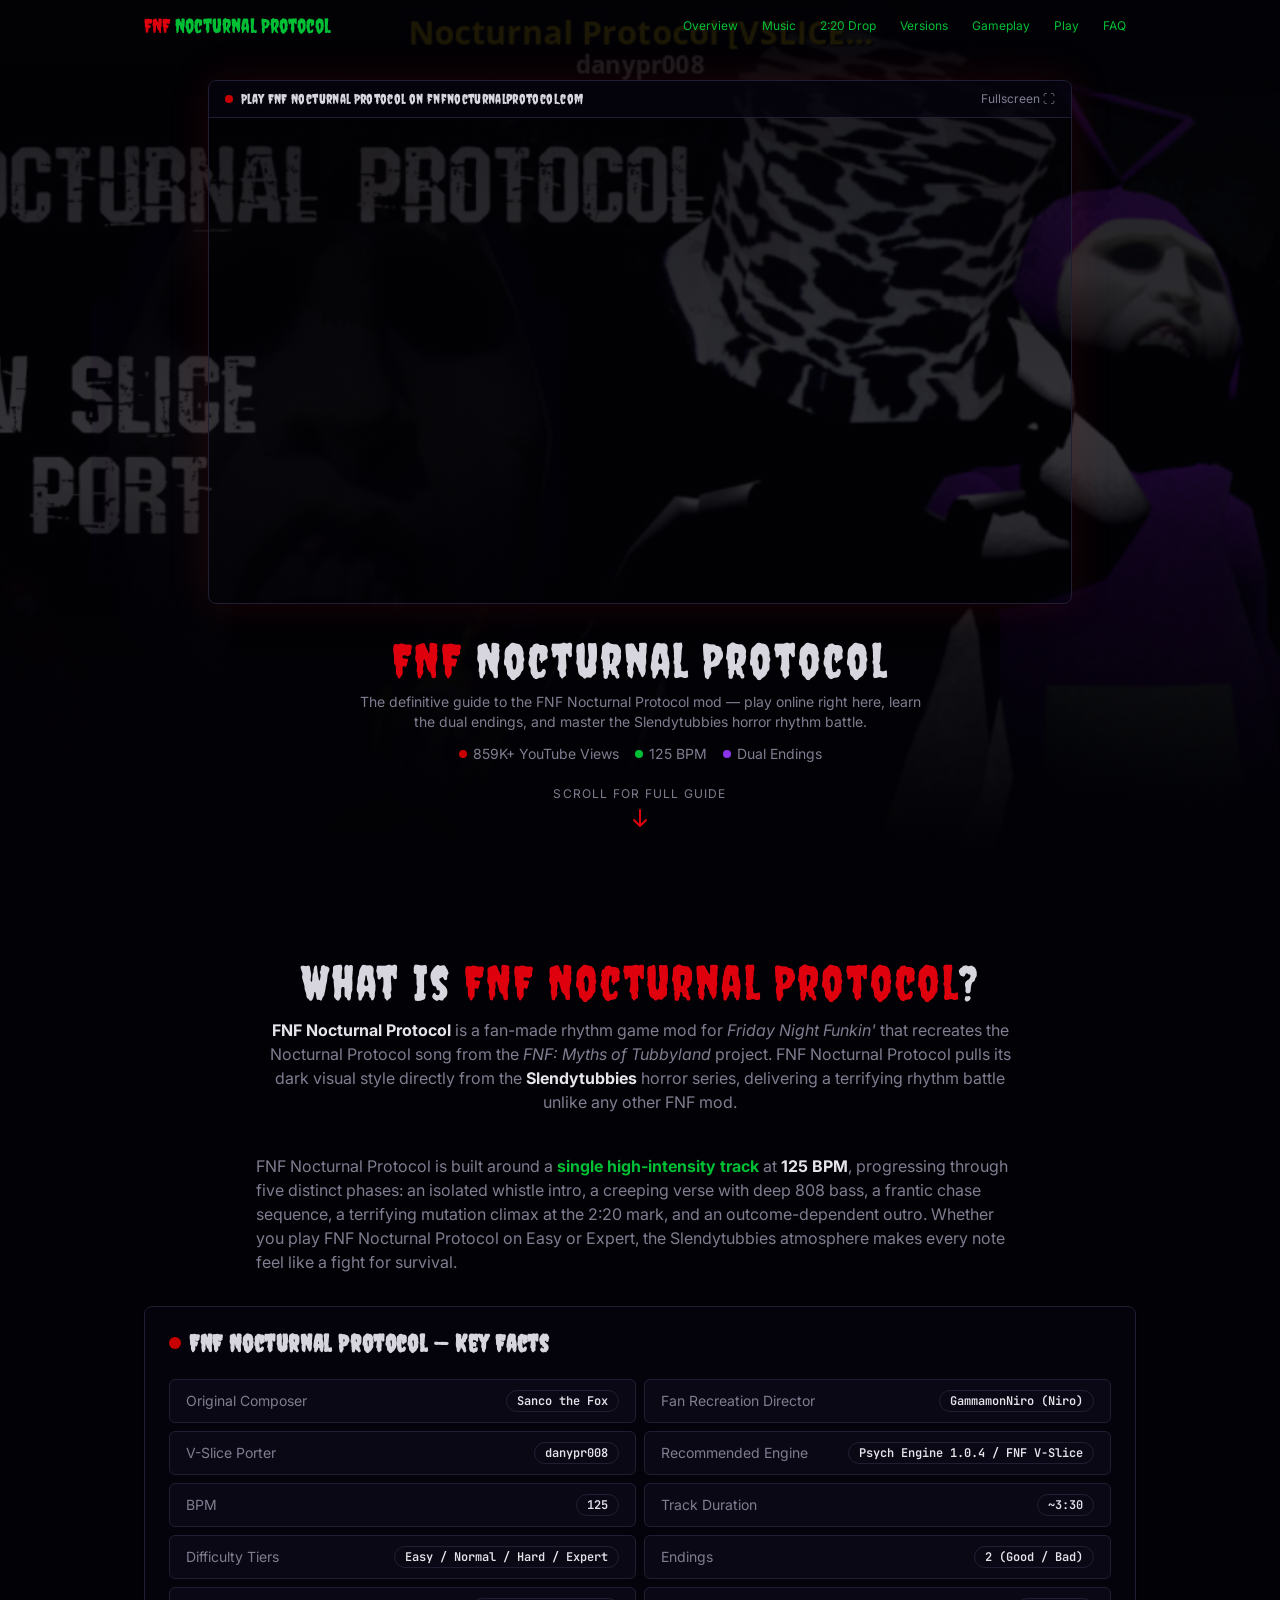
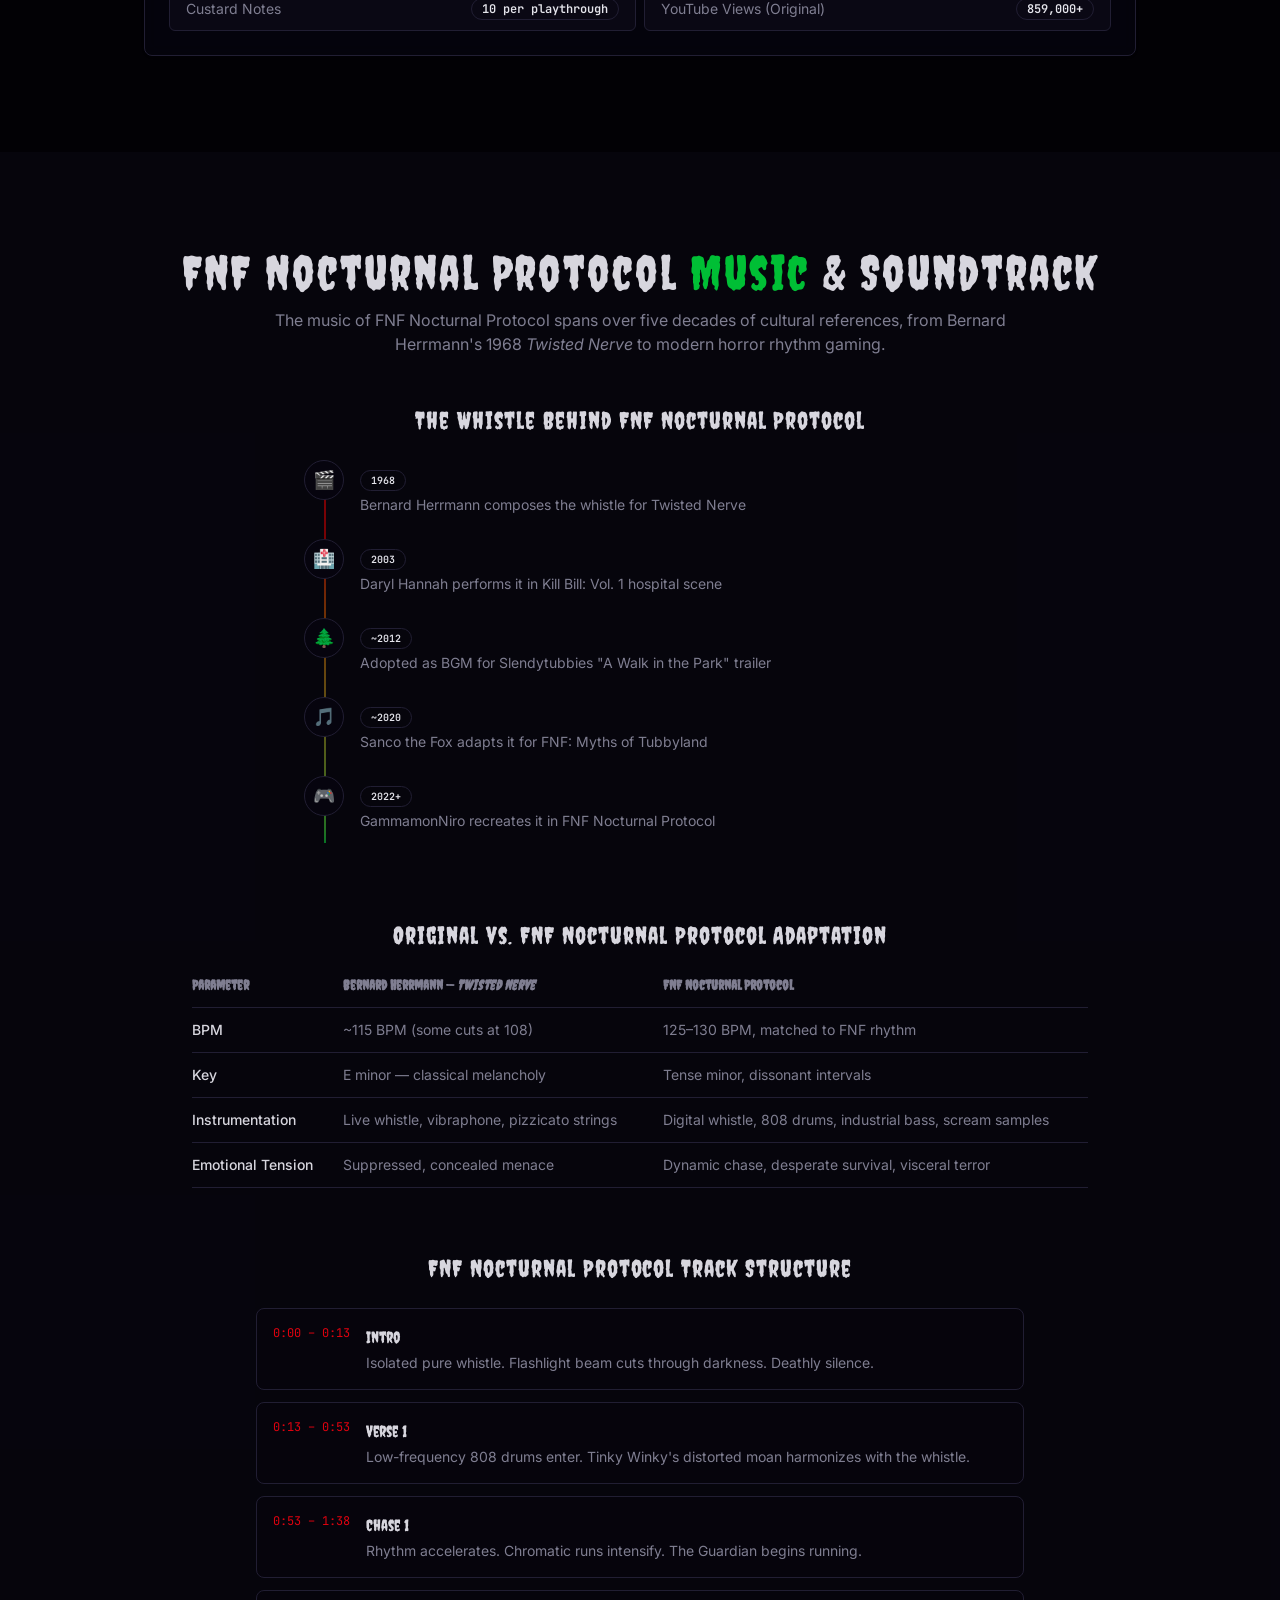
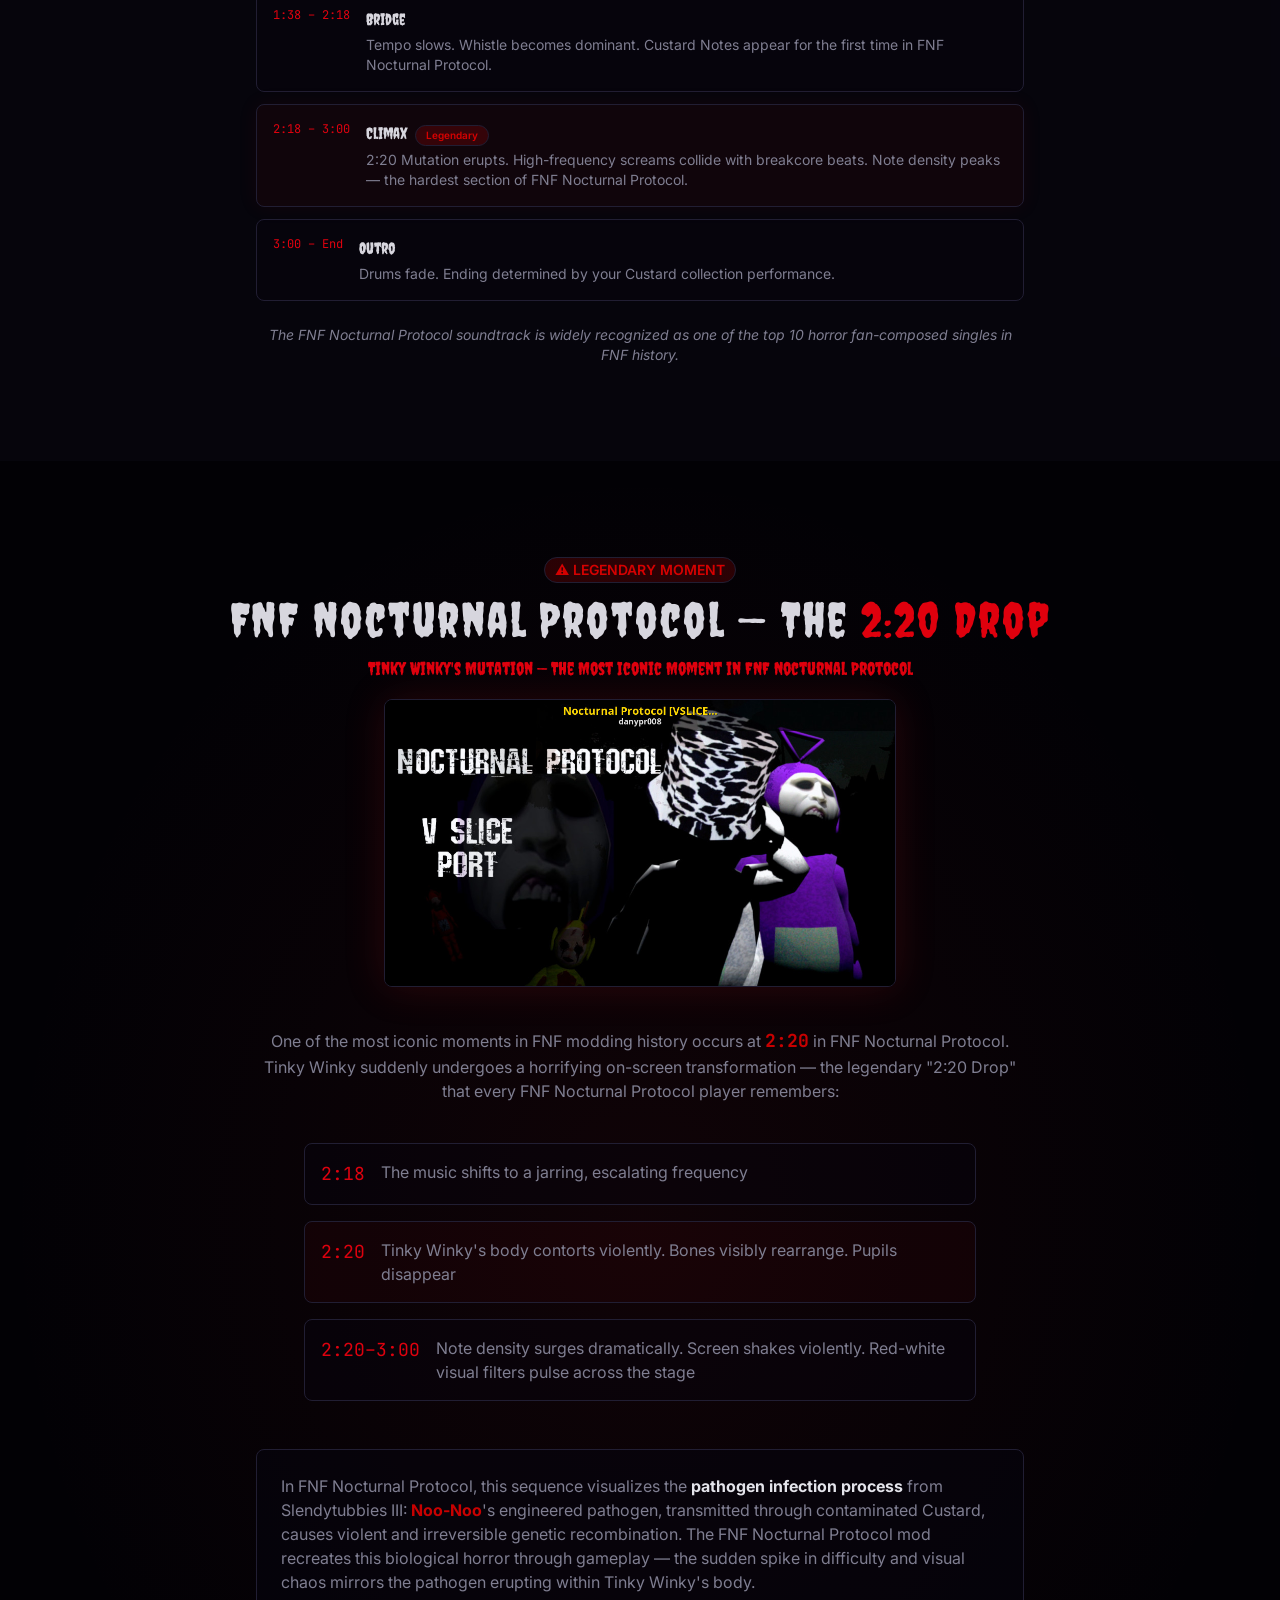
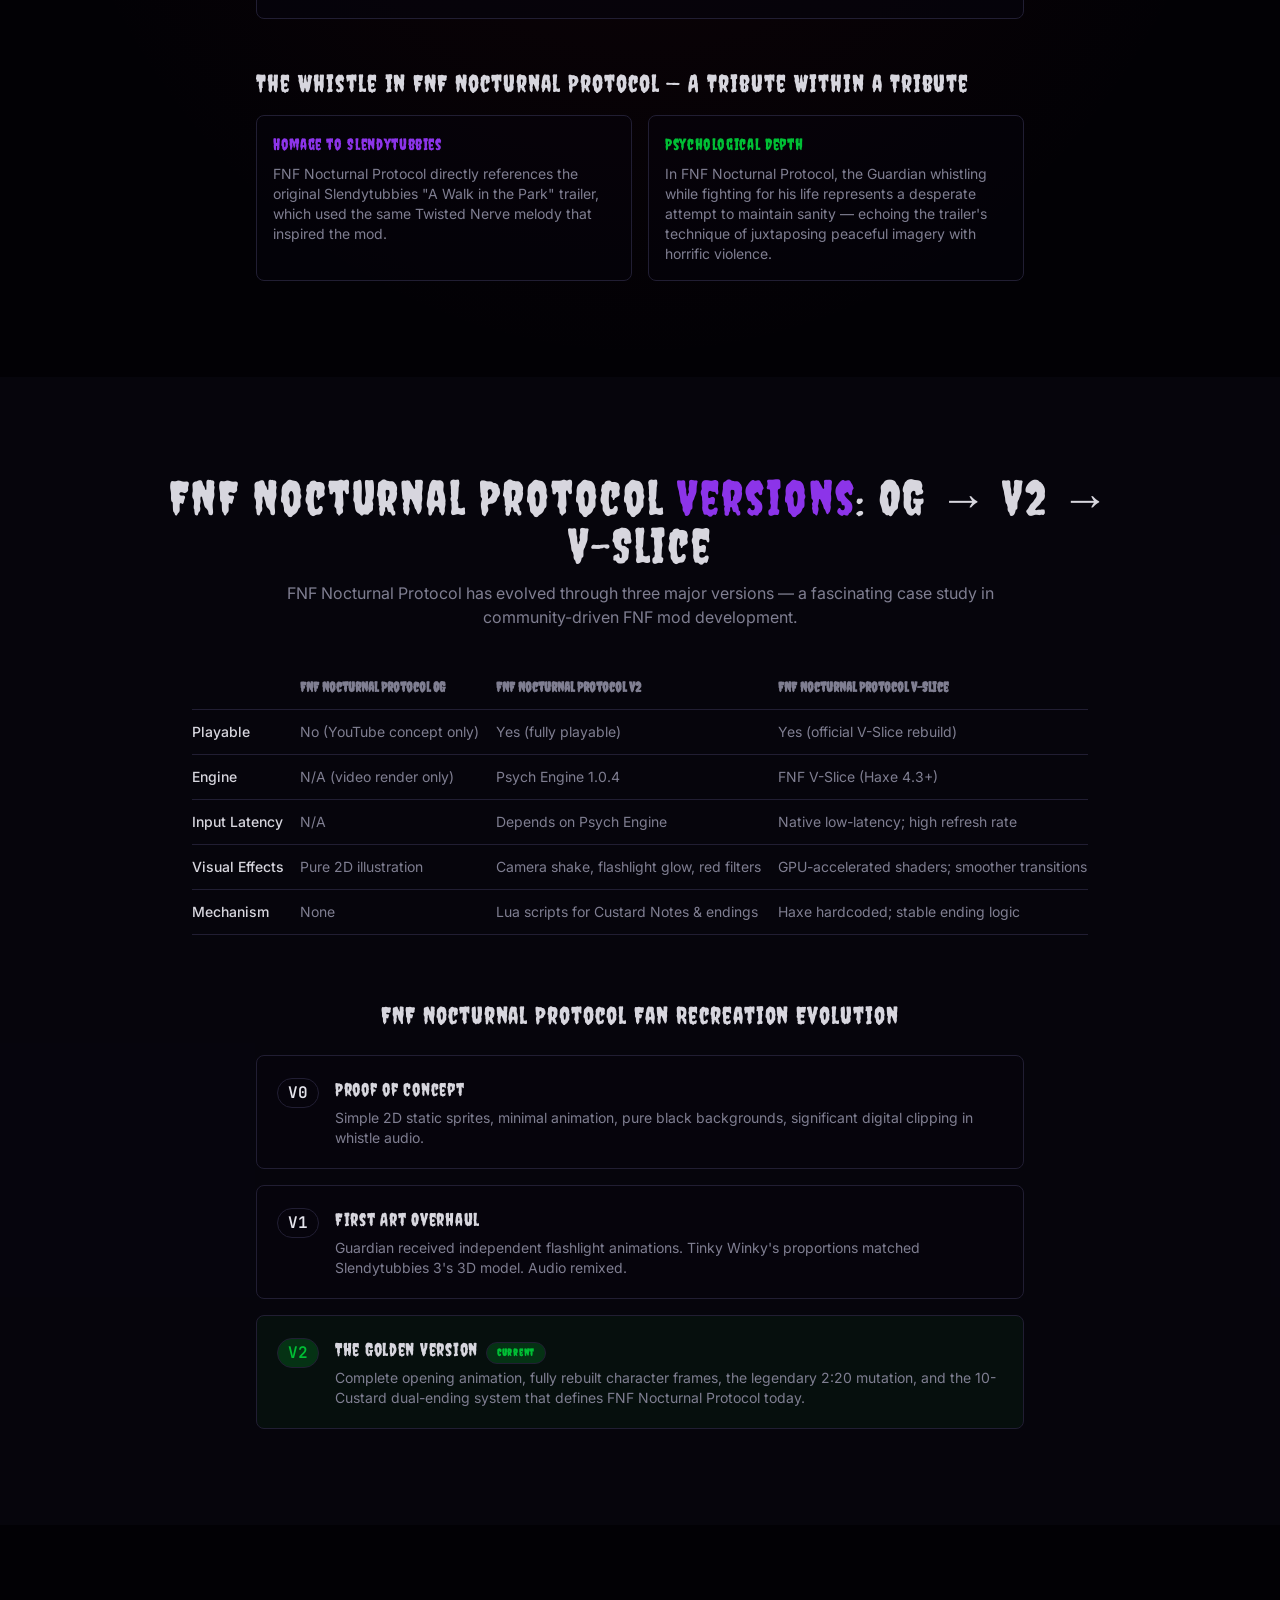
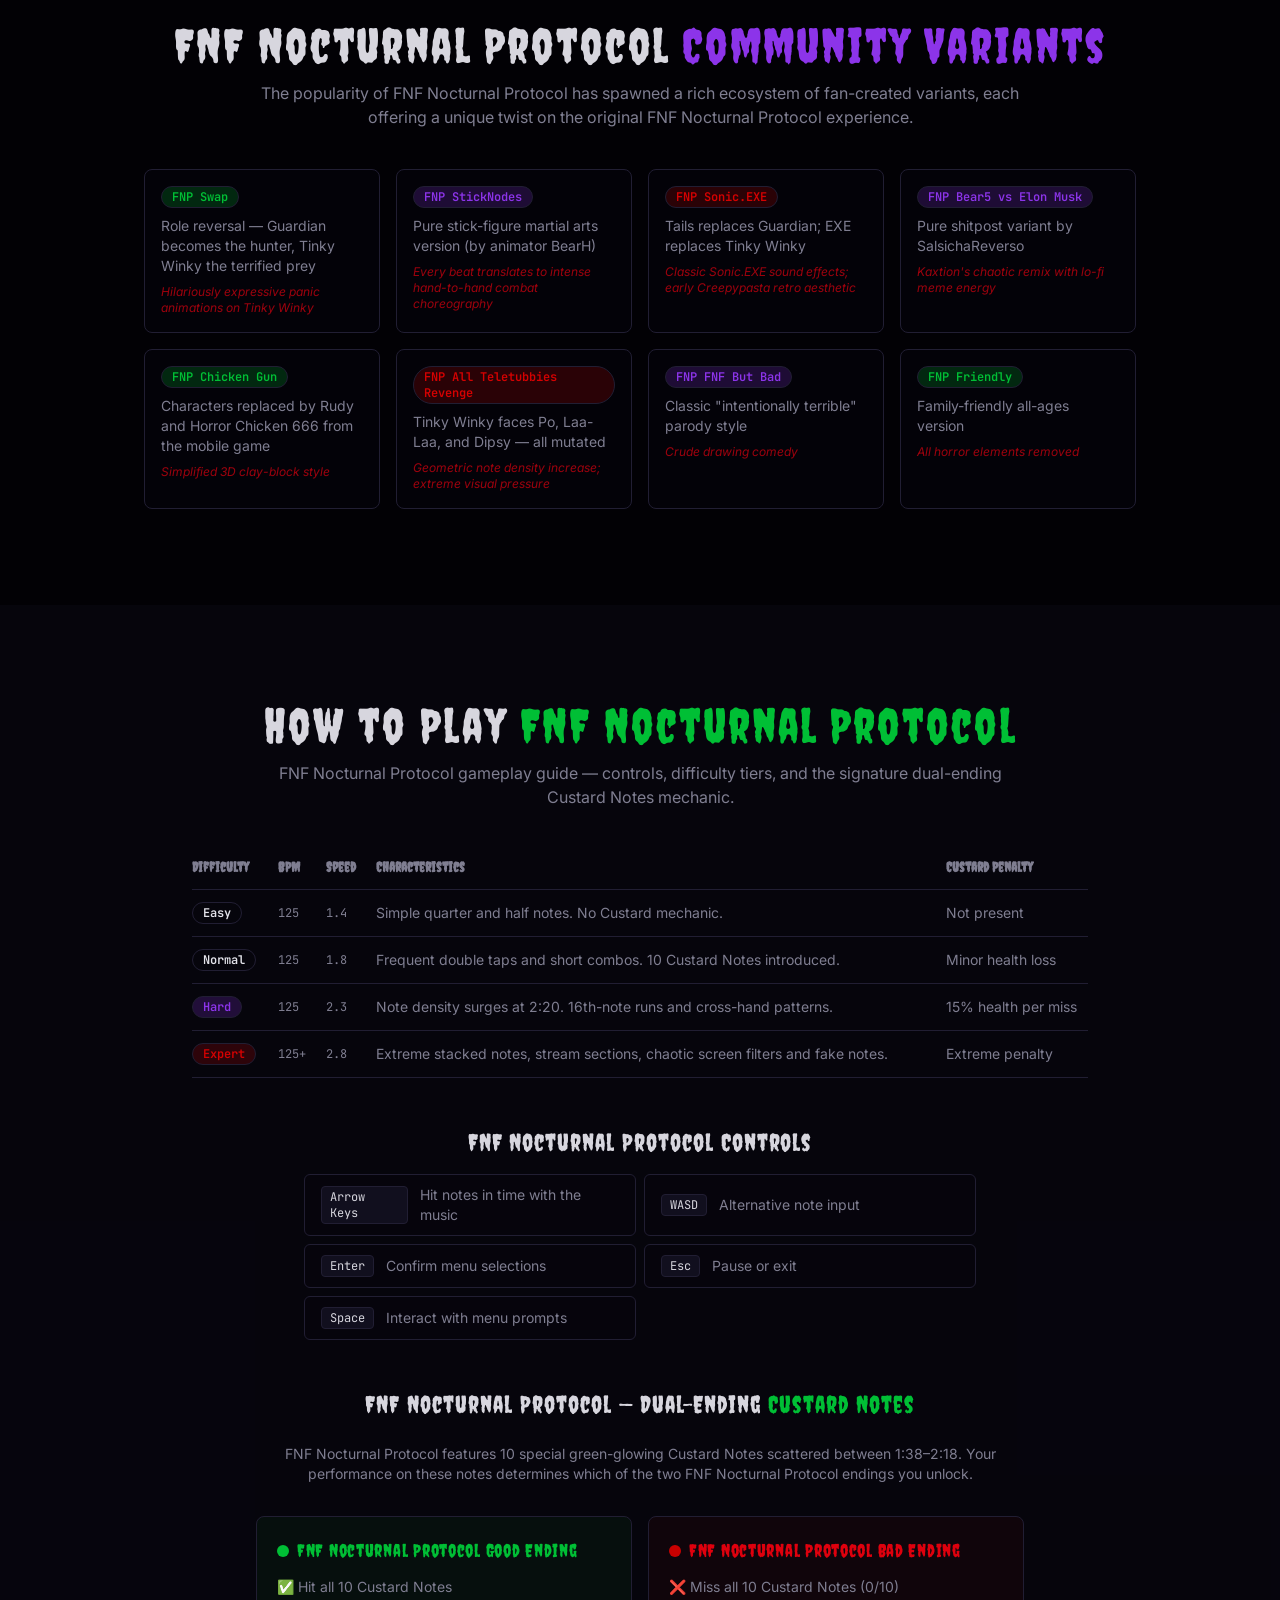
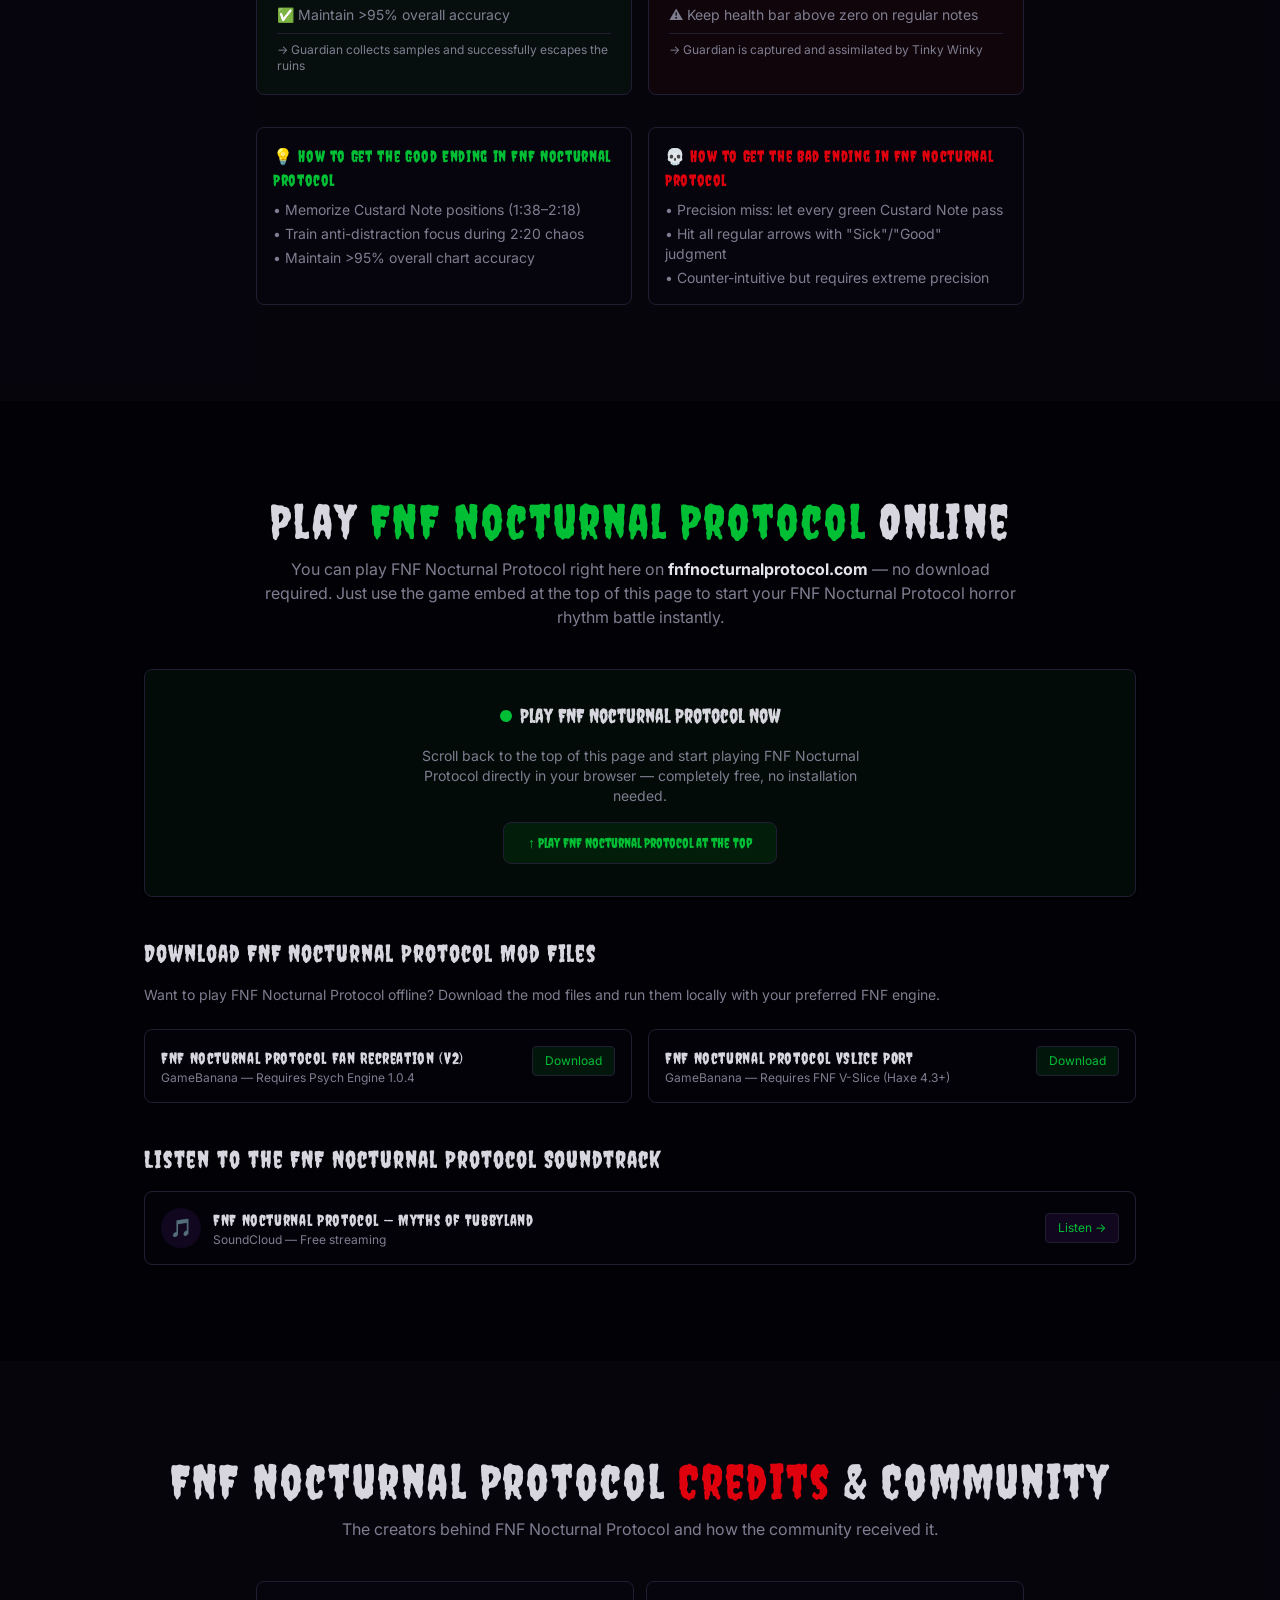
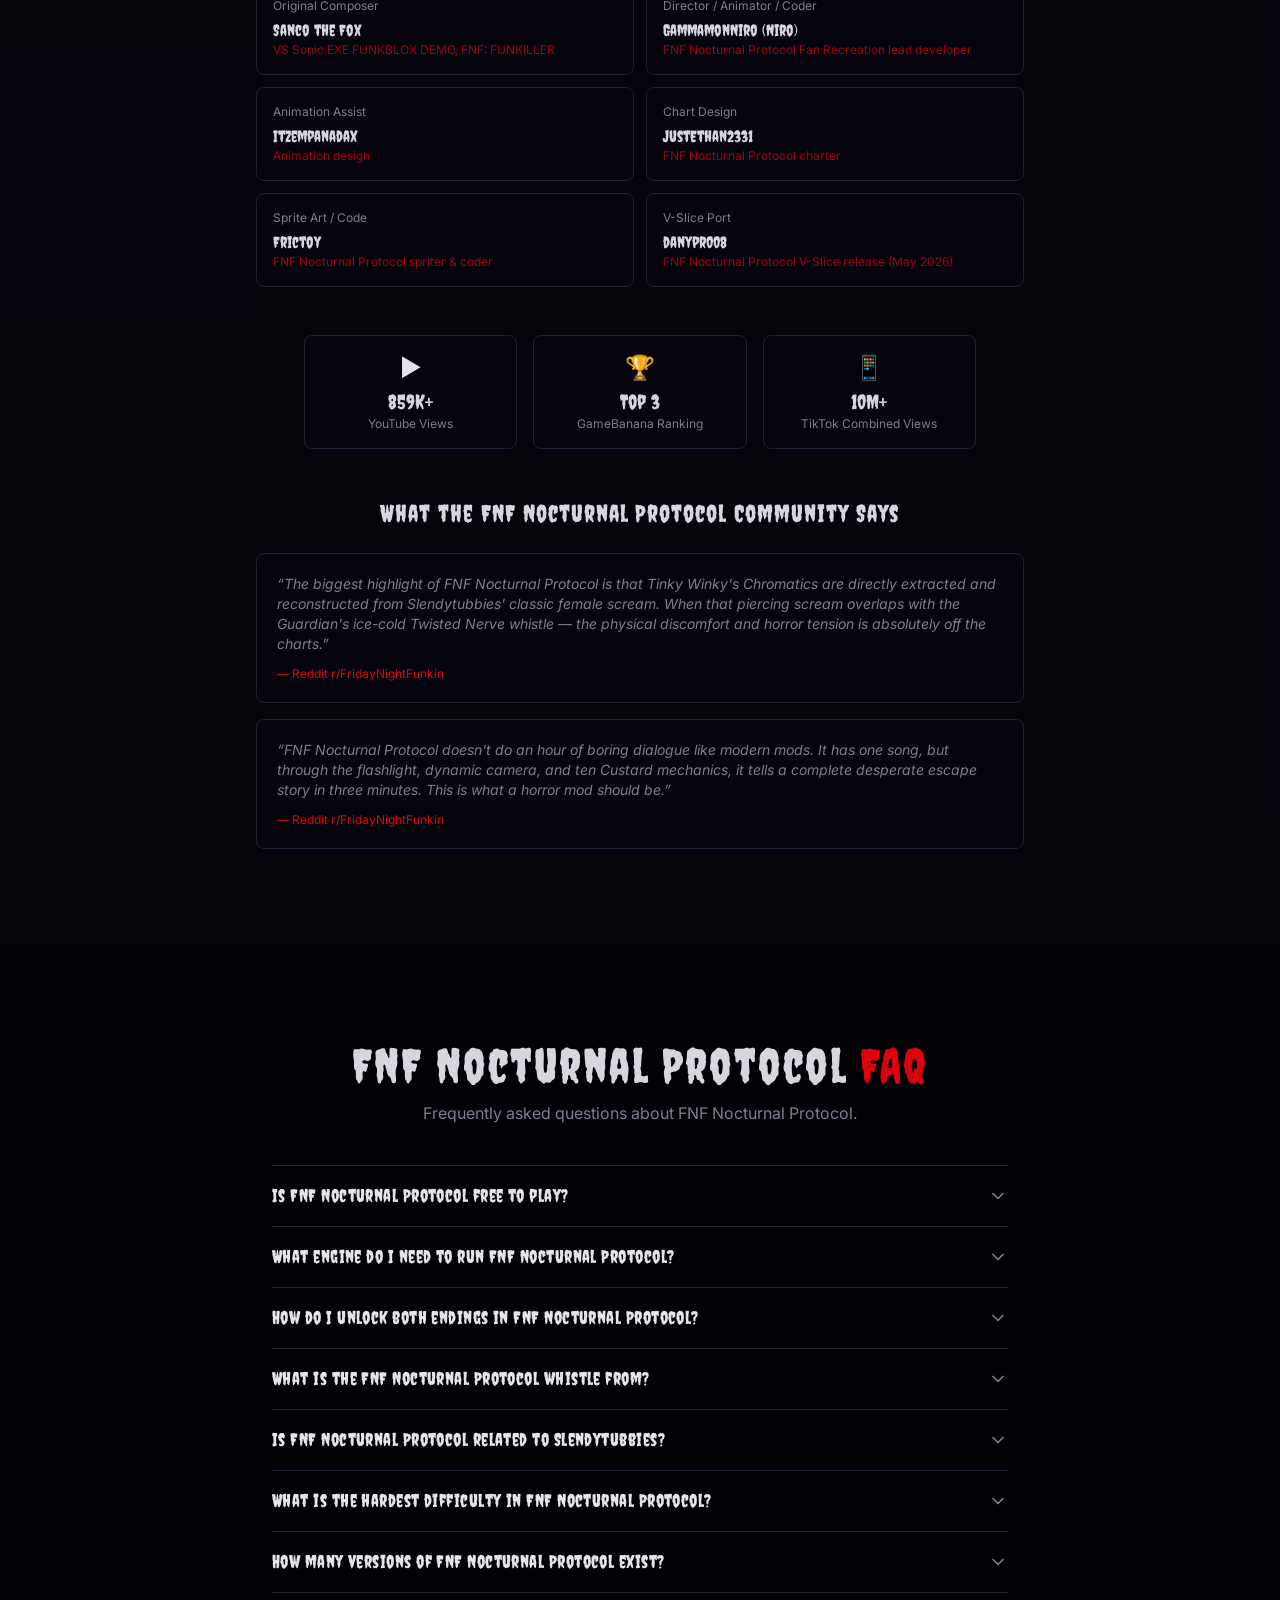
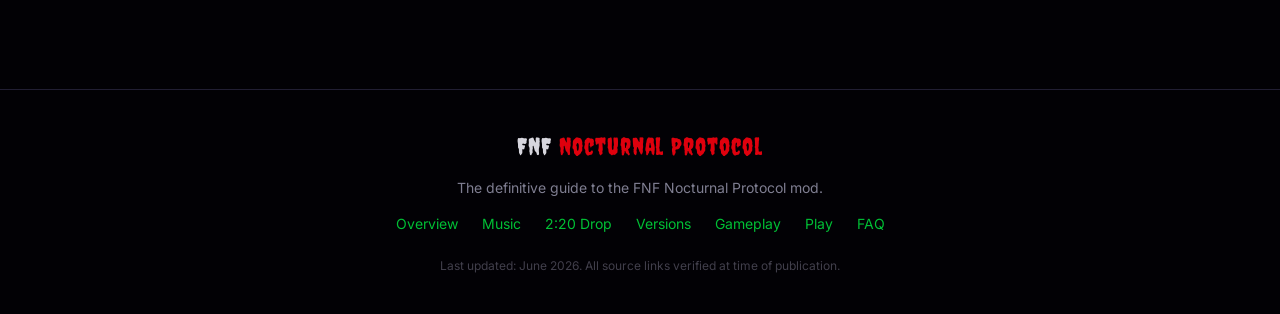
<file: index.html>
<!DOCTYPE html><!--UX8FHTfmnn92Ykdci0T3f--><html lang="en" class="dark"><head><meta charSet="utf-8"/><meta name="viewport" content="width=device-width, initial-scale=1"/><link rel="preload" as="image" href="/images/gamebanana-vslice-thumbnail.png"/><link rel="stylesheet" href="/_next/static/css/2a19a43461f49c22.css" data-precedence="next"/><link rel="preload" as="script" fetchPriority="low" href="/_next/static/chunks/webpack-13895319999a469b.js"/><script src="/_next/static/chunks/acfafb44-8249079a6627ac92.js" async=""></script><script src="/_next/static/chunks/920-04951d5553441ac6.js" async=""></script><script src="/_next/static/chunks/main-app-4a508fb5f7c6fc39.js" async=""></script><script src="/_next/static/chunks/637-a2ce064779cec3a5.js" async=""></script><script src="/_next/static/chunks/app/page-70c1b37bda2272dd.js" async=""></script><title>FNF Nocturnal Protocol — The Definitive Guide to the Slendytubbies Horror Mod</title><meta name="description" content="Complete guide to FNF Nocturnal Protocol: Guardian vs Tinky Winky, Twisted Nerve whistle origin, Custard Notes dual endings, version comparison (OG → V2 → V-Slice), gameplay walkthrough, and community variants."/><meta name="keywords" content="fnf nocturnal protocol,friday night funkin,slendytubbies,myths of tubbyland,guardian,tinky winky,horror mod,rhythm game,fnf mod,custard notes"/><meta name="theme-color" content="#7A1B1B"/><meta name="msapplication-TileColor" content="#7A1B1B"/><meta property="og:title" content="FNF Nocturnal Protocol — The Definitive Guide"/><meta property="og:description" content="Complete guide to FNF Nocturnal Protocol: Guardian vs Tinky Winky, Twisted Nerve whistle origin, dual endings, and more."/><meta property="og:url" content="https://fnfnocturnalprotocol.com"/><meta property="og:image" content="https://fnfnocturnalprotocol.com/images/gamebanana-vslice-thumbnail.png"/><meta property="og:image:width" content="1200"/><meta property="og:image:height" content="630"/><meta property="og:image:alt" content="FNF Nocturnal Protocol - Slendytubbies Horror Mod"/><meta property="og:type" content="website"/><meta name="twitter:card" content="summary_large_image"/><meta name="twitter:title" content="FNF Nocturnal Protocol — The Definitive Guide"/><meta name="twitter:description" content="Complete guide to FNF Nocturnal Protocol: Guardian vs Tinky Winky, Twisted Nerve whistle origin, dual endings, and more."/><meta name="twitter:image" content="https://fnfnocturnalprotocol.com/images/gamebanana-vslice-thumbnail.png"/><meta name="twitter:image:width" content="1200"/><meta name="twitter:image:height" content="630"/><meta name="twitter:image:alt" content="FNF Nocturnal Protocol - Slendytubbies Horror Mod"/><link rel="icon" href="/favicon.ico" sizes="32x32"/><link rel="icon" href="/icon.svg" type="image/svg+xml"/><link rel="icon" href="/favicon-16x16.png" sizes="16x16" type="image/png"/><link rel="icon" href="/favicon-32x32.png" sizes="32x32" type="image/png"/><link rel="apple-touch-icon" href="/apple-touch-icon.png" sizes="180x180" type="image/png"/><link href="https://fonts.googleapis.com/css2?family=Creepster&amp;family=Inter:wght@400;500;600;700&amp;family=JetBrains+Mono:wght@400;500&amp;display=swap" rel="stylesheet"/><script src="/_next/static/chunks/polyfills-42372ed130431b0a.js" noModule=""></script></head><body class="min-h-screen bg-background text-foreground antialiased"><div hidden=""><!--$--><!--/$--></div><header class="fixed top-0 z-50 w-full transition-all duration-300 bg-transparent"><nav class="mx-auto flex max-w-5xl items-center justify-between px-4 py-3"><a href="#" class="font-heading text-xl text-bone"><span class="text-primary">FNF</span> Nocturnal Protocol</a><div class="hidden items-center gap-1 md:flex"><a href="#what-is" class="rounded px-2.5 py-1.5 text-xs text-muted-foreground transition-colors hover:bg-secondary hover:text-foreground">Overview</a><a href="#music" class="rounded px-2.5 py-1.5 text-xs text-muted-foreground transition-colors hover:bg-secondary hover:text-foreground">Music</a><a href="#mutation" class="rounded px-2.5 py-1.5 text-xs text-muted-foreground transition-colors hover:bg-secondary hover:text-foreground">2:20 Drop</a><a href="#versions" class="rounded px-2.5 py-1.5 text-xs text-muted-foreground transition-colors hover:bg-secondary hover:text-foreground">Versions</a><a href="#gameplay" class="rounded px-2.5 py-1.5 text-xs text-muted-foreground transition-colors hover:bg-secondary hover:text-foreground">Gameplay</a><a href="#play" class="rounded px-2.5 py-1.5 text-xs text-muted-foreground transition-colors hover:bg-secondary hover:text-foreground">Play</a><a href="#faq" class="rounded px-2.5 py-1.5 text-xs text-muted-foreground transition-colors hover:bg-secondary hover:text-foreground">FAQ</a></div><button class="flex h-8 w-8 items-center justify-center rounded md:hidden" aria-label="Toggle navigation"><div class="space-y-1.5"><span class="block h-0.5 w-5 bg-bone transition-all "></span><span class="block h-0.5 w-5 bg-bone transition-all "></span><span class="block h-0.5 w-5 bg-bone transition-all "></span></div></button></nav></header><main><section class="relative overflow-hidden"><div class="absolute inset-0 bg-cover bg-center bg-no-repeat" style="background-image:url(/images/gamebanana-vslice-thumbnail.png)"></div><div class="absolute inset-0 bg-linear-to-b from-background/90 via-background/80 to-background"></div><div class="pointer-events-none absolute inset-0 overflow-hidden opacity-[0.03]"><div class="absolute inset-0 animate-scanline bg-[repeating-linear-gradient(0deg,transparent,transparent_2px,rgba(255,255,255,0.03)_2px,rgba(255,255,255,0.03)_4px)]"></div></div><div class="relative z-10 mx-auto max-w-4xl px-4 pt-20 pb-4"><div class="overflow-hidden rounded-lg border border-blood/30 shadow-[0_0_40px_rgba(180,30,30,0.15)]"><div class="flex items-center justify-between border-b border-blood/20 bg-card/80 px-4 py-2"><div class="flex items-center gap-2"><span class="inline-block h-2 w-2 rounded-full bg-blood animate-pulse"></span><span class="font-heading text-sm tracking-wide text-bone">Play FNF Nocturnal Protocol on fnfnocturnalprotocol.com</span></div><button class="text-xs text-muted-foreground transition-colors hover:text-custard">Fullscreen ⛶</button></div><div class="relative w-full" style="padding-top:56.25%"><iframe src="https://kbhgames.com/wp-content/themes/v1/embed.php?url=https%3A%2F%2Ffnf.kdata1.com%2F2026%2Fnocturnal-protocol%2F1%2Fd%2F&amp;canonical=https%3A%2F%2Fkbhgames.com%2Fgame%2Ffnf-nocturnal-protocol-mod&amp;w=960&amp;h=540&amp;pid=171060&amp;thumb=https%3A%2F%2Fkbhgames.com%2Fwp-content%2Fuploads%2F2026%2F05%2Ffnf-nocturnal-protocol-mod.webp&amp;title=FNF+Nocturnal+Protocol+Mod&amp;agelimit=" title="Play FNF Nocturnal Protocol Online" class="absolute inset-0 h-full w-full" allow="autoplay; fullscreen; gamepad" allowFullScreen="" sandbox="allow-scripts allow-same-origin allow-popups" loading="lazy"></iframe></div></div></div><div class="relative z-10 py-4 text-center"><h1 class="font-heading text-3xl sm:text-4xl md:text-5xl"><span class="animate-flicker text-primary">FNF</span> <span class="text-bone">Nocturnal Protocol</span></h1><p class="mx-auto mt-2 max-w-xl text-sm text-muted-foreground">The definitive guide to the FNF Nocturnal Protocol mod — play online right here, learn the dual endings, and master the Slendytubbies horror rhythm battle.</p><div class="mt-3 flex flex-wrap items-center justify-center gap-4 text-sm text-muted-foreground"><div class="flex items-center gap-1.5"><span class="inline-block h-2 w-2 rounded-full bg-blood animate-pulse"></span>859K+ YouTube Views</div><div class="flex items-center gap-1.5"><span class="inline-block h-2 w-2 rounded-full bg-custard animate-pulse"></span>125 BPM</div><div class="flex items-center gap-1.5"><span class="inline-block h-2 w-2 rounded-full bg-neon animate-pulse"></span>Dual Endings</div></div></div><div class="relative z-10 pb-8 text-center"><div class="inline-flex animate-float flex-col items-center gap-1 text-muted-foreground"><span class="text-xs tracking-widest uppercase">Scroll for Full Guide</span><svg width="16" height="24" viewBox="0 0 16 24" fill="none" class="text-primary"><path d="M8 4L8 20M8 20L14 14M8 20L2 14" stroke="currentColor" stroke-width="2" stroke-linecap="round" stroke-linejoin="round"></path></svg></div></div></section><section class="py-16 sm:py-24" id="what-is"><div class="mx-auto max-w-5xl px-4"><h2 class="mb-3 text-center font-heading text-3xl text-bone sm:text-4xl md:text-5xl">What Is <span class="text-primary">FNF Nocturnal Protocol</span>?</h2><p class="mx-auto mb-10 max-w-3xl text-center text-muted-foreground"><strong class="text-foreground">FNF Nocturnal Protocol</strong> is a fan-made rhythm game mod for <em>Friday Night Funkin&#x27;</em> that recreates the Nocturnal Protocol song from the <em>FNF: Myths of Tubbyland</em> project. FNF Nocturnal Protocol pulls its dark visual style directly from the<!-- --> <strong class="text-foreground">Slendytubbies</strong> horror series, delivering a terrifying rhythm battle unlike any other FNF mod.</p><p class="mx-auto mb-8 max-w-3xl text-muted-foreground">FNF Nocturnal Protocol is built around a<!-- --> <strong class="text-custard">single high-intensity track</strong> at<!-- --> <strong class="text-foreground">125 BPM</strong>, progressing through five distinct phases: an isolated whistle intro, a creeping verse with deep 808 bass, a frantic chase sequence, a terrifying mutation climax at the 2:20 mark, and an outcome-dependent outro. Whether you play FNF Nocturnal Protocol on Easy or Expert, the Slendytubbies atmosphere makes every note feel like a fight for survival.</p><div class="rounded-lg border text-card-foreground shadow-sm border-blood/20 bg-card/80 backdrop-blur"><div class="flex flex-col space-y-1.5 p-6"><div class="font-heading text-2xl font-semibold leading-none tracking-wide flex items-center gap-2 text-bone"><span class="inline-block h-3 w-3 rounded-full bg-blood animate-pulse-glow"></span>FNF Nocturnal Protocol — Key Facts</div></div><div class="p-6 pt-0"><div class="grid gap-2 sm:grid-cols-2"><div class="flex items-center justify-between rounded-md border border-border/50 bg-secondary/50 px-4 py-2.5"><span class="text-sm text-muted-foreground">Original Composer</span><div class="inline-flex items-center rounded-full border px-2.5 py-0.5 font-semibold transition-colors text-foreground font-mono text-xs">Sanco the Fox</div></div><div class="flex items-center justify-between rounded-md border border-border/50 bg-secondary/50 px-4 py-2.5"><span class="text-sm text-muted-foreground">Fan Recreation Director</span><div class="inline-flex items-center rounded-full border px-2.5 py-0.5 font-semibold transition-colors text-foreground font-mono text-xs">GammamonNiro (Niro)</div></div><div class="flex items-center justify-between rounded-md border border-border/50 bg-secondary/50 px-4 py-2.5"><span class="text-sm text-muted-foreground">V-Slice Porter</span><div class="inline-flex items-center rounded-full border px-2.5 py-0.5 font-semibold transition-colors text-foreground font-mono text-xs">danypr008</div></div><div class="flex items-center justify-between rounded-md border border-border/50 bg-secondary/50 px-4 py-2.5"><span class="text-sm text-muted-foreground">Recommended Engine</span><div class="inline-flex items-center rounded-full border px-2.5 py-0.5 font-semibold transition-colors text-foreground font-mono text-xs">Psych Engine 1.0.4 / FNF V-Slice</div></div><div class="flex items-center justify-between rounded-md border border-border/50 bg-secondary/50 px-4 py-2.5"><span class="text-sm text-muted-foreground">BPM</span><div class="inline-flex items-center rounded-full border px-2.5 py-0.5 font-semibold transition-colors text-foreground font-mono text-xs">125</div></div><div class="flex items-center justify-between rounded-md border border-border/50 bg-secondary/50 px-4 py-2.5"><span class="text-sm text-muted-foreground">Track Duration</span><div class="inline-flex items-center rounded-full border px-2.5 py-0.5 font-semibold transition-colors text-foreground font-mono text-xs">~3:30</div></div><div class="flex items-center justify-between rounded-md border border-border/50 bg-secondary/50 px-4 py-2.5"><span class="text-sm text-muted-foreground">Difficulty Tiers</span><div class="inline-flex items-center rounded-full border px-2.5 py-0.5 font-semibold transition-colors text-foreground font-mono text-xs">Easy / Normal / Hard / Expert</div></div><div class="flex items-center justify-between rounded-md border border-border/50 bg-secondary/50 px-4 py-2.5"><span class="text-sm text-muted-foreground">Endings</span><div class="inline-flex items-center rounded-full border px-2.5 py-0.5 font-semibold transition-colors text-foreground font-mono text-xs">2 (Good / Bad)</div></div><div class="flex items-center justify-between rounded-md border border-border/50 bg-secondary/50 px-4 py-2.5"><span class="text-sm text-muted-foreground">Custard Notes</span><div class="inline-flex items-center rounded-full border px-2.5 py-0.5 font-semibold transition-colors text-foreground font-mono text-xs">10 per playthrough</div></div><div class="flex items-center justify-between rounded-md border border-border/50 bg-secondary/50 px-4 py-2.5"><span class="text-sm text-muted-foreground">YouTube Views (Original)</span><div class="inline-flex items-center rounded-full border px-2.5 py-0.5 font-semibold transition-colors text-foreground font-mono text-xs">859,000+</div></div></div></div></div></div></section><section class="bg-secondary/30 py-16 sm:py-24" id="music"><div class="mx-auto max-w-5xl px-4"><h2 class="mb-3 text-center font-heading text-3xl text-bone sm:text-4xl md:text-5xl">FNF Nocturnal Protocol <span class="text-custard">Music</span> &amp; Soundtrack</h2><p class="mx-auto mb-12 max-w-3xl text-center text-muted-foreground">The music of FNF Nocturnal Protocol spans over five decades of cultural references, from Bernard Herrmann&#x27;s 1968 <em>Twisted Nerve</em> to modern horror rhythm gaming.</p><div class="mx-auto mb-16 max-w-2xl"><h3 class="mb-6 text-center font-heading text-2xl text-bone">The Whistle Behind FNF Nocturnal Protocol</h3><div class="relative space-y-0"><div class="absolute left-5 top-3 h-[calc(100%-24px)] w-0.5 bg-linear-to-b from-blood/60 to-custard/60"></div><div class="relative flex items-start gap-4 pb-6"><div class="z-10 flex h-10 w-10 shrink-0 items-center justify-center rounded-full border border-border bg-card text-lg">🎬</div><div class="pt-1.5"><div class="inline-flex items-center rounded-full border px-2.5 py-0.5 font-semibold transition-colors text-foreground mb-1 font-mono text-[10px]">1968</div><p class="text-sm text-muted-foreground">Bernard Herrmann composes the whistle for Twisted Nerve</p></div></div><div class="relative flex items-start gap-4 pb-6"><div class="z-10 flex h-10 w-10 shrink-0 items-center justify-center rounded-full border border-border bg-card text-lg">🏥</div><div class="pt-1.5"><div class="inline-flex items-center rounded-full border px-2.5 py-0.5 font-semibold transition-colors text-foreground mb-1 font-mono text-[10px]">2003</div><p class="text-sm text-muted-foreground">Daryl Hannah performs it in Kill Bill: Vol. 1 hospital scene</p></div></div><div class="relative flex items-start gap-4 pb-6"><div class="z-10 flex h-10 w-10 shrink-0 items-center justify-center rounded-full border border-border bg-card text-lg">🌲</div><div class="pt-1.5"><div class="inline-flex items-center rounded-full border px-2.5 py-0.5 font-semibold transition-colors text-foreground mb-1 font-mono text-[10px]">~2012</div><p class="text-sm text-muted-foreground">Adopted as BGM for Slendytubbies &quot;A Walk in the Park&quot; trailer</p></div></div><div class="relative flex items-start gap-4 pb-6"><div class="z-10 flex h-10 w-10 shrink-0 items-center justify-center rounded-full border border-border bg-card text-lg">🎵</div><div class="pt-1.5"><div class="inline-flex items-center rounded-full border px-2.5 py-0.5 font-semibold transition-colors text-foreground mb-1 font-mono text-[10px]">~2020</div><p class="text-sm text-muted-foreground">Sanco the Fox adapts it for FNF: Myths of Tubbyland</p></div></div><div class="relative flex items-start gap-4 pb-6"><div class="z-10 flex h-10 w-10 shrink-0 items-center justify-center rounded-full border border-border bg-card text-lg">🎮</div><div class="pt-1.5"><div class="inline-flex items-center rounded-full border px-2.5 py-0.5 font-semibold transition-colors text-foreground mb-1 font-mono text-[10px]">2022+</div><p class="text-sm text-muted-foreground">GammamonNiro recreates it in FNF Nocturnal Protocol</p></div></div></div></div><div class="mx-auto mb-16 max-w-4xl"><h3 class="mb-6 text-center font-heading text-2xl text-bone">Original vs. FNF Nocturnal Protocol Adaptation</h3><div class="overflow-x-auto"><table class="w-full text-sm"><thead><tr class="border-b border-border text-left"><th class="pb-3 pr-4 font-heading text-muted-foreground">Parameter</th><th class="pb-3 pr-4 font-heading text-muted-foreground">Bernard Herrmann — <em>Twisted Nerve</em></th><th class="pb-3 font-heading text-muted-foreground">FNF Nocturnal Protocol</th></tr></thead><tbody><tr class="border-b border-border/30"><td class="py-3 pr-4 font-medium text-bone">BPM</td><td class="py-3 pr-4 text-muted-foreground">~115 BPM (some cuts at 108)</td><td class="py-3 text-muted-foreground">125–130 BPM, matched to FNF rhythm</td></tr><tr class="border-b border-border/30"><td class="py-3 pr-4 font-medium text-bone">Key</td><td class="py-3 pr-4 text-muted-foreground">E minor — classical melancholy</td><td class="py-3 text-muted-foreground">Tense minor, dissonant intervals</td></tr><tr class="border-b border-border/30"><td class="py-3 pr-4 font-medium text-bone">Instrumentation</td><td class="py-3 pr-4 text-muted-foreground">Live whistle, vibraphone, pizzicato strings</td><td class="py-3 text-muted-foreground">Digital whistle, 808 drums, industrial bass, scream samples</td></tr><tr class="border-b border-border/30"><td class="py-3 pr-4 font-medium text-bone">Emotional Tension</td><td class="py-3 pr-4 text-muted-foreground">Suppressed, concealed menace</td><td class="py-3 text-muted-foreground">Dynamic chase, desperate survival, visceral terror</td></tr></tbody></table></div></div><div class="mx-auto max-w-3xl"><h3 class="mb-6 text-center font-heading text-2xl text-bone">FNF Nocturnal Protocol Track Structure</h3><div class="space-y-3"><div class="flex items-start gap-4 rounded-lg border p-4 border-border/50 bg-card/40"><code class="shrink-0 font-mono text-xs text-primary">0:00 – 0:13</code><div><span class="font-heading text-base text-bone">Intro</span><p class="mt-1 text-sm text-muted-foreground">Isolated pure whistle. Flashlight beam cuts through darkness. Deathly silence.</p></div></div><div class="flex items-start gap-4 rounded-lg border p-4 border-border/50 bg-card/40"><code class="shrink-0 font-mono text-xs text-primary">0:13 – 0:53</code><div><span class="font-heading text-base text-bone">Verse 1</span><p class="mt-1 text-sm text-muted-foreground">Low-frequency 808 drums enter. Tinky Winky&#x27;s distorted moan harmonizes with the whistle.</p></div></div><div class="flex items-start gap-4 rounded-lg border p-4 border-border/50 bg-card/40"><code class="shrink-0 font-mono text-xs text-primary">0:53 – 1:38</code><div><span class="font-heading text-base text-bone">Chase 1</span><p class="mt-1 text-sm text-muted-foreground">Rhythm accelerates. Chromatic runs intensify. The Guardian begins running.</p></div></div><div class="flex items-start gap-4 rounded-lg border p-4 border-border/50 bg-card/40"><code class="shrink-0 font-mono text-xs text-primary">1:38 – 2:18</code><div><span class="font-heading text-base text-bone">Bridge</span><p class="mt-1 text-sm text-muted-foreground">Tempo slows. Whistle becomes dominant. Custard Notes appear for the first time in FNF Nocturnal Protocol.</p></div></div><div class="flex items-start gap-4 rounded-lg border p-4 border-blood/40 bg-blood/5 shadow-[0_0_20px_rgba(180,30,30,0.08)]"><code class="shrink-0 font-mono text-xs text-primary">2:18 – 3:00</code><div><span class="font-heading text-base text-bone">Climax</span><div class="inline-flex items-center rounded-full border px-2.5 py-0.5 font-semibold transition-colors border-blood/50 bg-blood/20 text-blood-glow ml-2 text-[10px]">Legendary</div><p class="mt-1 text-sm text-muted-foreground">2:20 Mutation erupts. High-frequency screams collide with breakcore beats. Note density peaks — the hardest section of FNF Nocturnal Protocol.</p></div></div><div class="flex items-start gap-4 rounded-lg border p-4 border-border/50 bg-card/40"><code class="shrink-0 font-mono text-xs text-primary">3:00 – End</code><div><span class="font-heading text-base text-bone">Outro</span><p class="mt-1 text-sm text-muted-foreground">Drums fade. Ending determined by your Custard collection performance.</p></div></div></div><p class="mt-6 text-center text-sm text-muted-foreground italic">The FNF Nocturnal Protocol soundtrack is widely recognized as one of the top 10 horror fan-composed singles in FNF history.</p></div></div></section><section class="relative overflow-hidden py-16 sm:py-24" id="mutation"><div class="pointer-events-none absolute inset-0 bg-[radial-gradient(ellipse_at_center,rgba(180,30,30,0.08)_0%,transparent_70%)]"></div><div class="relative mx-auto max-w-5xl px-4"><div class="mb-3 flex items-center justify-center gap-2"><div class="inline-flex items-center rounded-full border px-2.5 py-0.5 font-semibold transition-colors border-blood/50 bg-blood/20 text-blood-glow animate-pulse-glow text-sm">⚠ LEGENDARY MOMENT</div></div><h2 class="mb-3 text-center font-heading text-3xl text-bone sm:text-4xl md:text-5xl">FNF Nocturnal Protocol — The <span class="text-primary">2:20 Drop</span></h2><p class="mx-auto mb-4 text-center font-heading text-lg text-primary">Tinky Winky&#x27;s Mutation — The Most Iconic Moment in FNF Nocturnal Protocol</p><div class="mx-auto mb-10 max-w-lg"><img src="/images/gamebanana-vslice-thumbnail.png" alt="FNF Nocturnal Protocol V-Slice Port — Tinky Winky mutation scene" class="w-full rounded-lg border border-blood/20 shadow-[0_0_40px_rgba(180,30,30,0.2)]"/></div><p class="mx-auto mb-10 max-w-3xl text-center text-muted-foreground">One of the most iconic moments in FNF modding history occurs at<!-- --> <strong class="text-blood font-mono text-lg">2:20</strong> in FNF Nocturnal Protocol. Tinky Winky suddenly undergoes a horrifying on-screen transformation — the legendary &quot;2:20 Drop&quot; that every FNF Nocturnal Protocol player remembers:</p><div class="mx-auto mb-12 max-w-2xl space-y-4"><div class="flex items-start gap-4 rounded-lg border p-4 border-border/50 bg-card/40"><code class="shrink-0 font-mono text-lg text-primary">2:18</code><p class="text-muted-foreground">The music shifts to a jarring, escalating frequency</p></div><div class="flex items-start gap-4 rounded-lg border p-4 border-blood/40 bg-blood/5 animate-pulse-glow"><code class="shrink-0 font-mono text-lg text-primary">2:20</code><p class="text-muted-foreground">Tinky Winky&#x27;s body contorts violently. Bones visibly rearrange. Pupils disappear</p></div><div class="flex items-start gap-4 rounded-lg border p-4 border-border/50 bg-card/40"><code class="shrink-0 font-mono text-lg text-primary">2:20–3:00</code><p class="text-muted-foreground">Note density surges dramatically. Screen shakes violently. Red-white visual filters pulse across the stage</p></div></div><div class="mx-auto max-w-3xl rounded-lg border border-blood/20 bg-card/60 p-6"><p class="text-muted-foreground">In FNF Nocturnal Protocol, this sequence visualizes the<!-- --> <strong class="text-foreground">pathogen infection process</strong> from Slendytubbies III: <strong class="text-blood">Noo-Noo</strong>&#x27;s engineered pathogen, transmitted through contaminated Custard, causes violent and irreversible genetic recombination. The FNF Nocturnal Protocol mod recreates this biological horror through gameplay — the sudden spike in difficulty and visual chaos mirrors the pathogen erupting within Tinky Winky&#x27;s body.</p></div><div class="mx-auto mt-12 max-w-3xl"><h3 class="mb-4 font-heading text-2xl text-bone">The Whistle in FNF Nocturnal Protocol — A Tribute Within a Tribute</h3><div class="grid gap-4 sm:grid-cols-2"><div class="rounded-lg border border-neon/20 bg-card/40 p-4"><h4 class="mb-2 font-heading text-base text-neon">Homage to Slendytubbies</h4><p class="text-sm text-muted-foreground">FNF Nocturnal Protocol directly references the original Slendytubbies &quot;A Walk in the Park&quot; trailer, which used the same Twisted Nerve melody that inspired the mod.</p></div><div class="rounded-lg border border-custard/20 bg-card/40 p-4"><h4 class="mb-2 font-heading text-base text-custard">Psychological Depth</h4><p class="text-sm text-muted-foreground">In FNF Nocturnal Protocol, the Guardian whistling while fighting for his life represents a desperate attempt to maintain sanity — echoing the trailer&#x27;s technique of juxtaposing peaceful imagery with horrific violence.</p></div></div></div></div></section><section class="bg-secondary/30 py-16 sm:py-24" id="versions"><div class="mx-auto max-w-5xl px-4"><h2 class="mb-3 text-center font-heading text-3xl text-bone sm:text-4xl md:text-5xl">FNF Nocturnal Protocol <span class="text-neon">Versions</span>: OG → V2 → V-Slice</h2><p class="mx-auto mb-12 max-w-3xl text-center text-muted-foreground">FNF Nocturnal Protocol has evolved through three major versions — a fascinating case study in community-driven FNF mod development.</p><div class="mx-auto mb-16 max-w-4xl overflow-x-auto"><table class="w-full text-sm"><thead><tr class="border-b border-border text-left"><th class="pb-3 pr-4 font-heading text-muted-foreground"></th><th class="pb-3 pr-4 font-heading text-muted-foreground">FNF Nocturnal Protocol OG</th><th class="pb-3 pr-4 font-heading text-muted-foreground">FNF Nocturnal Protocol V2</th><th class="pb-3 font-heading text-muted-foreground">FNF Nocturnal Protocol V-Slice</th></tr></thead><tbody><tr class="border-b border-border/30"><td class="py-3 pr-4 font-medium text-bone whitespace-nowrap">Playable</td><td class="py-3 pr-4 text-muted-foreground">No (YouTube concept only)</td><td class="py-3 pr-4 text-muted-foreground">Yes (fully playable)</td><td class="py-3 text-muted-foreground">Yes (official V-Slice rebuild)</td></tr><tr class="border-b border-border/30"><td class="py-3 pr-4 font-medium text-bone whitespace-nowrap">Engine</td><td class="py-3 pr-4 text-muted-foreground">N/A (video render only)</td><td class="py-3 pr-4 text-muted-foreground">Psych Engine 1.0.4</td><td class="py-3 text-muted-foreground">FNF V-Slice (Haxe 4.3+)</td></tr><tr class="border-b border-border/30"><td class="py-3 pr-4 font-medium text-bone whitespace-nowrap">Input Latency</td><td class="py-3 pr-4 text-muted-foreground">N/A</td><td class="py-3 pr-4 text-muted-foreground">Depends on Psych Engine</td><td class="py-3 text-muted-foreground">Native low-latency; high refresh rate</td></tr><tr class="border-b border-border/30"><td class="py-3 pr-4 font-medium text-bone whitespace-nowrap">Visual Effects</td><td class="py-3 pr-4 text-muted-foreground">Pure 2D illustration</td><td class="py-3 pr-4 text-muted-foreground">Camera shake, flashlight glow, red filters</td><td class="py-3 text-muted-foreground">GPU-accelerated shaders; smoother transitions</td></tr><tr class="border-b border-border/30"><td class="py-3 pr-4 font-medium text-bone whitespace-nowrap">Mechanism</td><td class="py-3 pr-4 text-muted-foreground">None</td><td class="py-3 pr-4 text-muted-foreground">Lua scripts for Custard Notes &amp; endings</td><td class="py-3 text-muted-foreground">Haxe hardcoded; stable ending logic</td></tr></tbody></table></div><div class="mx-auto max-w-3xl"><h3 class="mb-6 text-center font-heading text-2xl text-bone">FNF Nocturnal Protocol Fan Recreation Evolution</h3><div class="space-y-4"><div class="flex items-start gap-4 rounded-lg border p-5 border-border/50 bg-card/40"><div class="inline-flex items-center rounded-full border px-2.5 py-0.5 font-semibold transition-colors text-foreground mt-0.5 shrink-0 font-mono text-base">V0</div><div><h4 class="font-heading text-lg text-bone">Proof of Concept</h4><p class="mt-1 text-sm text-muted-foreground">Simple 2D static sprites, minimal animation, pure black backgrounds, significant digital clipping in whistle audio.</p></div></div><div class="flex items-start gap-4 rounded-lg border p-5 border-border/50 bg-card/40"><div class="inline-flex items-center rounded-full border px-2.5 py-0.5 font-semibold transition-colors text-foreground mt-0.5 shrink-0 font-mono text-base">V1</div><div><h4 class="font-heading text-lg text-bone">First Art Overhaul</h4><p class="mt-1 text-sm text-muted-foreground">Guardian received independent flashlight animations. Tinky Winky&#x27;s proportions matched Slendytubbies 3&#x27;s 3D model. Audio remixed.</p></div></div><div class="flex items-start gap-4 rounded-lg border p-5 border-custard/30 bg-custard/5"><div class="inline-flex items-center rounded-full border px-2.5 py-0.5 font-semibold transition-colors border-custard/50 bg-custard/20 text-custard mt-0.5 shrink-0 font-mono text-base">V2</div><div><h4 class="font-heading text-lg text-bone">The Golden Version<div class="inline-flex items-center rounded-full border px-2.5 py-0.5 font-semibold transition-colors border-custard/50 bg-custard/20 text-custard ml-2 text-[10px]">Current</div></h4><p class="mt-1 text-sm text-muted-foreground">Complete opening animation, fully rebuilt character frames, the legendary 2:20 mutation, and the 10-Custard dual-ending system that defines FNF Nocturnal Protocol today.</p></div></div></div></div></div></section><section class="py-16 sm:py-24" id="variants"><div class="mx-auto max-w-5xl px-4"><h2 class="mb-3 text-center font-heading text-3xl text-bone sm:text-4xl md:text-5xl">FNF Nocturnal Protocol <span class="text-neon">Community Variants</span></h2><p class="mx-auto mb-10 max-w-3xl text-center text-muted-foreground">The popularity of FNF Nocturnal Protocol has spawned a rich ecosystem of fan-created variants, each offering a unique twist on the original FNF Nocturnal Protocol experience.</p><div class="grid gap-4 sm:grid-cols-2 lg:grid-cols-4"><div class="group rounded-lg border border-border/50 bg-card/40 p-4 transition-colors hover:border-primary/30 hover:bg-card/70"><div class="mb-2 flex items-center gap-2"><div class="inline-flex items-center rounded-full border px-2.5 py-0.5 font-semibold transition-colors border-custard/50 bg-custard/20 text-custard font-mono text-xs">FNP <!-- -->Swap</div></div><p class="mb-2 text-sm text-muted-foreground">Role reversal — Guardian becomes the hunter, Tinky Winky the terrified prey</p><p class="text-xs text-primary/70 italic">Hilariously expressive panic animations on Tinky Winky</p></div><div class="group rounded-lg border border-border/50 bg-card/40 p-4 transition-colors hover:border-primary/30 hover:bg-card/70"><div class="mb-2 flex items-center gap-2"><div class="inline-flex items-center rounded-full border px-2.5 py-0.5 font-semibold transition-colors border-neon/50 bg-neon/20 text-neon font-mono text-xs">FNP <!-- -->StickNodes</div></div><p class="mb-2 text-sm text-muted-foreground">Pure stick-figure martial arts version (by animator BearH)</p><p class="text-xs text-primary/70 italic">Every beat translates to intense hand-to-hand combat choreography</p></div><div class="group rounded-lg border border-border/50 bg-card/40 p-4 transition-colors hover:border-primary/30 hover:bg-card/70"><div class="mb-2 flex items-center gap-2"><div class="inline-flex items-center rounded-full border px-2.5 py-0.5 font-semibold transition-colors border-blood/50 bg-blood/20 text-blood-glow font-mono text-xs">FNP <!-- -->Sonic.EXE</div></div><p class="mb-2 text-sm text-muted-foreground">Tails replaces Guardian; EXE replaces Tinky Winky</p><p class="text-xs text-primary/70 italic">Classic Sonic.EXE sound effects; early Creepypasta retro aesthetic</p></div><div class="group rounded-lg border border-border/50 bg-card/40 p-4 transition-colors hover:border-primary/30 hover:bg-card/70"><div class="mb-2 flex items-center gap-2"><div class="inline-flex items-center rounded-full border px-2.5 py-0.5 font-semibold transition-colors border-neon/50 bg-neon/20 text-neon font-mono text-xs">FNP <!-- -->Bear5 vs Elon Musk</div></div><p class="mb-2 text-sm text-muted-foreground">Pure shitpost variant by SalsichaReverso</p><p class="text-xs text-primary/70 italic">Kaxtion&#x27;s chaotic remix with lo-fi meme energy</p></div><div class="group rounded-lg border border-border/50 bg-card/40 p-4 transition-colors hover:border-primary/30 hover:bg-card/70"><div class="mb-2 flex items-center gap-2"><div class="inline-flex items-center rounded-full border px-2.5 py-0.5 font-semibold transition-colors border-custard/50 bg-custard/20 text-custard font-mono text-xs">FNP <!-- -->Chicken Gun</div></div><p class="mb-2 text-sm text-muted-foreground">Characters replaced by Rudy and Horror Chicken 666 from the mobile game</p><p class="text-xs text-primary/70 italic">Simplified 3D clay-block style</p></div><div class="group rounded-lg border border-border/50 bg-card/40 p-4 transition-colors hover:border-primary/30 hover:bg-card/70"><div class="mb-2 flex items-center gap-2"><div class="inline-flex items-center rounded-full border px-2.5 py-0.5 font-semibold transition-colors border-blood/50 bg-blood/20 text-blood-glow font-mono text-xs">FNP <!-- -->All Teletubbies Revenge</div></div><p class="mb-2 text-sm text-muted-foreground">Tinky Winky faces Po, Laa-Laa, and Dipsy — all mutated</p><p class="text-xs text-primary/70 italic">Geometric note density increase; extreme visual pressure</p></div><div class="group rounded-lg border border-border/50 bg-card/40 p-4 transition-colors hover:border-primary/30 hover:bg-card/70"><div class="mb-2 flex items-center gap-2"><div class="inline-flex items-center rounded-full border px-2.5 py-0.5 font-semibold transition-colors border-neon/50 bg-neon/20 text-neon font-mono text-xs">FNP <!-- -->FNF But Bad</div></div><p class="mb-2 text-sm text-muted-foreground">Classic &quot;intentionally terrible&quot; parody style</p><p class="text-xs text-primary/70 italic">Crude drawing comedy</p></div><div class="group rounded-lg border border-border/50 bg-card/40 p-4 transition-colors hover:border-primary/30 hover:bg-card/70"><div class="mb-2 flex items-center gap-2"><div class="inline-flex items-center rounded-full border px-2.5 py-0.5 font-semibold transition-colors border-custard/50 bg-custard/20 text-custard font-mono text-xs">FNP <!-- -->Friendly</div></div><p class="mb-2 text-sm text-muted-foreground">Family-friendly all-ages version</p><p class="text-xs text-primary/70 italic">All horror elements removed</p></div></div></div></section><section class="bg-secondary/30 py-16 sm:py-24" id="gameplay"><div class="mx-auto max-w-5xl px-4"><h2 class="mb-3 text-center font-heading text-3xl text-bone sm:text-4xl md:text-5xl">How to Play <span class="text-custard">FNF Nocturnal Protocol</span></h2><p class="mx-auto mb-12 max-w-3xl text-center text-muted-foreground">FNF Nocturnal Protocol gameplay guide — controls, difficulty tiers, and the signature dual-ending Custard Notes mechanic.</p><div class="mx-auto mb-12 max-w-4xl overflow-x-auto"><table class="w-full text-sm"><thead><tr class="border-b border-border text-left"><th class="pb-3 pr-4 font-heading text-muted-foreground">Difficulty</th><th class="pb-3 pr-4 font-heading text-muted-foreground">BPM</th><th class="pb-3 pr-4 font-heading text-muted-foreground">Speed</th><th class="pb-3 pr-4 font-heading text-muted-foreground">Characteristics</th><th class="pb-3 font-heading text-muted-foreground">Custard Penalty</th></tr></thead><tbody><tr class="border-b border-border/30"><td class="py-3 pr-4"><div class="inline-flex items-center rounded-full border px-2.5 py-0.5 text-xs font-semibold transition-colors text-foreground font-mono">Easy</div></td><td class="py-3 pr-4 font-mono text-xs text-muted-foreground">125</td><td class="py-3 pr-4 font-mono text-xs text-muted-foreground">1.4</td><td class="py-3 pr-4 text-muted-foreground">Simple quarter and half notes. No Custard mechanic.</td><td class="py-3 text-muted-foreground">Not present</td></tr><tr class="border-b border-border/30"><td class="py-3 pr-4"><div class="inline-flex items-center rounded-full border px-2.5 py-0.5 text-xs font-semibold transition-colors text-foreground font-mono">Normal</div></td><td class="py-3 pr-4 font-mono text-xs text-muted-foreground">125</td><td class="py-3 pr-4 font-mono text-xs text-muted-foreground">1.8</td><td class="py-3 pr-4 text-muted-foreground">Frequent double taps and short combos. 10 Custard Notes introduced.</td><td class="py-3 text-muted-foreground">Minor health loss</td></tr><tr class="border-b border-border/30"><td class="py-3 pr-4"><div class="inline-flex items-center rounded-full border px-2.5 py-0.5 text-xs font-semibold transition-colors border-neon/50 bg-neon/20 text-neon font-mono">Hard</div></td><td class="py-3 pr-4 font-mono text-xs text-muted-foreground">125</td><td class="py-3 pr-4 font-mono text-xs text-muted-foreground">2.3</td><td class="py-3 pr-4 text-muted-foreground">Note density surges at 2:20. 16th-note runs and cross-hand patterns.</td><td class="py-3 text-muted-foreground">15% health per miss</td></tr><tr class="border-b border-border/30"><td class="py-3 pr-4"><div class="inline-flex items-center rounded-full border px-2.5 py-0.5 text-xs font-semibold transition-colors border-blood/50 bg-blood/20 text-blood-glow font-mono">Expert</div></td><td class="py-3 pr-4 font-mono text-xs text-muted-foreground">125+</td><td class="py-3 pr-4 font-mono text-xs text-muted-foreground">2.8</td><td class="py-3 pr-4 text-muted-foreground">Extreme stacked notes, stream sections, chaotic screen filters and fake notes.</td><td class="py-3 text-muted-foreground">Extreme penalty</td></tr></tbody></table></div><div class="mx-auto mb-12 max-w-2xl"><h3 class="mb-4 text-center font-heading text-2xl text-bone">FNF Nocturnal Protocol Controls</h3><div class="grid grid-cols-2 gap-2"><div class="flex items-center gap-3 rounded-md border border-border/50 bg-card/40 px-4 py-2.5"><kbd class="inline-flex items-center rounded border border-border bg-secondary px-2 py-0.5 font-mono text-xs text-bone">Arrow Keys</kbd><span class="text-sm text-muted-foreground">Hit notes in time with the music</span></div><div class="flex items-center gap-3 rounded-md border border-border/50 bg-card/40 px-4 py-2.5"><kbd class="inline-flex items-center rounded border border-border bg-secondary px-2 py-0.5 font-mono text-xs text-bone">WASD</kbd><span class="text-sm text-muted-foreground">Alternative note input</span></div><div class="flex items-center gap-3 rounded-md border border-border/50 bg-card/40 px-4 py-2.5"><kbd class="inline-flex items-center rounded border border-border bg-secondary px-2 py-0.5 font-mono text-xs text-bone">Enter</kbd><span class="text-sm text-muted-foreground">Confirm menu selections</span></div><div class="flex items-center gap-3 rounded-md border border-border/50 bg-card/40 px-4 py-2.5"><kbd class="inline-flex items-center rounded border border-border bg-secondary px-2 py-0.5 font-mono text-xs text-bone">Esc</kbd><span class="text-sm text-muted-foreground">Pause or exit</span></div><div class="flex items-center gap-3 rounded-md border border-border/50 bg-card/40 px-4 py-2.5"><kbd class="inline-flex items-center rounded border border-border bg-secondary px-2 py-0.5 font-mono text-xs text-bone">Space</kbd><span class="text-sm text-muted-foreground">Interact with menu prompts</span></div></div></div><div class="mx-auto max-w-3xl"><h3 class="mb-6 text-center font-heading text-2xl text-bone">FNF Nocturnal Protocol — Dual-Ending <span class="text-custard">Custard Notes</span></h3><p class="mb-8 text-center text-sm text-muted-foreground">FNF Nocturnal Protocol features 10 special green-glowing Custard Notes scattered between 1:38–2:18. Your performance on these notes determines which of the two FNF Nocturnal Protocol endings you unlock.</p><div class="grid gap-4 sm:grid-cols-2"><div class="rounded-lg border border-custard/30 bg-custard/5 p-5"><div class="mb-3 flex items-center gap-2"><span class="inline-block h-3 w-3 rounded-full bg-custard"></span><h4 class="font-heading text-lg text-custard">FNF Nocturnal Protocol Good Ending</h4></div><div class="space-y-2 text-sm text-muted-foreground"><p>✅ Hit all 10 Custard Notes</p><p>✅ Maintain &gt;95% overall accuracy</p><p class="border-t border-custard/20 pt-2 text-xs">→ Guardian collects samples and successfully escapes the ruins</p></div></div><div class="rounded-lg border border-blood/30 bg-blood/5 p-5"><div class="mb-3 flex items-center gap-2"><span class="inline-block h-3 w-3 rounded-full bg-blood"></span><h4 class="font-heading text-lg text-primary">FNF Nocturnal Protocol Bad Ending</h4></div><div class="space-y-2 text-sm text-muted-foreground"><p>❌ Miss all 10 Custard Notes (0/10)</p><p>⚠ Keep health bar above zero on regular notes</p><p class="border-t border-blood/20 pt-2 text-xs">→ Guardian is captured and assimilated by Tinky Winky</p></div></div></div><div class="mt-8 grid gap-4 sm:grid-cols-2"><div class="rounded-lg border border-border/50 bg-card/40 p-4"><h4 class="mb-2 font-heading text-base text-custard">💡 How to Get the Good Ending in FNF Nocturnal Protocol</h4><ul class="space-y-1 text-sm text-muted-foreground"><li>• Memorize Custard Note positions (1:38–2:18)</li><li>• Train anti-distraction focus during 2:20 chaos</li><li>• Maintain &gt;95% overall chart accuracy</li></ul></div><div class="rounded-lg border border-border/50 bg-card/40 p-4"><h4 class="mb-2 font-heading text-base text-primary">💀 How to Get the Bad Ending in FNF Nocturnal Protocol</h4><ul class="space-y-1 text-sm text-muted-foreground"><li>• Precision miss: let every green Custard Note pass</li><li>• Hit all regular arrows with &quot;Sick&quot;/&quot;Good&quot; judgment</li><li>• Counter-intuitive but requires extreme precision</li></ul></div></div></div></div></section><section class="py-16 sm:py-24" id="play"><div class="mx-auto max-w-5xl px-4"><h2 class="mb-3 text-center font-heading text-3xl text-bone sm:text-4xl md:text-5xl">Play <span class="text-custard">FNF Nocturnal Protocol</span> Online</h2><p class="mx-auto mb-10 max-w-3xl text-center text-muted-foreground">You can play FNF Nocturnal Protocol right here on<!-- --> <strong class="text-foreground">fnfnocturnalprotocol.com</strong> — no download required. Just use the game embed at the top of this page to start your FNF Nocturnal Protocol horror rhythm battle instantly.</p><div class="rounded-lg border text-card-foreground shadow-sm mb-10 border-custard/20 bg-custard/5"><div class="flex flex-col items-center gap-4 p-8 text-center"><div class="flex items-center gap-2"><span class="inline-block h-3 w-3 rounded-full bg-custard animate-pulse"></span><span class="font-heading text-xl text-bone">Play FNF Nocturnal Protocol Now</span></div><p class="max-w-md text-sm text-muted-foreground">Scroll back to the top of this page and start playing FNF Nocturnal Protocol directly in your browser — completely free, no installation needed.</p><a href="#" class="rounded-lg border border-custard/40 bg-custard/10 px-6 py-2.5 font-heading text-sm text-custard transition-colors hover:bg-custard/20">↑ Play FNF Nocturnal Protocol at the Top</a></div></div><h3 class="mb-4 font-heading text-2xl text-bone">Download FNF Nocturnal Protocol Mod Files</h3><p class="mb-6 text-sm text-muted-foreground">Want to play FNF Nocturnal Protocol offline? Download the mod files and run them locally with your preferred FNF engine.</p><div class="mb-10 grid gap-4 sm:grid-cols-2"><div class="flex items-start gap-4 rounded-lg border border-border/50 bg-card/40 p-4"><div class="flex-1"><h4 class="font-heading text-base text-bone">FNF Nocturnal Protocol Fan Recreation (V2)</h4><p class="text-xs text-muted-foreground">GameBanana<!-- --> — <!-- -->Requires Psych Engine 1.0.4</p></div><a href="https://gamebanana.com/mods/676799" target="_blank" rel="noopener noreferrer" class="shrink-0 rounded border border-custard/30 bg-custard/10 px-3 py-1.5 text-xs text-custard transition-colors hover:bg-custard/20">Download</a></div><div class="flex items-start gap-4 rounded-lg border border-border/50 bg-card/40 p-4"><div class="flex-1"><h4 class="font-heading text-base text-bone">FNF Nocturnal Protocol VSLICE PORT</h4><p class="text-xs text-muted-foreground">GameBanana<!-- --> — <!-- -->Requires FNF V-Slice (Haxe 4.3+)</p></div><a href="https://gamebanana.com/mods/678427" target="_blank" rel="noopener noreferrer" class="shrink-0 rounded border border-custard/30 bg-custard/10 px-3 py-1.5 text-xs text-custard transition-colors hover:bg-custard/20">Download</a></div></div><h3 class="mb-4 font-heading text-2xl text-bone">Listen to the FNF Nocturnal Protocol Soundtrack</h3><div class="rounded-lg border border-neon/20 bg-card/40 p-4"><div class="flex items-center gap-3"><span class="inline-flex h-10 w-10 items-center justify-center rounded-full bg-neon/10 text-lg">🎵</span><div class="flex-1"><h4 class="font-heading text-base text-bone">FNF Nocturnal Protocol — Myths of Tubbyland</h4><p class="text-xs text-muted-foreground">SoundCloud — Free streaming</p></div><a href="https://soundcloud.com/user-15884132/nocturnal-protocol-fnf-myths-of-tubbyland" target="_blank" rel="noopener noreferrer" class="shrink-0 rounded border border-neon/30 bg-neon/10 px-3 py-1.5 text-xs text-neon transition-colors hover:bg-neon/20">Listen →</a></div></div></div></section><section class="bg-secondary/30 py-16 sm:py-24" id="credits"><div class="mx-auto max-w-5xl px-4"><h2 class="mb-3 text-center font-heading text-3xl text-bone sm:text-4xl md:text-5xl">FNF Nocturnal Protocol <span class="text-primary">Credits</span> &amp; Community</h2><p class="mx-auto mb-10 max-w-3xl text-center text-muted-foreground">The creators behind FNF Nocturnal Protocol and how the community received it.</p><div class="mx-auto mb-12 grid max-w-3xl gap-3 sm:grid-cols-2"><div class="rounded-lg border border-border/50 bg-card/40 p-4"><p class="mb-1 text-xs text-muted-foreground">Original Composer</p><p class="font-heading text-base text-bone">Sanco the Fox</p><p class="text-xs text-primary/70">VS Sonic.EXE FUNKBLOX DEMO, FNF: FUNKILLER</p></div><div class="rounded-lg border border-border/50 bg-card/40 p-4"><p class="mb-1 text-xs text-muted-foreground">Director / Animator / Coder</p><p class="font-heading text-base text-bone">GammamonNiro (Niro)</p><p class="text-xs text-primary/70">FNF Nocturnal Protocol Fan Recreation lead developer</p></div><div class="rounded-lg border border-border/50 bg-card/40 p-4"><p class="mb-1 text-xs text-muted-foreground">Animation Assist</p><p class="font-heading text-base text-bone">Itzempanadax</p><p class="text-xs text-primary/70">Animation design</p></div><div class="rounded-lg border border-border/50 bg-card/40 p-4"><p class="mb-1 text-xs text-muted-foreground">Chart Design</p><p class="font-heading text-base text-bone">JustEthan2331</p><p class="text-xs text-primary/70">FNF Nocturnal Protocol charter</p></div><div class="rounded-lg border border-border/50 bg-card/40 p-4"><p class="mb-1 text-xs text-muted-foreground">Sprite Art / Code</p><p class="font-heading text-base text-bone">Frictoy</p><p class="text-xs text-primary/70">FNF Nocturnal Protocol spriter &amp; coder</p></div><div class="rounded-lg border border-border/50 bg-card/40 p-4"><p class="mb-1 text-xs text-muted-foreground">V-Slice Port</p><p class="font-heading text-base text-bone">danypr008</p><p class="text-xs text-primary/70">FNF Nocturnal Protocol V-Slice release (May 2026)</p></div></div><div class="mx-auto mb-12 grid max-w-2xl grid-cols-3 gap-4"><div class="rounded-lg border border-border/50 bg-card/40 p-4 text-center"><span class="mb-1 block text-2xl">▶</span><p class="font-heading text-xl text-bone">859K+</p><p class="text-xs text-muted-foreground">YouTube Views</p></div><div class="rounded-lg border border-border/50 bg-card/40 p-4 text-center"><span class="mb-1 block text-2xl">🏆</span><p class="font-heading text-xl text-bone">Top 3</p><p class="text-xs text-muted-foreground">GameBanana Ranking</p></div><div class="rounded-lg border border-border/50 bg-card/40 p-4 text-center"><span class="mb-1 block text-2xl">📱</span><p class="font-heading text-xl text-bone">10M+</p><p class="text-xs text-muted-foreground">TikTok Combined Views</p></div></div><div class="mx-auto max-w-3xl"><h3 class="mb-6 text-center font-heading text-2xl text-bone">What the FNF Nocturnal Protocol Community Says</h3><div class="space-y-4"><div class="rounded-lg border text-card-foreground shadow-sm border-border/30 bg-card/40"><div class="p-5"><blockquote class="mb-3 text-sm italic text-muted-foreground">“<!-- -->The biggest highlight of FNF Nocturnal Protocol is that Tinky Winky&#x27;s Chromatics are directly extracted and reconstructed from Slendytubbies&#x27; classic female scream. When that piercing scream overlaps with the Guardian&#x27;s ice-cold Twisted Nerve whistle — the physical discomfort and horror tension is absolutely off the charts.<!-- -->”</blockquote><p class="text-xs text-primary">— <!-- -->Reddit r/FridayNightFunkin</p></div></div><div class="rounded-lg border text-card-foreground shadow-sm border-border/30 bg-card/40"><div class="p-5"><blockquote class="mb-3 text-sm italic text-muted-foreground">“<!-- -->FNF Nocturnal Protocol doesn&#x27;t do an hour of boring dialogue like modern mods. It has one song, but through the flashlight, dynamic camera, and ten Custard mechanics, it tells a complete desperate escape story in three minutes. This is what a horror mod should be.<!-- -->”</blockquote><p class="text-xs text-primary">— <!-- -->Reddit r/FridayNightFunkin</p></div></div></div></div></div></section><section class="py-16 sm:py-24" id="faq"><div class="mx-auto max-w-3xl px-4"><h2 class="mb-3 text-center font-heading text-3xl text-bone sm:text-4xl md:text-5xl">FNF Nocturnal Protocol <span class="text-primary">FAQ</span></h2><p class="mx-auto mb-10 max-w-2xl text-center text-muted-foreground">Frequently asked questions about FNF Nocturnal Protocol.</p><div class="border-t border-border"><div class="border-b border-border"><button class="flex w-full items-center justify-between py-4 text-left font-heading text-lg tracking-wide transition-colors hover:text-primary" aria-expanded="false">Is FNF Nocturnal Protocol free to play?<svg xmlns="http://www.w3.org/2000/svg" width="24" height="24" viewBox="0 0 24 24" fill="none" stroke="currentColor" stroke-width="2" stroke-linecap="round" stroke-linejoin="round" class="lucide lucide-chevron-down h-5 w-5 shrink-0 text-muted-foreground transition-transform duration-200" aria-hidden="true"><path d="m6 9 6 6 6-6"></path></svg></button><div class="overflow-hidden transition-all duration-300 max-h-0"><p class="text-sm leading-relaxed text-muted-foreground">Yes. You can play FNF Nocturnal Protocol online for free at KBH Games, Snokido, or fridaynightfunkin2.io. You can also download the FNF Nocturnal Protocol mod files for free from GameBanana.</p></div></div><div class="border-b border-border"><button class="flex w-full items-center justify-between py-4 text-left font-heading text-lg tracking-wide transition-colors hover:text-primary" aria-expanded="false">What engine do I need to run FNF Nocturnal Protocol?<svg xmlns="http://www.w3.org/2000/svg" width="24" height="24" viewBox="0 0 24 24" fill="none" stroke="currentColor" stroke-width="2" stroke-linecap="round" stroke-linejoin="round" class="lucide lucide-chevron-down h-5 w-5 shrink-0 text-muted-foreground transition-transform duration-200" aria-hidden="true"><path d="m6 9 6 6 6-6"></path></svg></button><div class="overflow-hidden transition-all duration-300 max-h-0"><p class="text-sm leading-relaxed text-muted-foreground">FNF Nocturnal Protocol Fan Recreation (V2) requires Psych Engine 1.0.4. FNF Nocturnal Protocol V-Slice Port requires Friday Night Funkin&#x27; V-Slice (Haxe 4.3+).</p></div></div><div class="border-b border-border"><button class="flex w-full items-center justify-between py-4 text-left font-heading text-lg tracking-wide transition-colors hover:text-primary" aria-expanded="false">How do I unlock both endings in FNF Nocturnal Protocol?<svg xmlns="http://www.w3.org/2000/svg" width="24" height="24" viewBox="0 0 24 24" fill="none" stroke="currentColor" stroke-width="2" stroke-linecap="round" stroke-linejoin="round" class="lucide lucide-chevron-down h-5 w-5 shrink-0 text-muted-foreground transition-transform duration-200" aria-hidden="true"><path d="m6 9 6 6 6-6"></path></svg></button><div class="overflow-hidden transition-all duration-300 max-h-0"><p class="text-sm leading-relaxed text-muted-foreground">FNF Nocturnal Protocol Good Ending: Collect all 10 green Custard Notes and maintain &gt;95% accuracy. FNF Nocturnal Protocol Bad Ending: Intentionally miss all 10 Custard Notes (0/10) while keeping your health bar above zero.</p></div></div><div class="border-b border-border"><button class="flex w-full items-center justify-between py-4 text-left font-heading text-lg tracking-wide transition-colors hover:text-primary" aria-expanded="false">What is the FNF Nocturnal Protocol whistle from?<svg xmlns="http://www.w3.org/2000/svg" width="24" height="24" viewBox="0 0 24 24" fill="none" stroke="currentColor" stroke-width="2" stroke-linecap="round" stroke-linejoin="round" class="lucide lucide-chevron-down h-5 w-5 shrink-0 text-muted-foreground transition-transform duration-200" aria-hidden="true"><path d="m6 9 6 6 6-6"></path></svg></button><div class="overflow-hidden transition-all duration-300 max-h-0"><p class="text-sm leading-relaxed text-muted-foreground">The FNF Nocturnal Protocol whistle melody originates from Bernard Herrmann&#x27;s score for the 1968 film Twisted Nerve, popularized by Kill Bill: Volume 1 (2003). It was also used in the original Slendytubbies &quot;A Walk in the Park&quot; trailer before being adapted for FNF Nocturnal Protocol.</p></div></div><div class="border-b border-border"><button class="flex w-full items-center justify-between py-4 text-left font-heading text-lg tracking-wide transition-colors hover:text-primary" aria-expanded="false">Is FNF Nocturnal Protocol related to Slendytubbies?<svg xmlns="http://www.w3.org/2000/svg" width="24" height="24" viewBox="0 0 24 24" fill="none" stroke="currentColor" stroke-width="2" stroke-linecap="round" stroke-linejoin="round" class="lucide lucide-chevron-down h-5 w-5 shrink-0 text-muted-foreground transition-transform duration-200" aria-hidden="true"><path d="m6 9 6 6 6-6"></path></svg></button><div class="overflow-hidden transition-all duration-300 max-h-0"><p class="text-sm leading-relaxed text-muted-foreground">Yes — FNF Nocturnal Protocol is part of the FNF: Myths of Tubbyland project, which adapts the Slendytubbies universe into Friday Night Funkin&#x27;. The Guardian, Tinky Winky, and the Custard infection lore in FNF Nocturnal Protocol all come directly from the Slendytubbies series.</p></div></div><div class="border-b border-border"><button class="flex w-full items-center justify-between py-4 text-left font-heading text-lg tracking-wide transition-colors hover:text-primary" aria-expanded="false">What is the hardest difficulty in FNF Nocturnal Protocol?<svg xmlns="http://www.w3.org/2000/svg" width="24" height="24" viewBox="0 0 24 24" fill="none" stroke="currentColor" stroke-width="2" stroke-linecap="round" stroke-linejoin="round" class="lucide lucide-chevron-down h-5 w-5 shrink-0 text-muted-foreground transition-transform duration-200" aria-hidden="true"><path d="m6 9 6 6 6-6"></path></svg></button><div class="overflow-hidden transition-all duration-300 max-h-0"><p class="text-sm leading-relaxed text-muted-foreground">FNF Nocturnal Protocol Expert/ERECT (community-made) is the most challenging difficulty, featuring extreme note stacking, stream sections, chaotic screen filters, and fake notes — recommended only for hardcore rhythm game veterans.</p></div></div><div class="border-b border-border"><button class="flex w-full items-center justify-between py-4 text-left font-heading text-lg tracking-wide transition-colors hover:text-primary" aria-expanded="false">How many versions of FNF Nocturnal Protocol exist?<svg xmlns="http://www.w3.org/2000/svg" width="24" height="24" viewBox="0 0 24 24" fill="none" stroke="currentColor" stroke-width="2" stroke-linecap="round" stroke-linejoin="round" class="lucide lucide-chevron-down h-5 w-5 shrink-0 text-muted-foreground transition-transform duration-200" aria-hidden="true"><path d="m6 9 6 6 6-6"></path></svg></button><div class="overflow-hidden transition-all duration-300 max-h-0"><p class="text-sm leading-relaxed text-muted-foreground">Three main versions of FNF Nocturnal Protocol exist: the OG (Sanco&#x27;s original concept video), Fan Recreation V2 (GammamonNiro&#x27;s playable version), and V-Slice Port (danypr008&#x27;s 2026 rebuild). Plus numerous FNF Nocturnal Protocol community variants including Swap, StickNodes, Sonic.EXE, Chicken Gun, and more.</p></div></div></div></div></section></main><footer class="border-t border-border/30 bg-background py-10"><div class="mx-auto max-w-5xl px-4"><div class="flex flex-col items-center gap-4 text-center"><h3 class="font-heading text-2xl text-bone">FNF <span class="text-primary">Nocturnal Protocol</span></h3><p class="text-sm text-muted-foreground">The definitive guide to the FNF Nocturnal Protocol mod.</p><nav class="flex flex-wrap justify-center gap-x-6 gap-y-2 text-sm text-muted-foreground"><a href="#what-is" class="hover:text-primary">Overview</a><a href="#music" class="hover:text-primary">Music</a><a href="#mutation" class="hover:text-primary">2:20 Drop</a><a href="#versions" class="hover:text-primary">Versions</a><a href="#gameplay" class="hover:text-primary">Gameplay</a><a href="#play" class="hover:text-primary">Play</a><a href="#faq" class="hover:text-primary">FAQ</a></nav><div class="mt-2 text-xs text-muted-foreground/50">Last updated: June 2026. All source links verified at time of publication.</div></div></div></footer><!--$--><!--/$--><script src="/_next/static/chunks/webpack-13895319999a469b.js" id="_R_" async=""></script><script>(self.__next_f=self.__next_f||[]).push([0])</script><script>self.__next_f.push([1,"1:\"$Sreact.fragment\"\n2:I[4827,[],\"\"]\n3:I[1063,[],\"\"]\n4:I[9397,[\"637\",\"static/chunks/637-a2ce064779cec3a5.js\",\"974\",\"static/chunks/app/page-70c1b37bda2272dd.js\"],\"Navbar\"]\n5:I[7335,[\"637\",\"static/chunks/637-a2ce064779cec3a5.js\",\"974\",\"static/chunks/app/page-70c1b37bda2272dd.js\"],\"Hero\"]\n12:I[6177,[],\"\"]\n:HL[\"/_next/static/css/2a19a43461f49c22.css\",\"style\"]\n"])</script><script>self.__next_f.push([1,"0:{\"P\":null,\"b\":\"UX8FHTfmnn92Ykdci0T3f\",\"p\":\"\",\"c\":[\"\",\"\"],\"i\":false,\"f\":[[[\"\",{\"children\":[\"__PAGE__\",{}]},\"$undefined\",\"$undefined\",true],[\"\",[\"$\",\"$1\",\"c\",{\"children\":[[[\"$\",\"link\",\"0\",{\"rel\":\"stylesheet\",\"href\":\"/_next/static/css/2a19a43461f49c22.css\",\"precedence\":\"next\",\"crossOrigin\":\"$undefined\",\"nonce\":\"$undefined\"}]],[\"$\",\"html\",null,{\"lang\":\"en\",\"className\":\"dark\",\"children\":[[\"$\",\"head\",null,{\"children\":[\"$\",\"link\",null,{\"href\":\"https://fonts.googleapis.com/css2?family=Creepster\u0026family=Inter:wght@400;500;600;700\u0026family=JetBrains+Mono:wght@400;500\u0026display=swap\",\"rel\":\"stylesheet\"}]}],[\"$\",\"body\",null,{\"className\":\"min-h-screen bg-background text-foreground antialiased\",\"children\":[\"$\",\"$L2\",null,{\"parallelRouterKey\":\"children\",\"error\":\"$undefined\",\"errorStyles\":\"$undefined\",\"errorScripts\":\"$undefined\",\"template\":[\"$\",\"$L3\",null,{}],\"templateStyles\":\"$undefined\",\"templateScripts\":\"$undefined\",\"notFound\":[[[\"$\",\"title\",null,{\"children\":\"404: This page could not be found.\"}],[\"$\",\"div\",null,{\"style\":{\"fontFamily\":\"system-ui,\\\"Segoe UI\\\",Roboto,Helvetica,Arial,sans-serif,\\\"Apple Color Emoji\\\",\\\"Segoe UI Emoji\\\"\",\"height\":\"100vh\",\"textAlign\":\"center\",\"display\":\"flex\",\"flexDirection\":\"column\",\"alignItems\":\"center\",\"justifyContent\":\"center\"},\"children\":[\"$\",\"div\",null,{\"children\":[[\"$\",\"style\",null,{\"dangerouslySetInnerHTML\":{\"__html\":\"body{color:#000;background:#fff;margin:0}.next-error-h1{border-right:1px solid rgba(0,0,0,.3)}@media (prefers-color-scheme:dark){body{color:#fff;background:#000}.next-error-h1{border-right:1px solid rgba(255,255,255,.3)}}\"}}],[\"$\",\"h1\",null,{\"className\":\"next-error-h1\",\"style\":{\"display\":\"inline-block\",\"margin\":\"0 20px 0 0\",\"padding\":\"0 23px 0 0\",\"fontSize\":24,\"fontWeight\":500,\"verticalAlign\":\"top\",\"lineHeight\":\"49px\"},\"children\":404}],[\"$\",\"div\",null,{\"style\":{\"display\":\"inline-block\"},\"children\":[\"$\",\"h2\",null,{\"style\":{\"fontSize\":14,\"fontWeight\":400,\"lineHeight\":\"49px\",\"margin\":0},\"children\":\"This page could not be found.\"}]}]]}]}]],[]],\"forbidden\":\"$undefined\",\"unauthorized\":\"$undefined\"}]}]]}]]}],{\"children\":[\"__PAGE__\",[\"$\",\"$1\",\"c\",{\"children\":[[[\"$\",\"$L4\",null,{}],[\"$\",\"main\",null,{\"children\":[[\"$\",\"$L5\",null,{}],[\"$\",\"section\",null,{\"className\":\"py-16 sm:py-24\",\"id\":\"what-is\",\"children\":[\"$\",\"div\",null,{\"className\":\"mx-auto max-w-5xl px-4\",\"children\":[[\"$\",\"h2\",null,{\"className\":\"mb-3 text-center font-heading text-3xl text-bone sm:text-4xl md:text-5xl\",\"children\":[\"What Is \",[\"$\",\"span\",null,{\"className\":\"text-primary\",\"children\":\"FNF Nocturnal Protocol\"}],\"?\"]}],[\"$\",\"p\",null,{\"className\":\"mx-auto mb-10 max-w-3xl text-center text-muted-foreground\",\"children\":[[\"$\",\"strong\",null,{\"className\":\"text-foreground\",\"children\":\"FNF Nocturnal Protocol\"}],\" is a fan-made rhythm game mod for \",[\"$\",\"em\",null,{\"children\":\"Friday Night Funkin'\"}],\" that recreates the Nocturnal Protocol song from the \",[\"$\",\"em\",null,{\"children\":\"FNF: Myths of Tubbyland\"}],\" project. FNF Nocturnal Protocol pulls its dark visual style directly from the\",\" \",[\"$\",\"strong\",null,{\"className\":\"text-foreground\",\"children\":\"Slendytubbies\"}],\" horror series, delivering a terrifying rhythm battle unlike any other FNF mod.\"]}],[\"$\",\"p\",null,{\"className\":\"mx-auto mb-8 max-w-3xl text-muted-foreground\",\"children\":[\"FNF Nocturnal Protocol is built around a\",\" \",[\"$\",\"strong\",null,{\"className\":\"text-custard\",\"children\":\"single high-intensity track\"}],\" at\",\" \",[\"$\",\"strong\",null,{\"className\":\"text-foreground\",\"children\":\"125 BPM\"}],\", progressing through five distinct phases: an isolated whistle intro, a creeping verse with deep 808 bass, a frantic chase sequence, a terrifying mutation climax at the 2:20 mark, and an outcome-dependent outro. Whether you play FNF Nocturnal Protocol on Easy or Expert, the Slendytubbies atmosphere makes every note feel like a fight for survival.\"]}],[\"$\",\"div\",null,{\"ref\":\"$undefined\",\"className\":\"rounded-lg border text-card-foreground shadow-sm border-blood/20 bg-card/80 backdrop-blur\",\"children\":[[\"$\",\"div\",null,{\"ref\":\"$undefined\",\"className\":\"flex flex-col space-y-1.5 p-6\",\"children\":[\"$\",\"div\",null,{\"ref\":\"$undefined\",\"className\":\"font-heading text-2xl font-semibold leading-none tracking-wide flex items-center gap-2 text-bone\",\"children\":[[\"$\",\"span\",null,{\"className\":\"inline-block h-3 w-3 rounded-full bg-blood animate-pulse-glow\"}],\"FNF Nocturnal Protocol — Key Facts\"]}]}],\"$L6\"]}]]}]}],\"$L7\",\"$L8\",\"$L9\",\"$La\",\"$Lb\",\"$Lc\",\"$Ld\",\"$Le\"]}],\"$Lf\"],null,\"$L10\"]}],{},null,false]},null,false],\"$L11\",false]],\"m\":\"$undefined\",\"G\":[\"$12\",[]],\"s\":false,\"S\":true}\n"])</script><script>self.__next_f.push([1,"2b:I[9894,[\"637\",\"static/chunks/637-a2ce064779cec3a5.js\",\"974\",\"static/chunks/app/page-70c1b37bda2272dd.js\"],\"AccordionItem\"]\n2c:I[6050,[],\"OutletBoundary\"]\n2e:I[9479,[],\"AsyncMetadataOutlet\"]\n30:I[6050,[],\"ViewportBoundary\"]\n32:I[6050,[],\"MetadataBoundary\"]\n33:\"$Sreact.suspense\"\n"])</script><script>self.__next_f.push([1,"6:[\"$\",\"div\",null,{\"ref\":\"$undefined\",\"className\":\"p-6 pt-0\",\"children\":[\"$\",\"div\",null,{\"className\":\"grid gap-2 sm:grid-cols-2\",\"children\":[[\"$\",\"div\",\"Original Composer\",{\"className\":\"flex items-center justify-between rounded-md border border-border/50 bg-secondary/50 px-4 py-2.5\",\"children\":[[\"$\",\"span\",null,{\"className\":\"text-sm text-muted-foreground\",\"children\":\"Original Composer\"}],[\"$\",\"div\",null,{\"className\":\"inline-flex items-center rounded-full border px-2.5 py-0.5 font-semibold transition-colors text-foreground font-mono text-xs\",\"children\":\"Sanco the Fox\"}]]}],[\"$\",\"div\",\"Fan Recreation Director\",{\"className\":\"flex items-center justify-between rounded-md border border-border/50 bg-secondary/50 px-4 py-2.5\",\"children\":[[\"$\",\"span\",null,{\"className\":\"text-sm text-muted-foreground\",\"children\":\"Fan Recreation Director\"}],[\"$\",\"div\",null,{\"className\":\"inline-flex items-center rounded-full border px-2.5 py-0.5 font-semibold transition-colors text-foreground font-mono text-xs\",\"children\":\"GammamonNiro (Niro)\"}]]}],[\"$\",\"div\",\"V-Slice Porter\",{\"className\":\"flex items-center justify-between rounded-md border border-border/50 bg-secondary/50 px-4 py-2.5\",\"children\":[[\"$\",\"span\",null,{\"className\":\"text-sm text-muted-foreground\",\"children\":\"V-Slice Porter\"}],[\"$\",\"div\",null,{\"className\":\"inline-flex items-center rounded-full border px-2.5 py-0.5 font-semibold transition-colors text-foreground font-mono text-xs\",\"children\":\"danypr008\"}]]}],[\"$\",\"div\",\"Recommended Engine\",{\"className\":\"flex items-center justify-between rounded-md border border-border/50 bg-secondary/50 px-4 py-2.5\",\"children\":[[\"$\",\"span\",null,{\"className\":\"text-sm text-muted-foreground\",\"children\":\"Recommended Engine\"}],[\"$\",\"div\",null,{\"className\":\"inline-flex items-center rounded-full border px-2.5 py-0.5 font-semibold transition-colors text-foreground font-mono text-xs\",\"children\":\"Psych Engine 1.0.4 / FNF V-Slice\"}]]}],[\"$\",\"div\",\"BPM\",{\"className\":\"flex items-center justify-between rounded-md border border-border/50 bg-secondary/50 px-4 py-2.5\",\"children\":[[\"$\",\"span\",null,{\"className\":\"text-sm text-muted-foreground\",\"children\":\"BPM\"}],[\"$\",\"div\",null,{\"className\":\"inline-flex items-center rounded-full border px-2.5 py-0.5 font-semibold transition-colors text-foreground font-mono text-xs\",\"children\":\"125\"}]]}],[\"$\",\"div\",\"Track Duration\",{\"className\":\"flex items-center justify-between rounded-md border border-border/50 bg-secondary/50 px-4 py-2.5\",\"children\":[[\"$\",\"span\",null,{\"className\":\"text-sm text-muted-foreground\",\"children\":\"Track Duration\"}],[\"$\",\"div\",null,{\"className\":\"inline-flex items-center rounded-full border px-2.5 py-0.5 font-semibold transition-colors text-foreground font-mono text-xs\",\"children\":\"~3:30\"}]]}],[\"$\",\"div\",\"Difficulty Tiers\",{\"className\":\"flex items-center justify-between rounded-md border border-border/50 bg-secondary/50 px-4 py-2.5\",\"children\":[[\"$\",\"span\",null,{\"className\":\"text-sm text-muted-foreground\",\"children\":\"Difficulty Tiers\"}],[\"$\",\"div\",null,{\"className\":\"inline-flex items-center rounded-full border px-2.5 py-0.5 font-semibold transition-colors text-foreground font-mono text-xs\",\"children\":\"Easy / Normal / Hard / Expert\"}]]}],[\"$\",\"div\",\"Endings\",{\"className\":\"flex items-center justify-between rounded-md border border-border/50 bg-secondary/50 px-4 py-2.5\",\"children\":[[\"$\",\"span\",null,{\"className\":\"text-sm text-muted-foreground\",\"children\":\"Endings\"}],[\"$\",\"div\",null,{\"className\":\"inline-flex items-center rounded-full border px-2.5 py-0.5 font-semibold transition-colors text-foreground font-mono text-xs\",\"children\":\"2 (Good / Bad)\"}]]}],[\"$\",\"div\",\"Custard Notes\",{\"className\":\"flex items-center justify-between rounded-md border border-border/50 bg-secondary/50 px-4 py-2.5\",\"children\":[[\"$\",\"span\",null,{\"className\":\"text-sm text-muted-foreground\",\"children\":\"Custard Notes\"}],\"$L13\"]}],\"$L14\"]}]}]\n"])</script><script>self.__next_f.push([1,"7:[\"$\",\"section\",null,{\"className\":\"bg-secondary/30 py-16 sm:py-24\",\"id\":\"music\",\"children\":[\"$\",\"div\",null,{\"className\":\"mx-auto max-w-5xl px-4\",\"children\":[[\"$\",\"h2\",null,{\"className\":\"mb-3 text-center font-heading text-3xl text-bone sm:text-4xl md:text-5xl\",\"children\":[\"FNF Nocturnal Protocol \",[\"$\",\"span\",null,{\"className\":\"text-custard\",\"children\":\"Music\"}],\" \u0026 Soundtrack\"]}],[\"$\",\"p\",null,{\"className\":\"mx-auto mb-12 max-w-3xl text-center text-muted-foreground\",\"children\":[\"The music of FNF Nocturnal Protocol spans over five decades of cultural references, from Bernard Herrmann's 1968 \",[\"$\",\"em\",null,{\"children\":\"Twisted Nerve\"}],\" to modern horror rhythm gaming.\"]}],[\"$\",\"div\",null,{\"className\":\"mx-auto mb-16 max-w-2xl\",\"children\":[[\"$\",\"h3\",null,{\"className\":\"mb-6 text-center font-heading text-2xl text-bone\",\"children\":\"The Whistle Behind FNF Nocturnal Protocol\"}],[\"$\",\"div\",null,{\"className\":\"relative space-y-0\",\"children\":[[\"$\",\"div\",null,{\"className\":\"absolute left-5 top-3 h-[calc(100%-24px)] w-0.5 bg-linear-to-b from-blood/60 to-custard/60\"}],[[\"$\",\"div\",\"0\",{\"className\":\"relative flex items-start gap-4 pb-6\",\"children\":[[\"$\",\"div\",null,{\"className\":\"z-10 flex h-10 w-10 shrink-0 items-center justify-center rounded-full border border-border bg-card text-lg\",\"children\":\"🎬\"}],[\"$\",\"div\",null,{\"className\":\"pt-1.5\",\"children\":[[\"$\",\"div\",null,{\"className\":\"inline-flex items-center rounded-full border px-2.5 py-0.5 font-semibold transition-colors text-foreground mb-1 font-mono text-[10px]\",\"children\":\"1968\"}],[\"$\",\"p\",null,{\"className\":\"text-sm text-muted-foreground\",\"children\":\"Bernard Herrmann composes the whistle for Twisted Nerve\"}]]}]]}],[\"$\",\"div\",\"1\",{\"className\":\"relative flex items-start gap-4 pb-6\",\"children\":[[\"$\",\"div\",null,{\"className\":\"z-10 flex h-10 w-10 shrink-0 items-center justify-center rounded-full border border-border bg-card text-lg\",\"children\":\"🏥\"}],[\"$\",\"div\",null,{\"className\":\"pt-1.5\",\"children\":[[\"$\",\"div\",null,{\"className\":\"inline-flex items-center rounded-full border px-2.5 py-0.5 font-semibold transition-colors text-foreground mb-1 font-mono text-[10px]\",\"children\":\"2003\"}],[\"$\",\"p\",null,{\"className\":\"text-sm text-muted-foreground\",\"children\":\"Daryl Hannah performs it in Kill Bill: Vol. 1 hospital scene\"}]]}]]}],[\"$\",\"div\",\"2\",{\"className\":\"relative flex items-start gap-4 pb-6\",\"children\":[[\"$\",\"div\",null,{\"className\":\"z-10 flex h-10 w-10 shrink-0 items-center justify-center rounded-full border border-border bg-card text-lg\",\"children\":\"🌲\"}],[\"$\",\"div\",null,{\"className\":\"pt-1.5\",\"children\":[[\"$\",\"div\",null,{\"className\":\"inline-flex items-center rounded-full border px-2.5 py-0.5 font-semibold transition-colors text-foreground mb-1 font-mono text-[10px]\",\"children\":\"~2012\"}],[\"$\",\"p\",null,{\"className\":\"text-sm text-muted-foreground\",\"children\":\"Adopted as BGM for Slendytubbies \\\"A Walk in the Park\\\" trailer\"}]]}]]}],[\"$\",\"div\",\"3\",{\"className\":\"relative flex items-start gap-4 pb-6\",\"children\":[[\"$\",\"div\",null,{\"className\":\"z-10 flex h-10 w-10 shrink-0 items-center justify-center rounded-full border border-border bg-card text-lg\",\"children\":\"🎵\"}],[\"$\",\"div\",null,{\"className\":\"pt-1.5\",\"children\":[[\"$\",\"div\",null,{\"className\":\"inline-flex items-center rounded-full border px-2.5 py-0.5 font-semibold transition-colors text-foreground mb-1 font-mono text-[10px]\",\"children\":\"~2020\"}],[\"$\",\"p\",null,{\"className\":\"text-sm text-muted-foreground\",\"children\":\"Sanco the Fox adapts it for FNF: Myths of Tubbyland\"}]]}]]}],[\"$\",\"div\",\"4\",{\"className\":\"relative flex items-start gap-4 pb-6\",\"children\":[[\"$\",\"div\",null,{\"className\":\"z-10 flex h-10 w-10 shrink-0 items-center justify-center rounded-full border border-border bg-card text-lg\",\"children\":\"🎮\"}],[\"$\",\"div\",null,{\"className\":\"pt-1.5\",\"children\":[[\"$\",\"div\",null,{\"className\":\"inline-flex items-center rounded-full border px-2.5 py-0.5 font-semibold transition-colors text-foreground mb-1 font-mono text-[10px]\",\"children\":\"2022+\"}],\"$L15\"]}]]}]]]}]]}],\"$L16\",\"$L17\"]}]}]\n"])</script><script>self.__next_f.push([1,"8:[\"$\",\"section\",null,{\"className\":\"relative overflow-hidden py-16 sm:py-24\",\"id\":\"mutation\",\"children\":[[\"$\",\"div\",null,{\"className\":\"pointer-events-none absolute inset-0 bg-[radial-gradient(ellipse_at_center,rgba(180,30,30,0.08)_0%,transparent_70%)]\"}],[\"$\",\"div\",null,{\"className\":\"relative mx-auto max-w-5xl px-4\",\"children\":[[\"$\",\"div\",null,{\"className\":\"mb-3 flex items-center justify-center gap-2\",\"children\":[\"$\",\"div\",null,{\"className\":\"inline-flex items-center rounded-full border px-2.5 py-0.5 font-semibold transition-colors border-blood/50 bg-blood/20 text-blood-glow animate-pulse-glow text-sm\",\"children\":\"⚠ LEGENDARY MOMENT\"}]}],[\"$\",\"h2\",null,{\"className\":\"mb-3 text-center font-heading text-3xl text-bone sm:text-4xl md:text-5xl\",\"children\":[\"FNF Nocturnal Protocol — The \",[\"$\",\"span\",null,{\"className\":\"text-primary\",\"children\":\"2:20 Drop\"}]]}],[\"$\",\"p\",null,{\"className\":\"mx-auto mb-4 text-center font-heading text-lg text-primary\",\"children\":\"Tinky Winky's Mutation — The Most Iconic Moment in FNF Nocturnal Protocol\"}],[\"$\",\"div\",null,{\"className\":\"mx-auto mb-10 max-w-lg\",\"children\":[\"$\",\"img\",null,{\"src\":\"/images/gamebanana-vslice-thumbnail.png\",\"alt\":\"FNF Nocturnal Protocol V-Slice Port — Tinky Winky mutation scene\",\"className\":\"w-full rounded-lg border border-blood/20 shadow-[0_0_40px_rgba(180,30,30,0.2)]\"}]}],[\"$\",\"p\",null,{\"className\":\"mx-auto mb-10 max-w-3xl text-center text-muted-foreground\",\"children\":[\"One of the most iconic moments in FNF modding history occurs at\",\" \",[\"$\",\"strong\",null,{\"className\":\"text-blood font-mono text-lg\",\"children\":\"2:20\"}],\" in FNF Nocturnal Protocol. Tinky Winky suddenly undergoes a horrifying on-screen transformation — the legendary \\\"2:20 Drop\\\" that every FNF Nocturnal Protocol player remembers:\"]}],[\"$\",\"div\",null,{\"className\":\"mx-auto mb-12 max-w-2xl space-y-4\",\"children\":[[\"$\",\"div\",\"2:18\",{\"className\":\"flex items-start gap-4 rounded-lg border p-4 border-border/50 bg-card/40\",\"children\":[[\"$\",\"code\",null,{\"className\":\"shrink-0 font-mono text-lg text-primary\",\"children\":\"2:18\"}],[\"$\",\"p\",null,{\"className\":\"text-muted-foreground\",\"children\":\"The music shifts to a jarring, escalating frequency\"}]]}],[\"$\",\"div\",\"2:20\",{\"className\":\"flex items-start gap-4 rounded-lg border p-4 border-blood/40 bg-blood/5 animate-pulse-glow\",\"children\":[[\"$\",\"code\",null,{\"className\":\"shrink-0 font-mono text-lg text-primary\",\"children\":\"2:20\"}],[\"$\",\"p\",null,{\"className\":\"text-muted-foreground\",\"children\":\"Tinky Winky's body contorts violently. Bones visibly rearrange. Pupils disappear\"}]]}],[\"$\",\"div\",\"2:20–3:00\",{\"className\":\"flex items-start gap-4 rounded-lg border p-4 border-border/50 bg-card/40\",\"children\":[[\"$\",\"code\",null,{\"className\":\"shrink-0 font-mono text-lg text-primary\",\"children\":\"2:20–3:00\"}],[\"$\",\"p\",null,{\"className\":\"text-muted-foreground\",\"children\":\"Note density surges dramatically. Screen shakes violently. Red-white visual filters pulse across the stage\"}]]}]]}],[\"$\",\"div\",null,{\"className\":\"mx-auto max-w-3xl rounded-lg border border-blood/20 bg-card/60 p-6\",\"children\":[\"$\",\"p\",null,{\"className\":\"text-muted-foreground\",\"children\":[\"In FNF Nocturnal Protocol, this sequence visualizes the\",\" \",[\"$\",\"strong\",null,{\"className\":\"text-foreground\",\"children\":\"pathogen infection process\"}],\" from Slendytubbies III: \",[\"$\",\"strong\",null,{\"className\":\"text-blood\",\"children\":\"Noo-Noo\"}],\"'s engineered pathogen, transmitted through contaminated Custard, causes violent and irreversible genetic recombination. The FNF Nocturnal Protocol mod recreates this biological horror through gameplay — the sudden spike in difficulty and visual chaos mirrors the pathogen erupting within Tinky Winky's body.\"]}]}],[\"$\",\"div\",null,{\"className\":\"mx-auto mt-12 max-w-3xl\",\"children\":[[\"$\",\"h3\",null,{\"className\":\"mb-4 font-heading text-2xl text-bone\",\"children\":\"The Whistle in FNF Nocturnal Protocol — A Tribute Within a Tribute\"}],\"$L18\"]}]]}]]}]\n"])</script><script>self.__next_f.push([1,"9:[\"$\",\"section\",null,{\"className\":\"bg-secondary/30 py-16 sm:py-24\",\"id\":\"versions\",\"children\":[\"$\",\"div\",null,{\"className\":\"mx-auto max-w-5xl px-4\",\"children\":[[\"$\",\"h2\",null,{\"className\":\"mb-3 text-center font-heading text-3xl text-bone sm:text-4xl md:text-5xl\",\"children\":[\"FNF Nocturnal Protocol \",[\"$\",\"span\",null,{\"className\":\"text-neon\",\"children\":\"Versions\"}],\": OG → V2 → V-Slice\"]}],[\"$\",\"p\",null,{\"className\":\"mx-auto mb-12 max-w-3xl text-center text-muted-foreground\",\"children\":\"FNF Nocturnal Protocol has evolved through three major versions — a fascinating case study in community-driven FNF mod development.\"}],[\"$\",\"div\",null,{\"className\":\"mx-auto mb-16 max-w-4xl overflow-x-auto\",\"children\":[\"$\",\"table\",null,{\"className\":\"w-full text-sm\",\"children\":[[\"$\",\"thead\",null,{\"children\":[\"$\",\"tr\",null,{\"className\":\"border-b border-border text-left\",\"children\":[[\"$\",\"th\",null,{\"className\":\"pb-3 pr-4 font-heading text-muted-foreground\"}],[\"$\",\"th\",null,{\"className\":\"pb-3 pr-4 font-heading text-muted-foreground\",\"children\":\"FNF Nocturnal Protocol OG\"}],[\"$\",\"th\",null,{\"className\":\"pb-3 pr-4 font-heading text-muted-foreground\",\"children\":\"FNF Nocturnal Protocol V2\"}],[\"$\",\"th\",null,{\"className\":\"pb-3 font-heading text-muted-foreground\",\"children\":\"FNF Nocturnal Protocol V-Slice\"}]]}]}],[\"$\",\"tbody\",null,{\"children\":[[\"$\",\"tr\",\"Playable\",{\"className\":\"border-b border-border/30\",\"children\":[[\"$\",\"td\",null,{\"className\":\"py-3 pr-4 font-medium text-bone whitespace-nowrap\",\"children\":\"Playable\"}],[\"$\",\"td\",null,{\"className\":\"py-3 pr-4 text-muted-foreground\",\"children\":\"No (YouTube concept only)\"}],[\"$\",\"td\",null,{\"className\":\"py-3 pr-4 text-muted-foreground\",\"children\":\"Yes (fully playable)\"}],[\"$\",\"td\",null,{\"className\":\"py-3 text-muted-foreground\",\"children\":\"Yes (official V-Slice rebuild)\"}]]}],[\"$\",\"tr\",\"Engine\",{\"className\":\"border-b border-border/30\",\"children\":[[\"$\",\"td\",null,{\"className\":\"py-3 pr-4 font-medium text-bone whitespace-nowrap\",\"children\":\"Engine\"}],[\"$\",\"td\",null,{\"className\":\"py-3 pr-4 text-muted-foreground\",\"children\":\"N/A (video render only)\"}],[\"$\",\"td\",null,{\"className\":\"py-3 pr-4 text-muted-foreground\",\"children\":\"Psych Engine 1.0.4\"}],[\"$\",\"td\",null,{\"className\":\"py-3 text-muted-foreground\",\"children\":\"FNF V-Slice (Haxe 4.3+)\"}]]}],[\"$\",\"tr\",\"Input Latency\",{\"className\":\"border-b border-border/30\",\"children\":[[\"$\",\"td\",null,{\"className\":\"py-3 pr-4 font-medium text-bone whitespace-nowrap\",\"children\":\"Input Latency\"}],[\"$\",\"td\",null,{\"className\":\"py-3 pr-4 text-muted-foreground\",\"children\":\"N/A\"}],[\"$\",\"td\",null,{\"className\":\"py-3 pr-4 text-muted-foreground\",\"children\":\"Depends on Psych Engine\"}],[\"$\",\"td\",null,{\"className\":\"py-3 text-muted-foreground\",\"children\":\"Native low-latency; high refresh rate\"}]]}],[\"$\",\"tr\",\"Visual Effects\",{\"className\":\"border-b border-border/30\",\"children\":[[\"$\",\"td\",null,{\"className\":\"py-3 pr-4 font-medium text-bone whitespace-nowrap\",\"children\":\"Visual Effects\"}],[\"$\",\"td\",null,{\"className\":\"py-3 pr-4 text-muted-foreground\",\"children\":\"Pure 2D illustration\"}],[\"$\",\"td\",null,{\"className\":\"py-3 pr-4 text-muted-foreground\",\"children\":\"Camera shake, flashlight glow, red filters\"}],[\"$\",\"td\",null,{\"className\":\"py-3 text-muted-foreground\",\"children\":\"GPU-accelerated shaders; smoother transitions\"}]]}],[\"$\",\"tr\",\"Mechanism\",{\"className\":\"border-b border-border/30\",\"children\":[[\"$\",\"td\",null,{\"className\":\"py-3 pr-4 font-medium text-bone whitespace-nowrap\",\"children\":\"Mechanism\"}],[\"$\",\"td\",null,{\"className\":\"py-3 pr-4 text-muted-foreground\",\"children\":\"None\"}],[\"$\",\"td\",null,{\"className\":\"py-3 pr-4 text-muted-foreground\",\"children\":\"Lua scripts for Custard Notes \u0026 endings\"}],[\"$\",\"td\",null,{\"className\":\"py-3 text-muted-foreground\",\"children\":\"Haxe hardcoded; stable ending logic\"}]]}]]}]]}]}],[\"$\",\"div\",null,{\"className\":\"mx-auto max-w-3xl\",\"children\":[[\"$\",\"h3\",null,{\"className\":\"mb-6 text-center font-heading text-2xl text-bone\",\"children\":\"FNF Nocturnal Protocol Fan Recreation Evolution\"}],[\"$\",\"div\",null,{\"className\":\"space-y-4\",\"children\":[[\"$\",\"div\",\"V0\",{\"className\":\"flex items-start gap-4 rounded-lg border p-5 border-border/50 bg-card/40\",\"children\":[\"$L19\",\"$L1a\"]}],\"$L1b\",\"$L1c\"]}]]}]]}]}]\n"])</script><script>self.__next_f.push([1,"a:[\"$\",\"section\",null,{\"className\":\"py-16 sm:py-24\",\"id\":\"variants\",\"children\":[\"$\",\"div\",null,{\"className\":\"mx-auto max-w-5xl px-4\",\"children\":[[\"$\",\"h2\",null,{\"className\":\"mb-3 text-center font-heading text-3xl text-bone sm:text-4xl md:text-5xl\",\"children\":[\"FNF Nocturnal Protocol \",[\"$\",\"span\",null,{\"className\":\"text-neon\",\"children\":\"Community Variants\"}]]}],[\"$\",\"p\",null,{\"className\":\"mx-auto mb-10 max-w-3xl text-center text-muted-foreground\",\"children\":\"The popularity of FNF Nocturnal Protocol has spawned a rich ecosystem of fan-created variants, each offering a unique twist on the original FNF Nocturnal Protocol experience.\"}],[\"$\",\"div\",null,{\"className\":\"grid gap-4 sm:grid-cols-2 lg:grid-cols-4\",\"children\":[[\"$\",\"div\",\"Swap\",{\"className\":\"group rounded-lg border border-border/50 bg-card/40 p-4 transition-colors hover:border-primary/30 hover:bg-card/70\",\"children\":[[\"$\",\"div\",null,{\"className\":\"mb-2 flex items-center gap-2\",\"children\":[\"$\",\"div\",null,{\"className\":\"inline-flex items-center rounded-full border px-2.5 py-0.5 font-semibold transition-colors border-custard/50 bg-custard/20 text-custard font-mono text-xs\",\"children\":[\"FNP \",\"Swap\"]}]}],[\"$\",\"p\",null,{\"className\":\"mb-2 text-sm text-muted-foreground\",\"children\":\"Role reversal — Guardian becomes the hunter, Tinky Winky the terrified prey\"}],[\"$\",\"p\",null,{\"className\":\"text-xs text-primary/70 italic\",\"children\":\"Hilariously expressive panic animations on Tinky Winky\"}]]}],[\"$\",\"div\",\"StickNodes\",{\"className\":\"group rounded-lg border border-border/50 bg-card/40 p-4 transition-colors hover:border-primary/30 hover:bg-card/70\",\"children\":[[\"$\",\"div\",null,{\"className\":\"mb-2 flex items-center gap-2\",\"children\":[\"$\",\"div\",null,{\"className\":\"inline-flex items-center rounded-full border px-2.5 py-0.5 font-semibold transition-colors border-neon/50 bg-neon/20 text-neon font-mono text-xs\",\"children\":[\"FNP \",\"StickNodes\"]}]}],[\"$\",\"p\",null,{\"className\":\"mb-2 text-sm text-muted-foreground\",\"children\":\"Pure stick-figure martial arts version (by animator BearH)\"}],[\"$\",\"p\",null,{\"className\":\"text-xs text-primary/70 italic\",\"children\":\"Every beat translates to intense hand-to-hand combat choreography\"}]]}],[\"$\",\"div\",\"Sonic.EXE\",{\"className\":\"group rounded-lg border border-border/50 bg-card/40 p-4 transition-colors hover:border-primary/30 hover:bg-card/70\",\"children\":[[\"$\",\"div\",null,{\"className\":\"mb-2 flex items-center gap-2\",\"children\":[\"$\",\"div\",null,{\"className\":\"inline-flex items-center rounded-full border px-2.5 py-0.5 font-semibold transition-colors border-blood/50 bg-blood/20 text-blood-glow font-mono text-xs\",\"children\":[\"FNP \",\"Sonic.EXE\"]}]}],[\"$\",\"p\",null,{\"className\":\"mb-2 text-sm text-muted-foreground\",\"children\":\"Tails replaces Guardian; EXE replaces Tinky Winky\"}],[\"$\",\"p\",null,{\"className\":\"text-xs text-primary/70 italic\",\"children\":\"Classic Sonic.EXE sound effects; early Creepypasta retro aesthetic\"}]]}],[\"$\",\"div\",\"Bear5 vs Elon Musk\",{\"className\":\"group rounded-lg border border-border/50 bg-card/40 p-4 transition-colors hover:border-primary/30 hover:bg-card/70\",\"children\":[[\"$\",\"div\",null,{\"className\":\"mb-2 flex items-center gap-2\",\"children\":[\"$\",\"div\",null,{\"className\":\"inline-flex items-center rounded-full border px-2.5 py-0.5 font-semibold transition-colors border-neon/50 bg-neon/20 text-neon font-mono text-xs\",\"children\":[\"FNP \",\"Bear5 vs Elon Musk\"]}]}],[\"$\",\"p\",null,{\"className\":\"mb-2 text-sm text-muted-foreground\",\"children\":\"Pure shitpost variant by SalsichaReverso\"}],[\"$\",\"p\",null,{\"className\":\"text-xs text-primary/70 italic\",\"children\":\"Kaxtion's chaotic remix with lo-fi meme energy\"}]]}],[\"$\",\"div\",\"Chicken Gun\",{\"className\":\"group rounded-lg border border-border/50 bg-card/40 p-4 transition-colors hover:border-primary/30 hover:bg-card/70\",\"children\":[[\"$\",\"div\",null,{\"className\":\"mb-2 flex items-center gap-2\",\"children\":\"$L1d\"}],\"$L1e\",\"$L1f\"]}],\"$L20\",\"$L21\",\"$L22\"]}]]}]}]\n"])</script><script>self.__next_f.push([1,"b:[\"$\",\"section\",null,{\"className\":\"bg-secondary/30 py-16 sm:py-24\",\"id\":\"gameplay\",\"children\":[\"$\",\"div\",null,{\"className\":\"mx-auto max-w-5xl px-4\",\"children\":[[\"$\",\"h2\",null,{\"className\":\"mb-3 text-center font-heading text-3xl text-bone sm:text-4xl md:text-5xl\",\"children\":[\"How to Play \",[\"$\",\"span\",null,{\"className\":\"text-custard\",\"children\":\"FNF Nocturnal Protocol\"}]]}],[\"$\",\"p\",null,{\"className\":\"mx-auto mb-12 max-w-3xl text-center text-muted-foreground\",\"children\":\"FNF Nocturnal Protocol gameplay guide — controls, difficulty tiers, and the signature dual-ending Custard Notes mechanic.\"}],[\"$\",\"div\",null,{\"className\":\"mx-auto mb-12 max-w-4xl overflow-x-auto\",\"children\":[\"$\",\"table\",null,{\"className\":\"w-full text-sm\",\"children\":[[\"$\",\"thead\",null,{\"children\":[\"$\",\"tr\",null,{\"className\":\"border-b border-border text-left\",\"children\":[[\"$\",\"th\",null,{\"className\":\"pb-3 pr-4 font-heading text-muted-foreground\",\"children\":\"Difficulty\"}],[\"$\",\"th\",null,{\"className\":\"pb-3 pr-4 font-heading text-muted-foreground\",\"children\":\"BPM\"}],[\"$\",\"th\",null,{\"className\":\"pb-3 pr-4 font-heading text-muted-foreground\",\"children\":\"Speed\"}],[\"$\",\"th\",null,{\"className\":\"pb-3 pr-4 font-heading text-muted-foreground\",\"children\":\"Characteristics\"}],[\"$\",\"th\",null,{\"className\":\"pb-3 font-heading text-muted-foreground\",\"children\":\"Custard Penalty\"}]]}]}],[\"$\",\"tbody\",null,{\"children\":[[\"$\",\"tr\",\"Easy\",{\"className\":\"border-b border-border/30\",\"children\":[[\"$\",\"td\",null,{\"className\":\"py-3 pr-4\",\"children\":[\"$\",\"div\",null,{\"className\":\"inline-flex items-center rounded-full border px-2.5 py-0.5 text-xs font-semibold transition-colors text-foreground font-mono\",\"children\":\"Easy\"}]}],[\"$\",\"td\",null,{\"className\":\"py-3 pr-4 font-mono text-xs text-muted-foreground\",\"children\":\"125\"}],[\"$\",\"td\",null,{\"className\":\"py-3 pr-4 font-mono text-xs text-muted-foreground\",\"children\":\"1.4\"}],[\"$\",\"td\",null,{\"className\":\"py-3 pr-4 text-muted-foreground\",\"children\":\"Simple quarter and half notes. No Custard mechanic.\"}],[\"$\",\"td\",null,{\"className\":\"py-3 text-muted-foreground\",\"children\":\"Not present\"}]]}],[\"$\",\"tr\",\"Normal\",{\"className\":\"border-b border-border/30\",\"children\":[[\"$\",\"td\",null,{\"className\":\"py-3 pr-4\",\"children\":[\"$\",\"div\",null,{\"className\":\"inline-flex items-center rounded-full border px-2.5 py-0.5 text-xs font-semibold transition-colors text-foreground font-mono\",\"children\":\"Normal\"}]}],[\"$\",\"td\",null,{\"className\":\"py-3 pr-4 font-mono text-xs text-muted-foreground\",\"children\":\"125\"}],[\"$\",\"td\",null,{\"className\":\"py-3 pr-4 font-mono text-xs text-muted-foreground\",\"children\":\"1.8\"}],[\"$\",\"td\",null,{\"className\":\"py-3 pr-4 text-muted-foreground\",\"children\":\"Frequent double taps and short combos. 10 Custard Notes introduced.\"}],[\"$\",\"td\",null,{\"className\":\"py-3 text-muted-foreground\",\"children\":\"Minor health loss\"}]]}],[\"$\",\"tr\",\"Hard\",{\"className\":\"border-b border-border/30\",\"children\":[[\"$\",\"td\",null,{\"className\":\"py-3 pr-4\",\"children\":[\"$\",\"div\",null,{\"className\":\"inline-flex items-center rounded-full border px-2.5 py-0.5 text-xs font-semibold transition-colors border-neon/50 bg-neon/20 text-neon font-mono\",\"children\":\"Hard\"}]}],[\"$\",\"td\",null,{\"className\":\"py-3 pr-4 font-mono text-xs text-muted-foreground\",\"children\":\"125\"}],[\"$\",\"td\",null,{\"className\":\"py-3 pr-4 font-mono text-xs text-muted-foreground\",\"children\":\"2.3\"}],[\"$\",\"td\",null,{\"className\":\"py-3 pr-4 text-muted-foreground\",\"children\":\"Note density surges at 2:20. 16th-note runs and cross-hand patterns.\"}],[\"$\",\"td\",null,{\"className\":\"py-3 text-muted-foreground\",\"children\":\"15% health per miss\"}]]}],[\"$\",\"tr\",\"Expert\",{\"className\":\"border-b border-border/30\",\"children\":[[\"$\",\"td\",null,{\"className\":\"py-3 pr-4\",\"children\":[\"$\",\"div\",null,{\"className\":\"inline-flex items-center rounded-full border px-2.5 py-0.5 text-xs font-semibold transition-colors border-blood/50 bg-blood/20 text-blood-glow font-mono\",\"children\":\"Expert\"}]}],[\"$\",\"td\",null,{\"className\":\"py-3 pr-4 font-mono text-xs text-muted-foreground\",\"children\":\"125+\"}],[\"$\",\"td\",null,{\"className\":\"py-3 pr-4 font-mono text-xs text-muted-foreground\",\"children\":\"2.8\"}],\"$L23\",\"$L24\"]}]]}]]}]}],\"$L25\",\"$L26\"]}]}]\n"])</script><script>self.__next_f.push([1,"c:[\"$\",\"section\",null,{\"className\":\"py-16 sm:py-24\",\"id\":\"play\",\"children\":[\"$\",\"div\",null,{\"className\":\"mx-auto max-w-5xl px-4\",\"children\":[[\"$\",\"h2\",null,{\"className\":\"mb-3 text-center font-heading text-3xl text-bone sm:text-4xl md:text-5xl\",\"children\":[\"Play \",[\"$\",\"span\",null,{\"className\":\"text-custard\",\"children\":\"FNF Nocturnal Protocol\"}],\" Online\"]}],[\"$\",\"p\",null,{\"className\":\"mx-auto mb-10 max-w-3xl text-center text-muted-foreground\",\"children\":[\"You can play FNF Nocturnal Protocol right here on\",\" \",[\"$\",\"strong\",null,{\"className\":\"text-foreground\",\"children\":\"fnfnocturnalprotocol.com\"}],\" — no download required. Just use the game embed at the top of this page to start your FNF Nocturnal Protocol horror rhythm battle instantly.\"]}],[\"$\",\"div\",null,{\"ref\":\"$undefined\",\"className\":\"rounded-lg border text-card-foreground shadow-sm mb-10 border-custard/20 bg-custard/5\",\"children\":[\"$\",\"div\",null,{\"ref\":\"$undefined\",\"className\":\"flex flex-col items-center gap-4 p-8 text-center\",\"children\":[[\"$\",\"div\",null,{\"className\":\"flex items-center gap-2\",\"children\":[[\"$\",\"span\",null,{\"className\":\"inline-block h-3 w-3 rounded-full bg-custard animate-pulse\"}],[\"$\",\"span\",null,{\"className\":\"font-heading text-xl text-bone\",\"children\":\"Play FNF Nocturnal Protocol Now\"}]]}],[\"$\",\"p\",null,{\"className\":\"max-w-md text-sm text-muted-foreground\",\"children\":\"Scroll back to the top of this page and start playing FNF Nocturnal Protocol directly in your browser — completely free, no installation needed.\"}],[\"$\",\"a\",null,{\"href\":\"#\",\"className\":\"rounded-lg border border-custard/40 bg-custard/10 px-6 py-2.5 font-heading text-sm text-custard transition-colors hover:bg-custard/20\",\"children\":\"↑ Play FNF Nocturnal Protocol at the Top\"}]]}]}],[\"$\",\"h3\",null,{\"className\":\"mb-4 font-heading text-2xl text-bone\",\"children\":\"Download FNF Nocturnal Protocol Mod Files\"}],[\"$\",\"p\",null,{\"className\":\"mb-6 text-sm text-muted-foreground\",\"children\":\"Want to play FNF Nocturnal Protocol offline? Download the mod files and run them locally with your preferred FNF engine.\"}],[\"$\",\"div\",null,{\"className\":\"mb-10 grid gap-4 sm:grid-cols-2\",\"children\":[[\"$\",\"div\",\"FNF Nocturnal Protocol Fan Recreation (V2)\",{\"className\":\"flex items-start gap-4 rounded-lg border border-border/50 bg-card/40 p-4\",\"children\":[[\"$\",\"div\",null,{\"className\":\"flex-1\",\"children\":[[\"$\",\"h4\",null,{\"className\":\"font-heading text-base text-bone\",\"children\":\"FNF Nocturnal Protocol Fan Recreation (V2)\"}],[\"$\",\"p\",null,{\"className\":\"text-xs text-muted-foreground\",\"children\":[\"GameBanana\",\" — \",\"Requires Psych Engine 1.0.4\"]}]]}],[\"$\",\"a\",null,{\"href\":\"https://gamebanana.com/mods/676799\",\"target\":\"_blank\",\"rel\":\"noopener noreferrer\",\"className\":\"shrink-0 rounded border border-custard/30 bg-custard/10 px-3 py-1.5 text-xs text-custard transition-colors hover:bg-custard/20\",\"children\":\"Download\"}]]}],[\"$\",\"div\",\"FNF Nocturnal Protocol VSLICE PORT\",{\"className\":\"flex items-start gap-4 rounded-lg border border-border/50 bg-card/40 p-4\",\"children\":[[\"$\",\"div\",null,{\"className\":\"flex-1\",\"children\":[[\"$\",\"h4\",null,{\"className\":\"font-heading text-base text-bone\",\"children\":\"FNF Nocturnal Protocol VSLICE PORT\"}],[\"$\",\"p\",null,{\"className\":\"text-xs text-muted-foreground\",\"children\":[\"GameBanana\",\" — \",\"Requires FNF V-Slice (Haxe 4.3+)\"]}]]}],[\"$\",\"a\",null,{\"href\":\"https://gamebanana.com/mods/678427\",\"target\":\"_blank\",\"rel\":\"noopener noreferrer\",\"className\":\"shrink-0 rounded border border-custard/30 bg-custard/10 px-3 py-1.5 text-xs text-custard transition-colors hover:bg-custard/20\",\"children\":\"Download\"}]]}]]}],[\"$\",\"h3\",null,{\"className\":\"mb-4 font-heading text-2xl text-bone\",\"children\":\"Listen to the FNF Nocturnal Protocol Soundtrack\"}],[\"$\",\"div\",null,{\"className\":\"rounded-lg border border-neon/20 bg-card/40 p-4\",\"children\":[\"$\",\"div\",null,{\"className\":\"flex items-center gap-3\",\"children\":[[\"$\",\"span\",null,{\"className\":\"inline-flex h-10 w-10 items-center justify-center rounded-full bg-neon/10 text-lg\",\"children\":\"🎵\"}],\"$L27\",\"$L28\"]}]}]]}]}]\n"])</script><script>self.__next_f.push([1,"d:[\"$\",\"section\",null,{\"className\":\"bg-secondary/30 py-16 sm:py-24\",\"id\":\"credits\",\"children\":[\"$\",\"div\",null,{\"className\":\"mx-auto max-w-5xl px-4\",\"children\":[[\"$\",\"h2\",null,{\"className\":\"mb-3 text-center font-heading text-3xl text-bone sm:text-4xl md:text-5xl\",\"children\":[\"FNF Nocturnal Protocol \",[\"$\",\"span\",null,{\"className\":\"text-primary\",\"children\":\"Credits\"}],\" \u0026 Community\"]}],[\"$\",\"p\",null,{\"className\":\"mx-auto mb-10 max-w-3xl text-center text-muted-foreground\",\"children\":\"The creators behind FNF Nocturnal Protocol and how the community received it.\"}],[\"$\",\"div\",null,{\"className\":\"mx-auto mb-12 grid max-w-3xl gap-3 sm:grid-cols-2\",\"children\":[[\"$\",\"div\",\"Original Composer\",{\"className\":\"rounded-lg border border-border/50 bg-card/40 p-4\",\"children\":[[\"$\",\"p\",null,{\"className\":\"mb-1 text-xs text-muted-foreground\",\"children\":\"Original Composer\"}],[\"$\",\"p\",null,{\"className\":\"font-heading text-base text-bone\",\"children\":\"Sanco the Fox\"}],[\"$\",\"p\",null,{\"className\":\"text-xs text-primary/70\",\"children\":\"VS Sonic.EXE FUNKBLOX DEMO, FNF: FUNKILLER\"}]]}],[\"$\",\"div\",\"Director / Animator / Coder\",{\"className\":\"rounded-lg border border-border/50 bg-card/40 p-4\",\"children\":[[\"$\",\"p\",null,{\"className\":\"mb-1 text-xs text-muted-foreground\",\"children\":\"Director / Animator / Coder\"}],[\"$\",\"p\",null,{\"className\":\"font-heading text-base text-bone\",\"children\":\"GammamonNiro (Niro)\"}],[\"$\",\"p\",null,{\"className\":\"text-xs text-primary/70\",\"children\":\"FNF Nocturnal Protocol Fan Recreation lead developer\"}]]}],[\"$\",\"div\",\"Animation Assist\",{\"className\":\"rounded-lg border border-border/50 bg-card/40 p-4\",\"children\":[[\"$\",\"p\",null,{\"className\":\"mb-1 text-xs text-muted-foreground\",\"children\":\"Animation Assist\"}],[\"$\",\"p\",null,{\"className\":\"font-heading text-base text-bone\",\"children\":\"Itzempanadax\"}],[\"$\",\"p\",null,{\"className\":\"text-xs text-primary/70\",\"children\":\"Animation design\"}]]}],[\"$\",\"div\",\"Chart Design\",{\"className\":\"rounded-lg border border-border/50 bg-card/40 p-4\",\"children\":[[\"$\",\"p\",null,{\"className\":\"mb-1 text-xs text-muted-foreground\",\"children\":\"Chart Design\"}],[\"$\",\"p\",null,{\"className\":\"font-heading text-base text-bone\",\"children\":\"JustEthan2331\"}],[\"$\",\"p\",null,{\"className\":\"text-xs text-primary/70\",\"children\":\"FNF Nocturnal Protocol charter\"}]]}],[\"$\",\"div\",\"Sprite Art / Code\",{\"className\":\"rounded-lg border border-border/50 bg-card/40 p-4\",\"children\":[[\"$\",\"p\",null,{\"className\":\"mb-1 text-xs text-muted-foreground\",\"children\":\"Sprite Art / Code\"}],[\"$\",\"p\",null,{\"className\":\"font-heading text-base text-bone\",\"children\":\"Frictoy\"}],[\"$\",\"p\",null,{\"className\":\"text-xs text-primary/70\",\"children\":\"FNF Nocturnal Protocol spriter \u0026 coder\"}]]}],[\"$\",\"div\",\"V-Slice Port\",{\"className\":\"rounded-lg border border-border/50 bg-card/40 p-4\",\"children\":[[\"$\",\"p\",null,{\"className\":\"mb-1 text-xs text-muted-foreground\",\"children\":\"V-Slice Port\"}],[\"$\",\"p\",null,{\"className\":\"font-heading text-base text-bone\",\"children\":\"danypr008\"}],[\"$\",\"p\",null,{\"className\":\"text-xs text-primary/70\",\"children\":\"FNF Nocturnal Protocol V-Slice release (May 2026)\"}]]}]]}],[\"$\",\"div\",null,{\"className\":\"mx-auto mb-12 grid max-w-2xl grid-cols-3 gap-4\",\"children\":[[\"$\",\"div\",\"YouTube Views\",{\"className\":\"rounded-lg border border-border/50 bg-card/40 p-4 text-center\",\"children\":[[\"$\",\"span\",null,{\"className\":\"mb-1 block text-2xl\",\"children\":\"▶\"}],[\"$\",\"p\",null,{\"className\":\"font-heading text-xl text-bone\",\"children\":\"859K+\"}],[\"$\",\"p\",null,{\"className\":\"text-xs text-muted-foreground\",\"children\":\"YouTube Views\"}]]}],[\"$\",\"div\",\"GameBanana Ranking\",{\"className\":\"rounded-lg border border-border/50 bg-card/40 p-4 text-center\",\"children\":[[\"$\",\"span\",null,{\"className\":\"mb-1 block text-2xl\",\"children\":\"🏆\"}],[\"$\",\"p\",null,{\"className\":\"font-heading text-xl text-bone\",\"children\":\"Top 3\"}],[\"$\",\"p\",null,{\"className\":\"text-xs text-muted-foreground\",\"children\":\"GameBanana Ranking\"}]]}],[\"$\",\"div\",\"TikTok Combined Views\",{\"className\":\"rounded-lg border border-border/50 bg-card/40 p-4 text-center\",\"children\":[[\"$\",\"span\",null,{\"className\":\"mb-1 block text-2xl\",\"children\":\"📱\"}],[\"$\",\"p\",null,{\"className\":\"font-heading text-xl text-bone\",\"children\":\"10M+\"}],\"$L29\"]}]]}],\"$L2a\"]}]}]\n"])</script><script>self.__next_f.push([1,"e:[\"$\",\"section\",null,{\"className\":\"py-16 sm:py-24\",\"id\":\"faq\",\"children\":[\"$\",\"div\",null,{\"className\":\"mx-auto max-w-3xl px-4\",\"children\":[[\"$\",\"h2\",null,{\"className\":\"mb-3 text-center font-heading text-3xl text-bone sm:text-4xl md:text-5xl\",\"children\":[\"FNF Nocturnal Protocol \",[\"$\",\"span\",null,{\"className\":\"text-primary\",\"children\":\"FAQ\"}]]}],[\"$\",\"p\",null,{\"className\":\"mx-auto mb-10 max-w-2xl text-center text-muted-foreground\",\"children\":\"Frequently asked questions about FNF Nocturnal Protocol.\"}],[\"$\",\"div\",null,{\"className\":\"border-t border-border\",\"children\":[[\"$\",\"$L2b\",\"Is FNF Nocturnal Protocol free to play?\",{\"title\":\"Is FNF Nocturnal Protocol free to play?\",\"children\":[\"$\",\"p\",null,{\"className\":\"text-sm leading-relaxed text-muted-foreground\",\"children\":\"Yes. You can play FNF Nocturnal Protocol online for free at KBH Games, Snokido, or fridaynightfunkin2.io. You can also download the FNF Nocturnal Protocol mod files for free from GameBanana.\"}]}],[\"$\",\"$L2b\",\"What engine do I need to run FNF Nocturnal Protocol?\",{\"title\":\"What engine do I need to run FNF Nocturnal Protocol?\",\"children\":[\"$\",\"p\",null,{\"className\":\"text-sm leading-relaxed text-muted-foreground\",\"children\":\"FNF Nocturnal Protocol Fan Recreation (V2) requires Psych Engine 1.0.4. FNF Nocturnal Protocol V-Slice Port requires Friday Night Funkin' V-Slice (Haxe 4.3+).\"}]}],[\"$\",\"$L2b\",\"How do I unlock both endings in FNF Nocturnal Protocol?\",{\"title\":\"How do I unlock both endings in FNF Nocturnal Protocol?\",\"children\":[\"$\",\"p\",null,{\"className\":\"text-sm leading-relaxed text-muted-foreground\",\"children\":\"FNF Nocturnal Protocol Good Ending: Collect all 10 green Custard Notes and maintain \u003e95% accuracy. FNF Nocturnal Protocol Bad Ending: Intentionally miss all 10 Custard Notes (0/10) while keeping your health bar above zero.\"}]}],[\"$\",\"$L2b\",\"What is the FNF Nocturnal Protocol whistle from?\",{\"title\":\"What is the FNF Nocturnal Protocol whistle from?\",\"children\":[\"$\",\"p\",null,{\"className\":\"text-sm leading-relaxed text-muted-foreground\",\"children\":\"The FNF Nocturnal Protocol whistle melody originates from Bernard Herrmann's score for the 1968 film Twisted Nerve, popularized by Kill Bill: Volume 1 (2003). It was also used in the original Slendytubbies \\\"A Walk in the Park\\\" trailer before being adapted for FNF Nocturnal Protocol.\"}]}],[\"$\",\"$L2b\",\"Is FNF Nocturnal Protocol related to Slendytubbies?\",{\"title\":\"Is FNF Nocturnal Protocol related to Slendytubbies?\",\"children\":[\"$\",\"p\",null,{\"className\":\"text-sm leading-relaxed text-muted-foreground\",\"children\":\"Yes — FNF Nocturnal Protocol is part of the FNF: Myths of Tubbyland project, which adapts the Slendytubbies universe into Friday Night Funkin'. The Guardian, Tinky Winky, and the Custard infection lore in FNF Nocturnal Protocol all come directly from the Slendytubbies series.\"}]}],[\"$\",\"$L2b\",\"What is the hardest difficulty in FNF Nocturnal Protocol?\",{\"title\":\"What is the hardest difficulty in FNF Nocturnal Protocol?\",\"children\":[\"$\",\"p\",null,{\"className\":\"text-sm leading-relaxed text-muted-foreground\",\"children\":\"FNF Nocturnal Protocol Expert/ERECT (community-made) is the most challenging difficulty, featuring extreme note stacking, stream sections, chaotic screen filters, and fake notes — recommended only for hardcore rhythm game veterans.\"}]}],[\"$\",\"$L2b\",\"How many versions of FNF Nocturnal Protocol exist?\",{\"title\":\"How many versions of FNF Nocturnal Protocol exist?\",\"children\":[\"$\",\"p\",null,{\"className\":\"text-sm leading-relaxed text-muted-foreground\",\"children\":\"Three main versions of FNF Nocturnal Protocol exist: the OG (Sanco's original concept video), Fan Recreation V2 (GammamonNiro's playable version), and V-Slice Port (danypr008's 2026 rebuild). Plus numerous FNF Nocturnal Protocol community variants including Swap, StickNodes, Sonic.EXE, Chicken Gun, and more.\"}]}]]}]]}]}]\n"])</script><script>self.__next_f.push([1,"f:[\"$\",\"footer\",null,{\"className\":\"border-t border-border/30 bg-background py-10\",\"children\":[\"$\",\"div\",null,{\"className\":\"mx-auto max-w-5xl px-4\",\"children\":[\"$\",\"div\",null,{\"className\":\"flex flex-col items-center gap-4 text-center\",\"children\":[[\"$\",\"h3\",null,{\"className\":\"font-heading text-2xl text-bone\",\"children\":[\"FNF \",[\"$\",\"span\",null,{\"className\":\"text-primary\",\"children\":\"Nocturnal Protocol\"}]]}],[\"$\",\"p\",null,{\"className\":\"text-sm text-muted-foreground\",\"children\":\"The definitive guide to the FNF Nocturnal Protocol mod.\"}],[\"$\",\"nav\",null,{\"className\":\"flex flex-wrap justify-center gap-x-6 gap-y-2 text-sm text-muted-foreground\",\"children\":[[\"$\",\"a\",null,{\"href\":\"#what-is\",\"className\":\"hover:text-primary\",\"children\":\"Overview\"}],[\"$\",\"a\",null,{\"href\":\"#music\",\"className\":\"hover:text-primary\",\"children\":\"Music\"}],[\"$\",\"a\",null,{\"href\":\"#mutation\",\"className\":\"hover:text-primary\",\"children\":\"2:20 Drop\"}],[\"$\",\"a\",null,{\"href\":\"#versions\",\"className\":\"hover:text-primary\",\"children\":\"Versions\"}],[\"$\",\"a\",null,{\"href\":\"#gameplay\",\"className\":\"hover:text-primary\",\"children\":\"Gameplay\"}],[\"$\",\"a\",null,{\"href\":\"#play\",\"className\":\"hover:text-primary\",\"children\":\"Play\"}],[\"$\",\"a\",null,{\"href\":\"#faq\",\"className\":\"hover:text-primary\",\"children\":\"FAQ\"}]]}],[\"$\",\"div\",null,{\"className\":\"mt-2 text-xs text-muted-foreground/50\",\"children\":\"Last updated: June 2026. All source links verified at time of publication.\"}]]}]}]}]\n"])</script><script>self.__next_f.push([1,"10:[\"$\",\"$L2c\",null,{\"children\":[\"$L2d\",[\"$\",\"$L2e\",null,{\"promise\":\"$@2f\"}]]}]\n11:[\"$\",\"$1\",\"h\",{\"children\":[null,[[\"$\",\"$L30\",null,{\"children\":\"$L31\"}],null],[\"$\",\"$L32\",null,{\"children\":[\"$\",\"div\",null,{\"hidden\":true,\"children\":[\"$\",\"$33\",null,{\"fallback\":null,\"children\":\"$L34\"}]}]}]]}]\n"])</script><script>self.__next_f.push([1,"13:[\"$\",\"div\",null,{\"className\":\"inline-flex items-center rounded-full border px-2.5 py-0.5 font-semibold transition-colors text-foreground font-mono text-xs\",\"children\":\"10 per playthrough\"}]\n14:[\"$\",\"div\",\"YouTube Views (Original)\",{\"className\":\"flex items-center justify-between rounded-md border border-border/50 bg-secondary/50 px-4 py-2.5\",\"children\":[[\"$\",\"span\",null,{\"className\":\"text-sm text-muted-foreground\",\"children\":\"YouTube Views (Original)\"}],[\"$\",\"div\",null,{\"className\":\"inline-flex items-center rounded-full border px-2.5 py-0.5 font-semibold transition-colors text-foreground font-mono text-xs\",\"children\":\"859,000+\"}]]}]\n15:[\"$\",\"p\",null,{\"className\":\"text-sm text-muted-foreground\",\"children\":\"GammamonNiro recreates it in FNF Nocturnal Protocol\"}]\n"])</script><script>self.__next_f.push([1,"16:[\"$\",\"div\",null,{\"className\":\"mx-auto mb-16 max-w-4xl\",\"children\":[[\"$\",\"h3\",null,{\"className\":\"mb-6 text-center font-heading text-2xl text-bone\",\"children\":\"Original vs. FNF Nocturnal Protocol Adaptation\"}],[\"$\",\"div\",null,{\"className\":\"overflow-x-auto\",\"children\":[\"$\",\"table\",null,{\"className\":\"w-full text-sm\",\"children\":[[\"$\",\"thead\",null,{\"children\":[\"$\",\"tr\",null,{\"className\":\"border-b border-border text-left\",\"children\":[[\"$\",\"th\",null,{\"className\":\"pb-3 pr-4 font-heading text-muted-foreground\",\"children\":\"Parameter\"}],[\"$\",\"th\",null,{\"className\":\"pb-3 pr-4 font-heading text-muted-foreground\",\"children\":[\"Bernard Herrmann — \",[\"$\",\"em\",null,{\"children\":\"Twisted Nerve\"}]]}],[\"$\",\"th\",null,{\"className\":\"pb-3 font-heading text-muted-foreground\",\"children\":\"FNF Nocturnal Protocol\"}]]}]}],[\"$\",\"tbody\",null,{\"children\":[[\"$\",\"tr\",\"BPM\",{\"className\":\"border-b border-border/30\",\"children\":[[\"$\",\"td\",null,{\"className\":\"py-3 pr-4 font-medium text-bone\",\"children\":\"BPM\"}],[\"$\",\"td\",null,{\"className\":\"py-3 pr-4 text-muted-foreground\",\"children\":\"~115 BPM (some cuts at 108)\"}],[\"$\",\"td\",null,{\"className\":\"py-3 text-muted-foreground\",\"children\":\"125–130 BPM, matched to FNF rhythm\"}]]}],[\"$\",\"tr\",\"Key\",{\"className\":\"border-b border-border/30\",\"children\":[[\"$\",\"td\",null,{\"className\":\"py-3 pr-4 font-medium text-bone\",\"children\":\"Key\"}],[\"$\",\"td\",null,{\"className\":\"py-3 pr-4 text-muted-foreground\",\"children\":\"E minor — classical melancholy\"}],[\"$\",\"td\",null,{\"className\":\"py-3 text-muted-foreground\",\"children\":\"Tense minor, dissonant intervals\"}]]}],[\"$\",\"tr\",\"Instrumentation\",{\"className\":\"border-b border-border/30\",\"children\":[[\"$\",\"td\",null,{\"className\":\"py-3 pr-4 font-medium text-bone\",\"children\":\"Instrumentation\"}],[\"$\",\"td\",null,{\"className\":\"py-3 pr-4 text-muted-foreground\",\"children\":\"Live whistle, vibraphone, pizzicato strings\"}],[\"$\",\"td\",null,{\"className\":\"py-3 text-muted-foreground\",\"children\":\"Digital whistle, 808 drums, industrial bass, scream samples\"}]]}],[\"$\",\"tr\",\"Emotional Tension\",{\"className\":\"border-b border-border/30\",\"children\":[[\"$\",\"td\",null,{\"className\":\"py-3 pr-4 font-medium text-bone\",\"children\":\"Emotional Tension\"}],[\"$\",\"td\",null,{\"className\":\"py-3 pr-4 text-muted-foreground\",\"children\":\"Suppressed, concealed menace\"}],[\"$\",\"td\",null,{\"className\":\"py-3 text-muted-foreground\",\"children\":\"Dynamic chase, desperate survival, visceral terror\"}]]}]]}]]}]}]]}]\n"])</script><script>self.__next_f.push([1,"17:[\"$\",\"div\",null,{\"className\":\"mx-auto max-w-3xl\",\"children\":[[\"$\",\"h3\",null,{\"className\":\"mb-6 text-center font-heading text-2xl text-bone\",\"children\":\"FNF Nocturnal Protocol Track Structure\"}],[\"$\",\"div\",null,{\"className\":\"space-y-3\",\"children\":[[\"$\",\"div\",\"0:00 – 0:13\",{\"className\":\"flex items-start gap-4 rounded-lg border p-4 border-border/50 bg-card/40\",\"children\":[[\"$\",\"code\",null,{\"className\":\"shrink-0 font-mono text-xs text-primary\",\"children\":\"0:00 – 0:13\"}],[\"$\",\"div\",null,{\"children\":[[\"$\",\"span\",null,{\"className\":\"font-heading text-base text-bone\",\"children\":\"Intro\"}],\"$undefined\",[\"$\",\"p\",null,{\"className\":\"mt-1 text-sm text-muted-foreground\",\"children\":\"Isolated pure whistle. Flashlight beam cuts through darkness. Deathly silence.\"}]]}]]}],[\"$\",\"div\",\"0:13 – 0:53\",{\"className\":\"flex items-start gap-4 rounded-lg border p-4 border-border/50 bg-card/40\",\"children\":[[\"$\",\"code\",null,{\"className\":\"shrink-0 font-mono text-xs text-primary\",\"children\":\"0:13 – 0:53\"}],[\"$\",\"div\",null,{\"children\":[[\"$\",\"span\",null,{\"className\":\"font-heading text-base text-bone\",\"children\":\"Verse 1\"}],\"$undefined\",[\"$\",\"p\",null,{\"className\":\"mt-1 text-sm text-muted-foreground\",\"children\":\"Low-frequency 808 drums enter. Tinky Winky's distorted moan harmonizes with the whistle.\"}]]}]]}],[\"$\",\"div\",\"0:53 – 1:38\",{\"className\":\"flex items-start gap-4 rounded-lg border p-4 border-border/50 bg-card/40\",\"children\":[[\"$\",\"code\",null,{\"className\":\"shrink-0 font-mono text-xs text-primary\",\"children\":\"0:53 – 1:38\"}],[\"$\",\"div\",null,{\"children\":[[\"$\",\"span\",null,{\"className\":\"font-heading text-base text-bone\",\"children\":\"Chase 1\"}],\"$undefined\",[\"$\",\"p\",null,{\"className\":\"mt-1 text-sm text-muted-foreground\",\"children\":\"Rhythm accelerates. Chromatic runs intensify. The Guardian begins running.\"}]]}]]}],[\"$\",\"div\",\"1:38 – 2:18\",{\"className\":\"flex items-start gap-4 rounded-lg border p-4 border-border/50 bg-card/40\",\"children\":[[\"$\",\"code\",null,{\"className\":\"shrink-0 font-mono text-xs text-primary\",\"children\":\"1:38 – 2:18\"}],[\"$\",\"div\",null,{\"children\":[[\"$\",\"span\",null,{\"className\":\"font-heading text-base text-bone\",\"children\":\"Bridge\"}],\"$undefined\",[\"$\",\"p\",null,{\"className\":\"mt-1 text-sm text-muted-foreground\",\"children\":\"Tempo slows. Whistle becomes dominant. Custard Notes appear for the first time in FNF Nocturnal Protocol.\"}]]}]]}],[\"$\",\"div\",\"2:18 – 3:00\",{\"className\":\"flex items-start gap-4 rounded-lg border p-4 border-blood/40 bg-blood/5 shadow-[0_0_20px_rgba(180,30,30,0.08)]\",\"children\":[[\"$\",\"code\",null,{\"className\":\"shrink-0 font-mono text-xs text-primary\",\"children\":\"2:18 – 3:00\"}],[\"$\",\"div\",null,{\"children\":[[\"$\",\"span\",null,{\"className\":\"font-heading text-base text-bone\",\"children\":\"Climax\"}],[\"$\",\"div\",null,{\"className\":\"inline-flex items-center rounded-full border px-2.5 py-0.5 font-semibold transition-colors border-blood/50 bg-blood/20 text-blood-glow ml-2 text-[10px]\",\"children\":\"Legendary\"}],[\"$\",\"p\",null,{\"className\":\"mt-1 text-sm text-muted-foreground\",\"children\":\"2:20 Mutation erupts. High-frequency screams collide with breakcore beats. Note density peaks — the hardest section of FNF Nocturnal Protocol.\"}]]}]]}],[\"$\",\"div\",\"3:00 – End\",{\"className\":\"flex items-start gap-4 rounded-lg border p-4 border-border/50 bg-card/40\",\"children\":[[\"$\",\"code\",null,{\"className\":\"shrink-0 font-mono text-xs text-primary\",\"children\":\"3:00 – End\"}],[\"$\",\"div\",null,{\"children\":[[\"$\",\"span\",null,{\"className\":\"font-heading text-base text-bone\",\"children\":\"Outro\"}],\"$undefined\",[\"$\",\"p\",null,{\"className\":\"mt-1 text-sm text-muted-foreground\",\"children\":\"Drums fade. Ending determined by your Custard collection performance.\"}]]}]]}]]}],[\"$\",\"p\",null,{\"className\":\"mt-6 text-center text-sm text-muted-foreground italic\",\"children\":\"The FNF Nocturnal Protocol soundtrack is widely recognized as one of the top 10 horror fan-composed singles in FNF history.\"}]]}]\n"])</script><script>self.__next_f.push([1,"18:[\"$\",\"div\",null,{\"className\":\"grid gap-4 sm:grid-cols-2\",\"children\":[[\"$\",\"div\",null,{\"className\":\"rounded-lg border border-neon/20 bg-card/40 p-4\",\"children\":[[\"$\",\"h4\",null,{\"className\":\"mb-2 font-heading text-base text-neon\",\"children\":\"Homage to Slendytubbies\"}],[\"$\",\"p\",null,{\"className\":\"text-sm text-muted-foreground\",\"children\":\"FNF Nocturnal Protocol directly references the original Slendytubbies \\\"A Walk in the Park\\\" trailer, which used the same Twisted Nerve melody that inspired the mod.\"}]]}],[\"$\",\"div\",null,{\"className\":\"rounded-lg border border-custard/20 bg-card/40 p-4\",\"children\":[[\"$\",\"h4\",null,{\"className\":\"mb-2 font-heading text-base text-custard\",\"children\":\"Psychological Depth\"}],[\"$\",\"p\",null,{\"className\":\"text-sm text-muted-foreground\",\"children\":\"In FNF Nocturnal Protocol, the Guardian whistling while fighting for his life represents a desperate attempt to maintain sanity — echoing the trailer's technique of juxtaposing peaceful imagery with horrific violence.\"}]]}]]}]\n"])</script><script>self.__next_f.push([1,"19:[\"$\",\"div\",null,{\"className\":\"inline-flex items-center rounded-full border px-2.5 py-0.5 font-semibold transition-colors text-foreground mt-0.5 shrink-0 font-mono text-base\",\"children\":\"V0\"}]\n1a:[\"$\",\"div\",null,{\"children\":[[\"$\",\"h4\",null,{\"className\":\"font-heading text-lg text-bone\",\"children\":[\"Proof of Concept\",\"$undefined\"]}],[\"$\",\"p\",null,{\"className\":\"mt-1 text-sm text-muted-foreground\",\"children\":\"Simple 2D static sprites, minimal animation, pure black backgrounds, significant digital clipping in whistle audio.\"}]]}]\n1b:[\"$\",\"div\",\"V1\",{\"className\":\"flex items-start gap-4 rounded-lg border p-5 border-border/50 bg-card/40\",\"children\":[[\"$\",\"div\",null,{\"className\":\"inline-flex items-center rounded-full border px-2.5 py-0.5 font-semibold transition-colors text-foreground mt-0.5 shrink-0 font-mono text-base\",\"children\":\"V1\"}],[\"$\",\"div\",null,{\"children\":[[\"$\",\"h4\",null,{\"className\":\"font-heading text-lg text-bone\",\"children\":[\"First Art Overhaul\",\"$undefined\"]}],[\"$\",\"p\",null,{\"className\":\"mt-1 text-sm text-muted-foreground\",\"children\":\"Guardian received independent flashlight animations. Tinky Winky's proportions matched Slendytubbies 3's 3D model. Audio remixed.\"}]]}]]}]\n"])</script><script>self.__next_f.push([1,"1c:[\"$\",\"div\",\"V2\",{\"className\":\"flex items-start gap-4 rounded-lg border p-5 border-custard/30 bg-custard/5\",\"children\":[[\"$\",\"div\",null,{\"className\":\"inline-flex items-center rounded-full border px-2.5 py-0.5 font-semibold transition-colors border-custard/50 bg-custard/20 text-custard mt-0.5 shrink-0 font-mono text-base\",\"children\":\"V2\"}],[\"$\",\"div\",null,{\"children\":[[\"$\",\"h4\",null,{\"className\":\"font-heading text-lg text-bone\",\"children\":[\"The Golden Version\",[\"$\",\"div\",null,{\"className\":\"inline-flex items-center rounded-full border px-2.5 py-0.5 font-semibold transition-colors border-custard/50 bg-custard/20 text-custard ml-2 text-[10px]\",\"children\":\"Current\"}]]}],[\"$\",\"p\",null,{\"className\":\"mt-1 text-sm text-muted-foreground\",\"children\":\"Complete opening animation, fully rebuilt character frames, the legendary 2:20 mutation, and the 10-Custard dual-ending system that defines FNF Nocturnal Protocol today.\"}]]}]]}]\n"])</script><script>self.__next_f.push([1,"1d:[\"$\",\"div\",null,{\"className\":\"inline-flex items-center rounded-full border px-2.5 py-0.5 font-semibold transition-colors border-custard/50 bg-custard/20 text-custard font-mono text-xs\",\"children\":[\"FNP \",\"Chicken Gun\"]}]\n1e:[\"$\",\"p\",null,{\"className\":\"mb-2 text-sm text-muted-foreground\",\"children\":\"Characters replaced by Rudy and Horror Chicken 666 from the mobile game\"}]\n1f:[\"$\",\"p\",null,{\"className\":\"text-xs text-primary/70 italic\",\"children\":\"Simplified 3D clay-block style\"}]\n"])</script><script>self.__next_f.push([1,"20:[\"$\",\"div\",\"All Teletubbies Revenge\",{\"className\":\"group rounded-lg border border-border/50 bg-card/40 p-4 transition-colors hover:border-primary/30 hover:bg-card/70\",\"children\":[[\"$\",\"div\",null,{\"className\":\"mb-2 flex items-center gap-2\",\"children\":[\"$\",\"div\",null,{\"className\":\"inline-flex items-center rounded-full border px-2.5 py-0.5 font-semibold transition-colors border-blood/50 bg-blood/20 text-blood-glow font-mono text-xs\",\"children\":[\"FNP \",\"All Teletubbies Revenge\"]}]}],[\"$\",\"p\",null,{\"className\":\"mb-2 text-sm text-muted-foreground\",\"children\":\"Tinky Winky faces Po, Laa-Laa, and Dipsy — all mutated\"}],[\"$\",\"p\",null,{\"className\":\"text-xs text-primary/70 italic\",\"children\":\"Geometric note density increase; extreme visual pressure\"}]]}]\n"])</script><script>self.__next_f.push([1,"21:[\"$\",\"div\",\"FNF But Bad\",{\"className\":\"group rounded-lg border border-border/50 bg-card/40 p-4 transition-colors hover:border-primary/30 hover:bg-card/70\",\"children\":[[\"$\",\"div\",null,{\"className\":\"mb-2 flex items-center gap-2\",\"children\":[\"$\",\"div\",null,{\"className\":\"inline-flex items-center rounded-full border px-2.5 py-0.5 font-semibold transition-colors border-neon/50 bg-neon/20 text-neon font-mono text-xs\",\"children\":[\"FNP \",\"FNF But Bad\"]}]}],[\"$\",\"p\",null,{\"className\":\"mb-2 text-sm text-muted-foreground\",\"children\":\"Classic \\\"intentionally terrible\\\" parody style\"}],[\"$\",\"p\",null,{\"className\":\"text-xs text-primary/70 italic\",\"children\":\"Crude drawing comedy\"}]]}]\n22:[\"$\",\"div\",\"Friendly\",{\"className\":\"group rounded-lg border border-border/50 bg-card/40 p-4 transition-colors hover:border-primary/30 hover:bg-card/70\",\"children\":[[\"$\",\"div\",null,{\"className\":\"mb-2 flex items-center gap-2\",\"children\":[\"$\",\"div\",null,{\"className\":\"inline-flex items-center rounded-full border px-2.5 py-0.5 font-semibold transition-colors border-custard/50 bg-custard/20 text-custard font-mono text-xs\",\"children\":[\"FNP \",\"Friendly\"]}]}],[\"$\",\"p\",null,{\"className\":\"mb-2 text-sm text-muted-foreground\",\"children\":\"Family-friendly all-ages version\"}],[\"$\",\"p\",null,{\"className\":\"text-xs text-primary/70 italic\",\"children\":\"All horror elements removed\"}]]}]\n23:[\"$\",\"td\",null,{\"className\":\"py-3 pr-4 text-muted-foreground\",\"children\":\"Extreme stacked notes, stream sections, chaotic screen filters and fake notes.\"}]\n24:[\"$\",\"td\",null,{\"className\":\"py-3 text-muted-foreground\",\"children\":\"Extreme penalty\"}]\n"])</script><script>self.__next_f.push([1,"25:[\"$\",\"div\",null,{\"className\":\"mx-auto mb-12 max-w-2xl\",\"children\":[[\"$\",\"h3\",null,{\"className\":\"mb-4 text-center font-heading text-2xl text-bone\",\"children\":\"FNF Nocturnal Protocol Controls\"}],[\"$\",\"div\",null,{\"className\":\"grid grid-cols-2 gap-2\",\"children\":[[\"$\",\"div\",\"Arrow Keys\",{\"className\":\"flex items-center gap-3 rounded-md border border-border/50 bg-card/40 px-4 py-2.5\",\"children\":[[\"$\",\"kbd\",null,{\"className\":\"inline-flex items-center rounded border border-border bg-secondary px-2 py-0.5 font-mono text-xs text-bone\",\"children\":\"Arrow Keys\"}],[\"$\",\"span\",null,{\"className\":\"text-sm text-muted-foreground\",\"children\":\"Hit notes in time with the music\"}]]}],[\"$\",\"div\",\"WASD\",{\"className\":\"flex items-center gap-3 rounded-md border border-border/50 bg-card/40 px-4 py-2.5\",\"children\":[[\"$\",\"kbd\",null,{\"className\":\"inline-flex items-center rounded border border-border bg-secondary px-2 py-0.5 font-mono text-xs text-bone\",\"children\":\"WASD\"}],[\"$\",\"span\",null,{\"className\":\"text-sm text-muted-foreground\",\"children\":\"Alternative note input\"}]]}],[\"$\",\"div\",\"Enter\",{\"className\":\"flex items-center gap-3 rounded-md border border-border/50 bg-card/40 px-4 py-2.5\",\"children\":[[\"$\",\"kbd\",null,{\"className\":\"inline-flex items-center rounded border border-border bg-secondary px-2 py-0.5 font-mono text-xs text-bone\",\"children\":\"Enter\"}],[\"$\",\"span\",null,{\"className\":\"text-sm text-muted-foreground\",\"children\":\"Confirm menu selections\"}]]}],[\"$\",\"div\",\"Esc\",{\"className\":\"flex items-center gap-3 rounded-md border border-border/50 bg-card/40 px-4 py-2.5\",\"children\":[[\"$\",\"kbd\",null,{\"className\":\"inline-flex items-center rounded border border-border bg-secondary px-2 py-0.5 font-mono text-xs text-bone\",\"children\":\"Esc\"}],[\"$\",\"span\",null,{\"className\":\"text-sm text-muted-foreground\",\"children\":\"Pause or exit\"}]]}],[\"$\",\"div\",\"Space\",{\"className\":\"flex items-center gap-3 rounded-md border border-border/50 bg-card/40 px-4 py-2.5\",\"children\":[[\"$\",\"kbd\",null,{\"className\":\"inline-flex items-center rounded border border-border bg-secondary px-2 py-0.5 font-mono text-xs text-bone\",\"children\":\"Space\"}],[\"$\",\"span\",null,{\"className\":\"text-sm text-muted-foreground\",\"children\":\"Interact with menu prompts\"}]]}]]}]]}]\n"])</script><script>self.__next_f.push([1,"26:[\"$\",\"div\",null,{\"className\":\"mx-auto max-w-3xl\",\"children\":[[\"$\",\"h3\",null,{\"className\":\"mb-6 text-center font-heading text-2xl text-bone\",\"children\":[\"FNF Nocturnal Protocol — Dual-Ending \",[\"$\",\"span\",null,{\"className\":\"text-custard\",\"children\":\"Custard Notes\"}]]}],[\"$\",\"p\",null,{\"className\":\"mb-8 text-center text-sm text-muted-foreground\",\"children\":\"FNF Nocturnal Protocol features 10 special green-glowing Custard Notes scattered between 1:38–2:18. Your performance on these notes determines which of the two FNF Nocturnal Protocol endings you unlock.\"}],[\"$\",\"div\",null,{\"className\":\"grid gap-4 sm:grid-cols-2\",\"children\":[[\"$\",\"div\",null,{\"className\":\"rounded-lg border border-custard/30 bg-custard/5 p-5\",\"children\":[[\"$\",\"div\",null,{\"className\":\"mb-3 flex items-center gap-2\",\"children\":[[\"$\",\"span\",null,{\"className\":\"inline-block h-3 w-3 rounded-full bg-custard\"}],[\"$\",\"h4\",null,{\"className\":\"font-heading text-lg text-custard\",\"children\":\"FNF Nocturnal Protocol Good Ending\"}]]}],[\"$\",\"div\",null,{\"className\":\"space-y-2 text-sm text-muted-foreground\",\"children\":[[\"$\",\"p\",null,{\"children\":\"✅ Hit all 10 Custard Notes\"}],[\"$\",\"p\",null,{\"children\":\"✅ Maintain \u003e95% overall accuracy\"}],[\"$\",\"p\",null,{\"className\":\"border-t border-custard/20 pt-2 text-xs\",\"children\":\"→ Guardian collects samples and successfully escapes the ruins\"}]]}]]}],[\"$\",\"div\",null,{\"className\":\"rounded-lg border border-blood/30 bg-blood/5 p-5\",\"children\":[[\"$\",\"div\",null,{\"className\":\"mb-3 flex items-center gap-2\",\"children\":[[\"$\",\"span\",null,{\"className\":\"inline-block h-3 w-3 rounded-full bg-blood\"}],[\"$\",\"h4\",null,{\"className\":\"font-heading text-lg text-primary\",\"children\":\"FNF Nocturnal Protocol Bad Ending\"}]]}],[\"$\",\"div\",null,{\"className\":\"space-y-2 text-sm text-muted-foreground\",\"children\":[[\"$\",\"p\",null,{\"children\":\"❌ Miss all 10 Custard Notes (0/10)\"}],[\"$\",\"p\",null,{\"children\":\"⚠ Keep health bar above zero on regular notes\"}],[\"$\",\"p\",null,{\"className\":\"border-t border-blood/20 pt-2 text-xs\",\"children\":\"→ Guardian is captured and assimilated by Tinky Winky\"}]]}]]}]]}],[\"$\",\"div\",null,{\"className\":\"mt-8 grid gap-4 sm:grid-cols-2\",\"children\":[[\"$\",\"div\",null,{\"className\":\"rounded-lg border border-border/50 bg-card/40 p-4\",\"children\":[[\"$\",\"h4\",null,{\"className\":\"mb-2 font-heading text-base text-custard\",\"children\":\"💡 How to Get the Good Ending in FNF Nocturnal Protocol\"}],[\"$\",\"ul\",null,{\"className\":\"space-y-1 text-sm text-muted-foreground\",\"children\":[[\"$\",\"li\",null,{\"children\":\"• Memorize Custard Note positions (1:38–2:18)\"}],[\"$\",\"li\",null,{\"children\":\"• Train anti-distraction focus during 2:20 chaos\"}],[\"$\",\"li\",null,{\"children\":\"• Maintain \u003e95% overall chart accuracy\"}]]}]]}],[\"$\",\"div\",null,{\"className\":\"rounded-lg border border-border/50 bg-card/40 p-4\",\"children\":[[\"$\",\"h4\",null,{\"className\":\"mb-2 font-heading text-base text-primary\",\"children\":\"💀 How to Get the Bad Ending in FNF Nocturnal Protocol\"}],[\"$\",\"ul\",null,{\"className\":\"space-y-1 text-sm text-muted-foreground\",\"children\":[[\"$\",\"li\",null,{\"children\":\"• Precision miss: let every green Custard Note pass\"}],[\"$\",\"li\",null,{\"children\":\"• Hit all regular arrows with \\\"Sick\\\"/\\\"Good\\\" judgment\"}],[\"$\",\"li\",null,{\"children\":\"• Counter-intuitive but requires extreme precision\"}]]}]]}]]}]]}]\n"])</script><script>self.__next_f.push([1,"27:[\"$\",\"div\",null,{\"className\":\"flex-1\",\"children\":[[\"$\",\"h4\",null,{\"className\":\"font-heading text-base text-bone\",\"children\":\"FNF Nocturnal Protocol — Myths of Tubbyland\"}],[\"$\",\"p\",null,{\"className\":\"text-xs text-muted-foreground\",\"children\":\"SoundCloud — Free streaming\"}]]}]\n28:[\"$\",\"a\",null,{\"href\":\"https://soundcloud.com/user-15884132/nocturnal-protocol-fnf-myths-of-tubbyland\",\"target\":\"_blank\",\"rel\":\"noopener noreferrer\",\"className\":\"shrink-0 rounded border border-neon/30 bg-neon/10 px-3 py-1.5 text-xs text-neon transition-colors hover:bg-neon/20\",\"children\":\"Listen →\"}]\n29:[\"$\",\"p\",null,{\"className\":\"text-xs text-muted-foreground\",\"children\":\"TikTok Combined Views\"}]\n"])</script><script>self.__next_f.push([1,"2a:[\"$\",\"div\",null,{\"className\":\"mx-auto max-w-3xl\",\"children\":[[\"$\",\"h3\",null,{\"className\":\"mb-6 text-center font-heading text-2xl text-bone\",\"children\":\"What the FNF Nocturnal Protocol Community Says\"}],[\"$\",\"div\",null,{\"className\":\"space-y-4\",\"children\":[[\"$\",\"div\",\"0\",{\"ref\":\"$undefined\",\"className\":\"rounded-lg border text-card-foreground shadow-sm border-border/30 bg-card/40\",\"children\":[\"$\",\"div\",null,{\"ref\":\"$undefined\",\"className\":\"p-5\",\"children\":[[\"$\",\"blockquote\",null,{\"className\":\"mb-3 text-sm italic text-muted-foreground\",\"children\":[\"“\",\"The biggest highlight of FNF Nocturnal Protocol is that Tinky Winky's Chromatics are directly extracted and reconstructed from Slendytubbies' classic female scream. When that piercing scream overlaps with the Guardian's ice-cold Twisted Nerve whistle — the physical discomfort and horror tension is absolutely off the charts.\",\"”\"]}],[\"$\",\"p\",null,{\"className\":\"text-xs text-primary\",\"children\":[\"— \",\"Reddit r/FridayNightFunkin\"]}]]}]}],[\"$\",\"div\",\"1\",{\"ref\":\"$undefined\",\"className\":\"rounded-lg border text-card-foreground shadow-sm border-border/30 bg-card/40\",\"children\":[\"$\",\"div\",null,{\"ref\":\"$undefined\",\"className\":\"p-5\",\"children\":[[\"$\",\"blockquote\",null,{\"className\":\"mb-3 text-sm italic text-muted-foreground\",\"children\":[\"“\",\"FNF Nocturnal Protocol doesn't do an hour of boring dialogue like modern mods. It has one song, but through the flashlight, dynamic camera, and ten Custard mechanics, it tells a complete desperate escape story in three minutes. This is what a horror mod should be.\",\"”\"]}],[\"$\",\"p\",null,{\"className\":\"text-xs text-primary\",\"children\":[\"— \",\"Reddit r/FridayNightFunkin\"]}]]}]}]]}]]}]\n"])</script><script>self.__next_f.push([1,"31:[[\"$\",\"meta\",\"0\",{\"charSet\":\"utf-8\"}],[\"$\",\"meta\",\"1\",{\"name\":\"viewport\",\"content\":\"width=device-width, initial-scale=1\"}]]\n2d:null\n"])</script><script>self.__next_f.push([1,"35:I[1319,[],\"IconMark\"]\n"])</script><script>self.__next_f.push([1,"2f:{\"metadata\":[[\"$\",\"title\",\"0\",{\"children\":\"FNF Nocturnal Protocol — The Definitive Guide to the Slendytubbies Horror Mod\"}],[\"$\",\"meta\",\"1\",{\"name\":\"description\",\"content\":\"Complete guide to FNF Nocturnal Protocol: Guardian vs Tinky Winky, Twisted Nerve whistle origin, Custard Notes dual endings, version comparison (OG → V2 → V-Slice), gameplay walkthrough, and community variants.\"}],[\"$\",\"meta\",\"2\",{\"name\":\"keywords\",\"content\":\"fnf nocturnal protocol,friday night funkin,slendytubbies,myths of tubbyland,guardian,tinky winky,horror mod,rhythm game,fnf mod,custard notes\"}],[\"$\",\"meta\",\"3\",{\"name\":\"theme-color\",\"content\":\"#7A1B1B\"}],[\"$\",\"meta\",\"4\",{\"name\":\"msapplication-TileColor\",\"content\":\"#7A1B1B\"}],[\"$\",\"meta\",\"5\",{\"property\":\"og:title\",\"content\":\"FNF Nocturnal Protocol — The Definitive Guide\"}],[\"$\",\"meta\",\"6\",{\"property\":\"og:description\",\"content\":\"Complete guide to FNF Nocturnal Protocol: Guardian vs Tinky Winky, Twisted Nerve whistle origin, dual endings, and more.\"}],[\"$\",\"meta\",\"7\",{\"property\":\"og:url\",\"content\":\"https://fnfnocturnalprotocol.com\"}],[\"$\",\"meta\",\"8\",{\"property\":\"og:image\",\"content\":\"https://fnfnocturnalprotocol.com/images/gamebanana-vslice-thumbnail.png\"}],[\"$\",\"meta\",\"9\",{\"property\":\"og:image:width\",\"content\":\"1200\"}],[\"$\",\"meta\",\"10\",{\"property\":\"og:image:height\",\"content\":\"630\"}],[\"$\",\"meta\",\"11\",{\"property\":\"og:image:alt\",\"content\":\"FNF Nocturnal Protocol - Slendytubbies Horror Mod\"}],[\"$\",\"meta\",\"12\",{\"property\":\"og:type\",\"content\":\"website\"}],[\"$\",\"meta\",\"13\",{\"name\":\"twitter:card\",\"content\":\"summary_large_image\"}],[\"$\",\"meta\",\"14\",{\"name\":\"twitter:title\",\"content\":\"FNF Nocturnal Protocol — The Definitive Guide\"}],[\"$\",\"meta\",\"15\",{\"name\":\"twitter:description\",\"content\":\"Complete guide to FNF Nocturnal Protocol: Guardian vs Tinky Winky, Twisted Nerve whistle origin, dual endings, and more.\"}],[\"$\",\"meta\",\"16\",{\"name\":\"twitter:image\",\"content\":\"https://fnfnocturnalprotocol.com/images/gamebanana-vslice-thumbnail.png\"}],[\"$\",\"meta\",\"17\",{\"name\":\"twitter:image:width\",\"content\":\"1200\"}],[\"$\",\"meta\",\"18\",{\"name\":\"twitter:image:height\",\"content\":\"630\"}],[\"$\",\"meta\",\"19\",{\"name\":\"twitter:image:alt\",\"content\":\"FNF Nocturnal Protocol - Slendytubbies Horror Mod\"}],[\"$\",\"link\",\"20\",{\"rel\":\"icon\",\"href\":\"/favicon.ico\",\"sizes\":\"32x32\"}],[\"$\",\"link\",\"21\",{\"rel\":\"icon\",\"href\":\"/icon.svg\",\"type\":\"image/svg+xml\"}],[\"$\",\"link\",\"22\",{\"rel\":\"icon\",\"href\":\"/favicon-16x16.png\",\"sizes\":\"16x16\",\"type\":\"image/png\"}],[\"$\",\"link\",\"23\",{\"rel\":\"icon\",\"href\":\"/favicon-32x32.png\",\"sizes\":\"32x32\",\"type\":\"image/png\"}],[\"$\",\"link\",\"24\",{\"rel\":\"apple-touch-icon\",\"href\":\"/apple-touch-icon.png\",\"sizes\":\"180x180\",\"type\":\"image/png\"}],[\"$\",\"$L35\",\"25\",{}]],\"error\":null,\"digest\":\"$undefined\"}\n"])</script><script>self.__next_f.push([1,"34:\"$2f:metadata\"\n"])</script></body></html>
</file>
<file: _next/static/css/2a19a43461f49c22.css>
/*! tailwindcss v4.3.0 | MIT License | https://tailwindcss.com */@layer properties{@supports (((-webkit-hyphens:none)) and (not (margin-trim:inline))) or ((-moz-orient:inline) and (not (color:rgb(from red r g b)))){*,::backdrop,:after,:before{--tw-translate-x:0;--tw-translate-y:0;--tw-translate-z:0;--tw-space-y-reverse:0;--tw-border-style:solid;--tw-gradient-position:initial;--tw-gradient-from:#0000;--tw-gradient-via:#0000;--tw-gradient-to:#0000;--tw-gradient-stops:initial;--tw-gradient-via-stops:initial;--tw-gradient-from-position:0%;--tw-gradient-via-position:50%;--tw-gradient-to-position:100%;--tw-leading:initial;--tw-font-weight:initial;--tw-tracking:initial;--tw-shadow:0 0 #0000;--tw-shadow-color:initial;--tw-shadow-alpha:100%;--tw-inset-shadow:0 0 #0000;--tw-inset-shadow-color:initial;--tw-inset-shadow-alpha:100%;--tw-ring-color:initial;--tw-ring-shadow:0 0 #0000;--tw-inset-ring-color:initial;--tw-inset-ring-shadow:0 0 #0000;--tw-ring-inset:initial;--tw-ring-offset-width:0px;--tw-ring-offset-color:#fff;--tw-ring-offset-shadow:0 0 #0000;--tw-outline-style:solid;--tw-blur:initial;--tw-brightness:initial;--tw-contrast:initial;--tw-grayscale:initial;--tw-hue-rotate:initial;--tw-invert:initial;--tw-opacity:initial;--tw-saturate:initial;--tw-sepia:initial;--tw-drop-shadow:initial;--tw-drop-shadow-color:initial;--tw-drop-shadow-alpha:100%;--tw-drop-shadow-size:initial;--tw-backdrop-blur:initial;--tw-backdrop-brightness:initial;--tw-backdrop-contrast:initial;--tw-backdrop-grayscale:initial;--tw-backdrop-hue-rotate:initial;--tw-backdrop-invert:initial;--tw-backdrop-opacity:initial;--tw-backdrop-saturate:initial;--tw-backdrop-sepia:initial;--tw-duration:initial}}}@layer theme{:host,:root{--font-sans:ui-sans-serif,system-ui,sans-serif,"Apple Color Emoji","Segoe UI Emoji","Segoe UI Symbol","Noto Color Emoji";--spacing:.25rem;--container-md:28rem;--container-lg:32rem;--container-xl:36rem;--container-2xl:42rem;--container-3xl:48rem;--container-4xl:56rem;--container-5xl:64rem;--text-xs:.75rem;--text-xs--line-height:calc(1 / .75);--text-sm:.875rem;--text-sm--line-height:calc(1.25 / .875);--text-base:1rem;--text-base--line-height:calc(1.5 / 1);--text-lg:1.125rem;--text-lg--line-height:calc(1.75 / 1.125);--text-xl:1.25rem;--text-xl--line-height:calc(1.75 / 1.25);--text-2xl:1.5rem;--text-2xl--line-height:calc(2 / 1.5);--text-3xl:1.875rem;--text-3xl--line-height:calc(2.25 / 1.875);--text-4xl:2.25rem;--text-4xl--line-height:calc(2.5 / 2.25);--text-5xl:3rem;--text-5xl--line-height:1;--font-weight-medium:500;--font-weight-semibold:600;--tracking-wide:.025em;--tracking-widest:.1em;--leading-relaxed:1.625;--animate-pulse:pulse 2s cubic-bezier(.4,0,.6,1) infinite;--blur-md:12px;--default-transition-duration:.15s;--default-transition-timing-function:cubic-bezier(.4,0,.2,1);--default-font-family:var(--font-sans);--default-mono-font-family:"JetBrains Mono","Fira Code",monospace;--font-heading:"Creepster","Impact",cursive;--font-body:"Inter","Segoe UI",sans-serif}}@layer base{*,::backdrop,:after,:before{box-sizing:border-box;border:0 solid;margin:0;padding:0}::file-selector-button{box-sizing:border-box;border:0 solid;margin:0;padding:0}:host,html{-webkit-text-size-adjust:100%;tab-size:4;line-height:1.5;font-family:var(--default-font-family,ui-sans-serif,system-ui,sans-serif,"Apple Color Emoji","Segoe UI Emoji","Segoe UI Symbol","Noto Color Emoji");font-feature-settings:var(--default-font-feature-settings,normal);font-variation-settings:var(--default-font-variation-settings,normal);-webkit-tap-highlight-color:transparent}hr{height:0;color:inherit;border-top-width:1px}abbr:where([title]){-webkit-text-decoration:underline dotted;text-decoration:underline dotted}h1,h2,h3,h4,h5,h6{font-size:inherit;font-weight:inherit}a{color:inherit;-webkit-text-decoration:inherit;text-decoration:inherit}b,strong{font-weight:bolder}code,kbd,pre,samp{font-family:var(--default-mono-font-family,ui-monospace,SFMono-Regular,Menlo,Monaco,Consolas,"Liberation Mono","Courier New",monospace);font-feature-settings:var(--default-mono-font-feature-settings,normal);font-variation-settings:var(--default-mono-font-variation-settings,normal);font-size:1em}small{font-size:80%}sub,sup{vertical-align:baseline;font-size:75%;line-height:0;position:relative}sub{bottom:-.25em}sup{top:-.5em}table{text-indent:0;border-color:inherit;border-collapse:collapse}:-moz-focusring{outline:auto}progress{vertical-align:baseline}summary{display:list-item}menu,ol,ul{list-style:none}audio,canvas,embed,iframe,img,object,svg,video{vertical-align:middle;display:block}img,video{max-width:100%;height:auto}button,input,optgroup,select,textarea{font:inherit;font-feature-settings:inherit;font-variation-settings:inherit;letter-spacing:inherit;color:inherit;opacity:1;background-color:#0000;border-radius:0}::file-selector-button{font:inherit;font-feature-settings:inherit;font-variation-settings:inherit;letter-spacing:inherit;color:inherit;opacity:1;background-color:#0000;border-radius:0}:where(select:is([multiple],[size])) optgroup{font-weight:bolder}:where(select:is([multiple],[size])) optgroup option{padding-inline-start:20px}::file-selector-button{margin-inline-end:4px}::placeholder{opacity:1}@supports (not ((-webkit-appearance:-apple-pay-button))) or (contain-intrinsic-size:1px){::placeholder{color:currentColor}@supports (color:color-mix(in lab,red,red)){::placeholder{color:color-mix(in oklab,currentcolor 50%,transparent)}}}textarea{resize:vertical}::-webkit-search-decoration{-webkit-appearance:none}::-webkit-date-and-time-value{min-height:1lh;text-align:inherit}::-webkit-datetime-edit{display:inline-flex}::-webkit-datetime-edit-fields-wrapper{padding:0}::-webkit-datetime-edit,::-webkit-datetime-edit-year-field{padding-block:0}::-webkit-datetime-edit-day-field,::-webkit-datetime-edit-month-field{padding-block:0}::-webkit-datetime-edit-hour-field,::-webkit-datetime-edit-minute-field{padding-block:0}::-webkit-datetime-edit-millisecond-field,::-webkit-datetime-edit-second-field{padding-block:0}::-webkit-datetime-edit-meridiem-field{padding-block:0}::-webkit-calendar-picker-indicator{line-height:1}:-moz-ui-invalid{box-shadow:none}button,input:where([type=button],[type=reset],[type=submit]){appearance:button}::file-selector-button{appearance:button}::-webkit-inner-spin-button,::-webkit-outer-spin-button{height:auto}[hidden]:where(:not([hidden=until-found])){display:none!important}}@layer components;@layer utilities{.pointer-events-none{pointer-events:none}.absolute{position:absolute}.fixed{position:fixed}.relative{position:relative}.static{position:static}.inset-0{inset:calc(var(--spacing) * 0)}.top-0{top:calc(var(--spacing) * 0)}.top-3{top:calc(var(--spacing) * 3)}.left-5{left:calc(var(--spacing) * 5)}.z-10{z-index:10}.z-50{z-index:50}.mx-auto{margin-inline:auto}.mt-0\.5{margin-top:calc(var(--spacing) * .5)}.mt-1{margin-top:calc(var(--spacing) * 1)}.mt-2{margin-top:calc(var(--spacing) * 2)}.mt-3{margin-top:calc(var(--spacing) * 3)}.mt-6{margin-top:calc(var(--spacing) * 6)}.mt-8{margin-top:calc(var(--spacing) * 8)}.mt-12{margin-top:calc(var(--spacing) * 12)}.mb-1{margin-bottom:calc(var(--spacing) * 1)}.mb-2{margin-bottom:calc(var(--spacing) * 2)}.mb-3{margin-bottom:calc(var(--spacing) * 3)}.mb-4{margin-bottom:calc(var(--spacing) * 4)}.mb-6{margin-bottom:calc(var(--spacing) * 6)}.mb-8{margin-bottom:calc(var(--spacing) * 8)}.mb-10{margin-bottom:calc(var(--spacing) * 10)}.mb-12{margin-bottom:calc(var(--spacing) * 12)}.mb-16{margin-bottom:calc(var(--spacing) * 16)}.ml-2{margin-left:calc(var(--spacing) * 2)}.block{display:block}.contents{display:contents}.flex{display:flex}.grid{display:grid}.hidden{display:none}.inline-block{display:inline-block}.inline-flex{display:inline-flex}.table{display:table}.h-0\.5{height:calc(var(--spacing) * .5)}.h-2{height:calc(var(--spacing) * 2)}.h-3{height:calc(var(--spacing) * 3)}.h-5{height:calc(var(--spacing) * 5)}.h-8{height:calc(var(--spacing) * 8)}.h-10{height:calc(var(--spacing) * 10)}.h-\[1px\]{height:1px}.h-\[calc\(100\%-24px\)\]{height:calc(100% - 24px)}.h-full{height:100%}.max-h-0{max-height:calc(var(--spacing) * 0)}.max-h-\[800px\]{max-height:800px}.min-h-screen{min-height:100vh}.w-0\.5{width:calc(var(--spacing) * .5)}.w-2{width:calc(var(--spacing) * 2)}.w-3{width:calc(var(--spacing) * 3)}.w-5{width:calc(var(--spacing) * 5)}.w-8{width:calc(var(--spacing) * 8)}.w-10{width:calc(var(--spacing) * 10)}.w-\[1px\]{width:1px}.w-full{width:100%}.max-w-2xl{max-width:var(--container-2xl)}.max-w-3xl{max-width:var(--container-3xl)}.max-w-4xl{max-width:var(--container-4xl)}.max-w-5xl{max-width:var(--container-5xl)}.max-w-lg{max-width:var(--container-lg)}.max-w-md{max-width:var(--container-md)}.max-w-xl{max-width:var(--container-xl)}.flex-1{flex:1}.shrink-0{flex-shrink:0}.-translate-y-2{--tw-translate-y:calc(var(--spacing) * -2)}.-translate-y-2,.translate-y-2{translate:var(--tw-translate-x) var(--tw-translate-y)}.translate-y-2{--tw-translate-y:calc(var(--spacing) * 2)}.-rotate-45{rotate:-45deg}.rotate-45{rotate:45deg}.rotate-180{rotate:180deg}.animate-flicker{animation:flicker 4s ease-in-out infinite}.animate-float{animation:float 6s ease-in-out infinite}.animate-pulse{animation:var(--animate-pulse)}.animate-pulse-glow{animation:pulse-glow 2s ease-in-out infinite}.animate-scanline{animation:scanline 8s linear infinite}.grid-cols-2{grid-template-columns:repeat(2,minmax(0,1fr))}.grid-cols-3{grid-template-columns:repeat(3,minmax(0,1fr))}.flex-col{flex-direction:column}.flex-wrap{flex-wrap:wrap}.items-center{align-items:center}.items-start{align-items:flex-start}.justify-between{justify-content:space-between}.justify-center{justify-content:center}.gap-1{gap:calc(var(--spacing) * 1)}.gap-1\.5{gap:calc(var(--spacing) * 1.5)}.gap-2{gap:calc(var(--spacing) * 2)}.gap-3{gap:calc(var(--spacing) * 3)}.gap-4{gap:calc(var(--spacing) * 4)}:where(.space-y-0>:not(:last-child)){--tw-space-y-reverse:0;margin-block-start:calc(calc(var(--spacing) * 0) * var(--tw-space-y-reverse));margin-block-end:calc(calc(var(--spacing) * 0) * calc(1 - var(--tw-space-y-reverse)))}:where(.space-y-1>:not(:last-child)){--tw-space-y-reverse:0;margin-block-start:calc(calc(var(--spacing) * 1) * var(--tw-space-y-reverse));margin-block-end:calc(calc(var(--spacing) * 1) * calc(1 - var(--tw-space-y-reverse)))}:where(.space-y-1\.5>:not(:last-child)){--tw-space-y-reverse:0;margin-block-start:calc(calc(var(--spacing) * 1.5) * var(--tw-space-y-reverse));margin-block-end:calc(calc(var(--spacing) * 1.5) * calc(1 - var(--tw-space-y-reverse)))}:where(.space-y-2>:not(:last-child)){--tw-space-y-reverse:0;margin-block-start:calc(calc(var(--spacing) * 2) * var(--tw-space-y-reverse));margin-block-end:calc(calc(var(--spacing) * 2) * calc(1 - var(--tw-space-y-reverse)))}:where(.space-y-3>:not(:last-child)){--tw-space-y-reverse:0;margin-block-start:calc(calc(var(--spacing) * 3) * var(--tw-space-y-reverse));margin-block-end:calc(calc(var(--spacing) * 3) * calc(1 - var(--tw-space-y-reverse)))}:where(.space-y-4>:not(:last-child)){--tw-space-y-reverse:0;margin-block-start:calc(calc(var(--spacing) * 4) * var(--tw-space-y-reverse));margin-block-end:calc(calc(var(--spacing) * 4) * calc(1 - var(--tw-space-y-reverse)))}.gap-x-6{column-gap:calc(var(--spacing) * 6)}.gap-y-2{row-gap:calc(var(--spacing) * 2)}.overflow-hidden{overflow:hidden}.overflow-x-auto{overflow-x:auto}.rounded{border-radius:.25rem}.rounded-full{border-radius:3.40282e+38px}.rounded-lg{border-radius:var(--radius)}.rounded-md{border-radius:calc(var(--radius) - 2px)}.border{border-style:var(--tw-border-style);border-width:1px}.border-t{border-top-style:var(--tw-border-style);border-top-width:1px}.border-b{border-bottom-style:var(--tw-border-style);border-bottom-width:1px}.border-blood\/20{border-color:var(--blood)}@supports (color:color-mix(in lab,red,red)){.border-blood\/20{border-color:color-mix(in oklab,var(--blood) 20%,transparent)}}.border-blood\/30{border-color:var(--blood)}@supports (color:color-mix(in lab,red,red)){.border-blood\/30{border-color:color-mix(in oklab,var(--blood) 30%,transparent)}}.border-blood\/40{border-color:var(--blood)}@supports (color:color-mix(in lab,red,red)){.border-blood\/40{border-color:color-mix(in oklab,var(--blood) 40%,transparent)}}.border-blood\/50{border-color:var(--blood)}@supports (color:color-mix(in lab,red,red)){.border-blood\/50{border-color:color-mix(in oklab,var(--blood) 50%,transparent)}}.border-border,.border-border\/30{border-color:var(--border)}@supports (color:color-mix(in lab,red,red)){.border-border\/30{border-color:color-mix(in oklab,var(--border) 30%,transparent)}}.border-border\/50{border-color:var(--border)}@supports (color:color-mix(in lab,red,red)){.border-border\/50{border-color:color-mix(in oklab,var(--border) 50%,transparent)}}.border-custard\/20{border-color:var(--custard-green)}@supports (color:color-mix(in lab,red,red)){.border-custard\/20{border-color:color-mix(in oklab,var(--custard-green) 20%,transparent)}}.border-custard\/30{border-color:var(--custard-green)}@supports (color:color-mix(in lab,red,red)){.border-custard\/30{border-color:color-mix(in oklab,var(--custard-green) 30%,transparent)}}.border-custard\/40{border-color:var(--custard-green)}@supports (color:color-mix(in lab,red,red)){.border-custard\/40{border-color:color-mix(in oklab,var(--custard-green) 40%,transparent)}}.border-custard\/50{border-color:var(--custard-green)}@supports (color:color-mix(in lab,red,red)){.border-custard\/50{border-color:color-mix(in oklab,var(--custard-green) 50%,transparent)}}.border-neon\/20{border-color:var(--neon-purple)}@supports (color:color-mix(in lab,red,red)){.border-neon\/20{border-color:color-mix(in oklab,var(--neon-purple) 20%,transparent)}}.border-neon\/30{border-color:var(--neon-purple)}@supports (color:color-mix(in lab,red,red)){.border-neon\/30{border-color:color-mix(in oklab,var(--neon-purple) 30%,transparent)}}.border-neon\/50{border-color:var(--neon-purple)}@supports (color:color-mix(in lab,red,red)){.border-neon\/50{border-color:color-mix(in oklab,var(--neon-purple) 50%,transparent)}}.border-transparent{border-color:#0000}.bg-background,.bg-background\/90{background-color:var(--background)}@supports (color:color-mix(in lab,red,red)){.bg-background\/90{background-color:color-mix(in oklab,var(--background) 90%,transparent)}}.bg-background\/95{background-color:var(--background)}@supports (color:color-mix(in lab,red,red)){.bg-background\/95{background-color:color-mix(in oklab,var(--background) 95%,transparent)}}.bg-blood,.bg-blood\/5{background-color:var(--blood)}@supports (color:color-mix(in lab,red,red)){.bg-blood\/5{background-color:color-mix(in oklab,var(--blood) 5%,transparent)}}.bg-blood\/20{background-color:var(--blood)}@supports (color:color-mix(in lab,red,red)){.bg-blood\/20{background-color:color-mix(in oklab,var(--blood) 20%,transparent)}}.bg-bone{background-color:var(--bone-white)}.bg-border{background-color:var(--border)}.bg-card,.bg-card\/40{background-color:var(--card)}@supports (color:color-mix(in lab,red,red)){.bg-card\/40{background-color:color-mix(in oklab,var(--card) 40%,transparent)}}.bg-card\/60{background-color:var(--card)}@supports (color:color-mix(in lab,red,red)){.bg-card\/60{background-color:color-mix(in oklab,var(--card) 60%,transparent)}}.bg-card\/80{background-color:var(--card)}@supports (color:color-mix(in lab,red,red)){.bg-card\/80{background-color:color-mix(in oklab,var(--card) 80%,transparent)}}.bg-custard,.bg-custard\/5{background-color:var(--custard-green)}@supports (color:color-mix(in lab,red,red)){.bg-custard\/5{background-color:color-mix(in oklab,var(--custard-green) 5%,transparent)}}.bg-custard\/10{background-color:var(--custard-green)}@supports (color:color-mix(in lab,red,red)){.bg-custard\/10{background-color:color-mix(in oklab,var(--custard-green) 10%,transparent)}}.bg-custard\/20{background-color:var(--custard-green)}@supports (color:color-mix(in lab,red,red)){.bg-custard\/20{background-color:color-mix(in oklab,var(--custard-green) 20%,transparent)}}.bg-destructive{background-color:var(--destructive)}.bg-neon,.bg-neon\/10{background-color:var(--neon-purple)}@supports (color:color-mix(in lab,red,red)){.bg-neon\/10{background-color:color-mix(in oklab,var(--neon-purple) 10%,transparent)}}.bg-neon\/20{background-color:var(--neon-purple)}@supports (color:color-mix(in lab,red,red)){.bg-neon\/20{background-color:color-mix(in oklab,var(--neon-purple) 20%,transparent)}}.bg-primary{background-color:var(--primary)}.bg-secondary,.bg-secondary\/30{background-color:var(--secondary)}@supports (color:color-mix(in lab,red,red)){.bg-secondary\/30{background-color:color-mix(in oklab,var(--secondary) 30%,transparent)}}.bg-secondary\/50{background-color:var(--secondary)}@supports (color:color-mix(in lab,red,red)){.bg-secondary\/50{background-color:color-mix(in oklab,var(--secondary) 50%,transparent)}}.bg-transparent{background-color:#0000}.bg-linear-to-b{--tw-gradient-position:to bottom}@supports (background-image:linear-gradient(in lab,red,red)){.bg-linear-to-b{--tw-gradient-position:to bottom in oklab}}.bg-linear-to-b{background-image:linear-gradient(var(--tw-gradient-stops))}.bg-\[radial-gradient\(ellipse_at_center\,rgba\(180\,30\,30\,0\.08\)_0\%\,transparent_70\%\)\]{background-image:radial-gradient(#b41e1e14 0,#0000 70%)}.bg-\[repeating-linear-gradient\(0deg\,transparent\,transparent_2px\,rgba\(255\,255\,255\,0\.03\)_2px\,rgba\(255\,255\,255\,0\.03\)_4px\)\]{background-image:repeating-linear-gradient(0deg,#0000,#0000 2px,#ffffff08 2px 4px)}.from-background\/90{--tw-gradient-from:var(--background)}@supports (color:color-mix(in lab,red,red)){.from-background\/90{--tw-gradient-from:color-mix(in oklab,var(--background) 90%,transparent)}}.from-background\/90{--tw-gradient-stops:var(--tw-gradient-via-stops,var(--tw-gradient-position),var(--tw-gradient-from) var(--tw-gradient-from-position),var(--tw-gradient-to) var(--tw-gradient-to-position))}.from-blood\/60{--tw-gradient-from:var(--blood)}@supports (color:color-mix(in lab,red,red)){.from-blood\/60{--tw-gradient-from:color-mix(in oklab,var(--blood) 60%,transparent)}}.from-blood\/60{--tw-gradient-stops:var(--tw-gradient-via-stops,var(--tw-gradient-position),var(--tw-gradient-from) var(--tw-gradient-from-position),var(--tw-gradient-to) var(--tw-gradient-to-position))}.via-background\/80{--tw-gradient-via:var(--background)}@supports (color:color-mix(in lab,red,red)){.via-background\/80{--tw-gradient-via:color-mix(in oklab,var(--background) 80%,transparent)}}.via-background\/80{--tw-gradient-via-stops:var(--tw-gradient-position),var(--tw-gradient-from) var(--tw-gradient-from-position),var(--tw-gradient-via) var(--tw-gradient-via-position),var(--tw-gradient-to) var(--tw-gradient-to-position);--tw-gradient-stops:var(--tw-gradient-via-stops)}.to-background{--tw-gradient-to:var(--background);--tw-gradient-stops:var(--tw-gradient-via-stops,var(--tw-gradient-position),var(--tw-gradient-from) var(--tw-gradient-from-position),var(--tw-gradient-to) var(--tw-gradient-to-position))}.to-custard\/60{--tw-gradient-to:var(--custard-green)}@supports (color:color-mix(in lab,red,red)){.to-custard\/60{--tw-gradient-to:color-mix(in oklab,var(--custard-green) 60%,transparent)}}.to-custard\/60{--tw-gradient-stops:var(--tw-gradient-via-stops,var(--tw-gradient-position),var(--tw-gradient-from) var(--tw-gradient-from-position),var(--tw-gradient-to) var(--tw-gradient-to-position))}.bg-cover{background-size:cover}.bg-center{background-position:50%}.bg-no-repeat{background-repeat:no-repeat}.p-4{padding:calc(var(--spacing) * 4)}.p-5{padding:calc(var(--spacing) * 5)}.p-6{padding:calc(var(--spacing) * 6)}.p-8{padding:calc(var(--spacing) * 8)}.px-2{padding-inline:calc(var(--spacing) * 2)}.px-2\.5{padding-inline:calc(var(--spacing) * 2.5)}.px-3{padding-inline:calc(var(--spacing) * 3)}.px-4{padding-inline:calc(var(--spacing) * 4)}.px-6{padding-inline:calc(var(--spacing) * 6)}.py-0\.5{padding-block:calc(var(--spacing) * .5)}.py-1\.5{padding-block:calc(var(--spacing) * 1.5)}.py-2{padding-block:calc(var(--spacing) * 2)}.py-2\.5{padding-block:calc(var(--spacing) * 2.5)}.py-3{padding-block:calc(var(--spacing) * 3)}.py-4{padding-block:calc(var(--spacing) * 4)}.py-10{padding-block:calc(var(--spacing) * 10)}.py-16{padding-block:calc(var(--spacing) * 16)}.pt-0{padding-top:calc(var(--spacing) * 0)}.pt-1\.5{padding-top:calc(var(--spacing) * 1.5)}.pt-2{padding-top:calc(var(--spacing) * 2)}.pt-20{padding-top:calc(var(--spacing) * 20)}.pr-4{padding-right:calc(var(--spacing) * 4)}.pb-3{padding-bottom:calc(var(--spacing) * 3)}.pb-4{padding-bottom:calc(var(--spacing) * 4)}.pb-6{padding-bottom:calc(var(--spacing) * 6)}.pb-8{padding-bottom:calc(var(--spacing) * 8)}.text-center{text-align:center}.text-left{text-align:left}.font-heading{font-family:Creepster,Impact,cursive}.font-mono{font-family:JetBrains Mono,Fira Code,monospace}.text-2xl{font-size:var(--text-2xl);line-height:var(--tw-leading,var(--text-2xl--line-height))}.text-3xl{font-size:var(--text-3xl);line-height:var(--tw-leading,var(--text-3xl--line-height))}.text-base{font-size:var(--text-base);line-height:var(--tw-leading,var(--text-base--line-height))}.text-lg{font-size:var(--text-lg);line-height:var(--tw-leading,var(--text-lg--line-height))}.text-sm{font-size:var(--text-sm);line-height:var(--tw-leading,var(--text-sm--line-height))}.text-xl{font-size:var(--text-xl);line-height:var(--tw-leading,var(--text-xl--line-height))}.text-xs{font-size:var(--text-xs);line-height:var(--tw-leading,var(--text-xs--line-height))}.text-\[10px\]{font-size:10px}.leading-none{--tw-leading:1;line-height:1}.leading-relaxed{--tw-leading:var(--leading-relaxed);line-height:var(--leading-relaxed)}.font-medium{--tw-font-weight:var(--font-weight-medium);font-weight:var(--font-weight-medium)}.font-semibold{--tw-font-weight:var(--font-weight-semibold);font-weight:var(--font-weight-semibold)}.tracking-wide{--tw-tracking:var(--tracking-wide);letter-spacing:var(--tracking-wide)}.tracking-widest{--tw-tracking:var(--tracking-widest);letter-spacing:var(--tracking-widest)}.whitespace-nowrap{white-space:nowrap}.text-blood{color:var(--blood)}.text-blood-glow{color:var(--blood-glow)}.text-bone{color:var(--bone-white)}.text-card-foreground{color:var(--card-foreground)}.text-custard{color:var(--custard-green)}.text-destructive-foreground{color:var(--destructive-foreground)}.text-foreground{color:var(--foreground)}.text-muted-foreground,.text-muted-foreground\/50{color:var(--muted-foreground)}@supports (color:color-mix(in lab,red,red)){.text-muted-foreground\/50{color:color-mix(in oklab,var(--muted-foreground) 50%,transparent)}}.text-neon{color:var(--neon-purple)}.text-primary{color:var(--primary)}.text-primary-foreground{color:var(--primary-foreground)}.text-primary\/70{color:var(--primary)}@supports (color:color-mix(in lab,red,red)){.text-primary\/70{color:color-mix(in oklab,var(--primary) 70%,transparent)}}.text-secondary-foreground{color:var(--secondary-foreground)}.uppercase{text-transform:uppercase}.italic{font-style:italic}.antialiased{-webkit-font-smoothing:antialiased;-moz-osx-font-smoothing:grayscale}.opacity-0{opacity:0}.opacity-\[0\.03\]{opacity:.03}.shadow-\[0_0_20px_rgba\(180\,30\,30\,0\.08\)\]{--tw-shadow:0 0 20px var(--tw-shadow-color,#b41e1e14)}.shadow-\[0_0_20px_rgba\(180\,30\,30\,0\.08\)\],.shadow-\[0_0_40px_rgba\(180\,30\,30\,0\.2\)\]{box-shadow:var(--tw-inset-shadow),var(--tw-inset-ring-shadow),var(--tw-ring-offset-shadow),var(--tw-ring-shadow),var(--tw-shadow)}.shadow-\[0_0_40px_rgba\(180\,30\,30\,0\.2\)\]{--tw-shadow:0 0 40px var(--tw-shadow-color,#b41e1e33)}.shadow-\[0_0_40px_rgba\(180\,30\,30\,0\.15\)\]{--tw-shadow:0 0 40px var(--tw-shadow-color,#b41e1e26)}.shadow-\[0_0_40px_rgba\(180\,30\,30\,0\.15\)\],.shadow-sm{box-shadow:var(--tw-inset-shadow),var(--tw-inset-ring-shadow),var(--tw-ring-offset-shadow),var(--tw-ring-shadow),var(--tw-shadow)}.shadow-sm{--tw-shadow:0 1px 3px 0 var(--tw-shadow-color,#0000001a),0 1px 2px -1px var(--tw-shadow-color,#0000001a)}.outline{outline-style:var(--tw-outline-style);outline-width:1px}.filter{filter:var(--tw-blur,) var(--tw-brightness,) var(--tw-contrast,) var(--tw-grayscale,) var(--tw-hue-rotate,) var(--tw-invert,) var(--tw-saturate,) var(--tw-sepia,) var(--tw-drop-shadow,)}.backdrop-blur{--tw-backdrop-blur:blur(8px)}.backdrop-blur,.backdrop-blur-md{-webkit-backdrop-filter:var(--tw-backdrop-blur,) var(--tw-backdrop-brightness,) var(--tw-backdrop-contrast,) var(--tw-backdrop-grayscale,) var(--tw-backdrop-hue-rotate,) var(--tw-backdrop-invert,) var(--tw-backdrop-opacity,) var(--tw-backdrop-saturate,) var(--tw-backdrop-sepia,);backdrop-filter:var(--tw-backdrop-blur,) var(--tw-backdrop-brightness,) var(--tw-backdrop-contrast,) var(--tw-backdrop-grayscale,) var(--tw-backdrop-hue-rotate,) var(--tw-backdrop-invert,) var(--tw-backdrop-opacity,) var(--tw-backdrop-saturate,) var(--tw-backdrop-sepia,)}.backdrop-blur-md{--tw-backdrop-blur:blur(var(--blur-md))}.transition-all{transition-property:all;transition-timing-function:var(--tw-ease,var(--default-transition-timing-function));transition-duration:var(--tw-duration,var(--default-transition-duration))}.transition-colors{transition-property:color,background-color,border-color,outline-color,text-decoration-color,fill,stroke,--tw-gradient-from,--tw-gradient-via,--tw-gradient-to;transition-timing-function:var(--tw-ease,var(--default-transition-timing-function));transition-duration:var(--tw-duration,var(--default-transition-duration))}.transition-transform{transition-property:transform,translate,scale,rotate;transition-timing-function:var(--tw-ease,var(--default-transition-timing-function));transition-duration:var(--tw-duration,var(--default-transition-duration))}.duration-200{--tw-duration:.2s;transition-duration:.2s}.duration-300{--tw-duration:.3s;transition-duration:.3s}@media (hover:hover){.hover\:border-primary\/30:hover{border-color:var(--primary)}@supports (color:color-mix(in lab,red,red)){.hover\:border-primary\/30:hover{border-color:color-mix(in oklab,var(--primary) 30%,transparent)}}.hover\:bg-card\/70:hover{background-color:var(--card)}@supports (color:color-mix(in lab,red,red)){.hover\:bg-card\/70:hover{background-color:color-mix(in oklab,var(--card) 70%,transparent)}}.hover\:bg-custard\/20:hover{background-color:var(--custard-green)}@supports (color:color-mix(in lab,red,red)){.hover\:bg-custard\/20:hover{background-color:color-mix(in oklab,var(--custard-green) 20%,transparent)}}.hover\:bg-neon\/20:hover{background-color:var(--neon-purple)}@supports (color:color-mix(in lab,red,red)){.hover\:bg-neon\/20:hover{background-color:color-mix(in oklab,var(--neon-purple) 20%,transparent)}}.hover\:bg-secondary:hover{background-color:var(--secondary)}.hover\:text-custard:hover{color:var(--custard-green)}.hover\:text-foreground:hover{color:var(--foreground)}.hover\:text-primary:hover{color:var(--primary)}}@media (min-width:40rem){.sm\:grid-cols-2{grid-template-columns:repeat(2,minmax(0,1fr))}.sm\:py-24{padding-block:calc(var(--spacing) * 24)}.sm\:text-4xl{font-size:var(--text-4xl);line-height:var(--tw-leading,var(--text-4xl--line-height))}}@media (min-width:48rem){.md\:flex{display:flex}.md\:hidden{display:none}.md\:text-5xl{font-size:var(--text-5xl);line-height:var(--tw-leading,var(--text-5xl--line-height))}}@media (min-width:64rem){.lg\:grid-cols-4{grid-template-columns:repeat(4,minmax(0,1fr))}}}:root{--background:oklch(8% .02 290);--foreground:oklch(92% .01 290);--card:oklch(12% .025 290);--card-foreground:oklch(92% .01 290);--popover:oklch(12% .025 290);--popover-foreground:oklch(92% .01 290);--primary:oklch(55% .25 25);--primary-foreground:oklch(98% 0 0);--secondary:oklch(18% .03 290);--secondary-foreground:oklch(88% .02 290);--muted:oklch(18% .03 290);--muted-foreground:oklch(60% .03 290);--accent:oklch(65% .2 145);--accent-foreground:oklch(12% .02 290);--destructive:oklch(55% .25 25);--destructive-foreground:oklch(98% 0 0);--border:oklch(25% .04 290);--input:oklch(25% .04 290);--ring:oklch(55% .25 25);--radius:.5rem;--blood:oklch(45% .3 20);--blood-glow:oklch(50% .28 25);--custard-green:oklch(70% .22 145);--neon-purple:oklch(55% .25 300);--fog:oklch(15% .02 280);--bone-white:oklch(88% .01 290)}@keyframes flicker{0%,to{opacity:1}41%{opacity:1}42%{opacity:.8}43%{opacity:1}45%{opacity:.3}46%{opacity:1}50%{opacity:1}51%{opacity:.6}52%{opacity:1}80%{opacity:1}81%{opacity:.5}82%{opacity:1}}@keyframes glitch{0%{transform:translate(0)}20%{transform:translate(-2px,2px)}40%{transform:translate(-2px,-2px)}60%{transform:translate(2px,2px)}80%{transform:translate(2px,-2px)}to{transform:translate(0)}}@keyframes pulse-glow{0%,to{box-shadow:0 0 5px oklch(50% .25 25/.3),0 0 20px oklch(50% .25 25/.1)}50%{box-shadow:0 0 15px oklch(50% .25 25/.5),0 0 40px oklch(50% .25 25/.2)}}@keyframes float{0%,to{transform:translateY(0)}50%{transform:translateY(-10px)}}@keyframes scanline{0%{transform:translateY(-100%)}to{transform:translateY(100%)}}@keyframes blood-drip{0%{clip-path:inset(0 0 100%)}to{clip-path:inset(0)}}*{border-color:var(--border)}body{background:var(--background);color:var(--foreground);font-family:var(--font-body);-webkit-font-smoothing:antialiased;-moz-osx-font-smoothing:grayscale}::-webkit-scrollbar{width:8px}::-webkit-scrollbar-track{background:oklch(6% .02 290)}::-webkit-scrollbar-thumb{background:oklch(35% .15 25);border-radius:4px}::-webkit-scrollbar-thumb:hover{background:oklch(45% .25 25)}::selection{color:#fff;background:oklch(45% .3 25/.5)}a{color:var(--custard-green);text-decoration:none;transition:color .2s,text-shadow .2s}a:hover{color:var(--blood-glow);text-shadow:0 0 8px oklch(50% .25 25/.4)}h1,h2,h3,h4,h5,h6{font-family:var(--font-heading);letter-spacing:.04em}@property --tw-translate-x{syntax:"*";inherits:false;initial-value:0}@property --tw-translate-y{syntax:"*";inherits:false;initial-value:0}@property --tw-translate-z{syntax:"*";inherits:false;initial-value:0}@property --tw-space-y-reverse{syntax:"*";inherits:false;initial-value:0}@property --tw-border-style{syntax:"*";inherits:false;initial-value:solid}@property --tw-gradient-position{syntax:"*";inherits:false}@property --tw-gradient-from{syntax:"<color>";inherits:false;initial-value:#0000}@property --tw-gradient-via{syntax:"<color>";inherits:false;initial-value:#0000}@property --tw-gradient-to{syntax:"<color>";inherits:false;initial-value:#0000}@property --tw-gradient-stops{syntax:"*";inherits:false}@property --tw-gradient-via-stops{syntax:"*";inherits:false}@property --tw-gradient-from-position{syntax:"<length-percentage>";inherits:false;initial-value:0}@property --tw-gradient-via-position{syntax:"<length-percentage>";inherits:false;initial-value:50%}@property --tw-gradient-to-position{syntax:"<length-percentage>";inherits:false;initial-value:100%}@property --tw-leading{syntax:"*";inherits:false}@property --tw-font-weight{syntax:"*";inherits:false}@property --tw-tracking{syntax:"*";inherits:false}@property --tw-shadow{syntax:"*";inherits:false;initial-value:0 0 #0000}@property --tw-shadow-color{syntax:"*";inherits:false}@property --tw-shadow-alpha{syntax:"<percentage>";inherits:false;initial-value:100%}@property --tw-inset-shadow{syntax:"*";inherits:false;initial-value:0 0 #0000}@property --tw-inset-shadow-color{syntax:"*";inherits:false}@property --tw-inset-shadow-alpha{syntax:"<percentage>";inherits:false;initial-value:100%}@property --tw-ring-color{syntax:"*";inherits:false}@property --tw-ring-shadow{syntax:"*";inherits:false;initial-value:0 0 #0000}@property --tw-inset-ring-color{syntax:"*";inherits:false}@property --tw-inset-ring-shadow{syntax:"*";inherits:false;initial-value:0 0 #0000}@property --tw-ring-inset{syntax:"*";inherits:false}@property --tw-ring-offset-width{syntax:"<length>";inherits:false;initial-value:0}@property --tw-ring-offset-color{syntax:"*";inherits:false;initial-value:#fff}@property --tw-ring-offset-shadow{syntax:"*";inherits:false;initial-value:0 0 #0000}@property --tw-outline-style{syntax:"*";inherits:false;initial-value:solid}@property --tw-blur{syntax:"*";inherits:false}@property --tw-brightness{syntax:"*";inherits:false}@property --tw-contrast{syntax:"*";inherits:false}@property --tw-grayscale{syntax:"*";inherits:false}@property --tw-hue-rotate{syntax:"*";inherits:false}@property --tw-invert{syntax:"*";inherits:false}@property --tw-opacity{syntax:"*";inherits:false}@property --tw-saturate{syntax:"*";inherits:false}@property --tw-sepia{syntax:"*";inherits:false}@property --tw-drop-shadow{syntax:"*";inherits:false}@property --tw-drop-shadow-color{syntax:"*";inherits:false}@property --tw-drop-shadow-alpha{syntax:"<percentage>";inherits:false;initial-value:100%}@property --tw-drop-shadow-size{syntax:"*";inherits:false}@property --tw-backdrop-blur{syntax:"*";inherits:false}@property --tw-backdrop-brightness{syntax:"*";inherits:false}@property --tw-backdrop-contrast{syntax:"*";inherits:false}@property --tw-backdrop-grayscale{syntax:"*";inherits:false}@property --tw-backdrop-hue-rotate{syntax:"*";inherits:false}@property --tw-backdrop-invert{syntax:"*";inherits:false}@property --tw-backdrop-opacity{syntax:"*";inherits:false}@property --tw-backdrop-saturate{syntax:"*";inherits:false}@property --tw-backdrop-sepia{syntax:"*";inherits:false}@property --tw-duration{syntax:"*";inherits:false}@keyframes pulse{50%{opacity:.5}}
</file>
